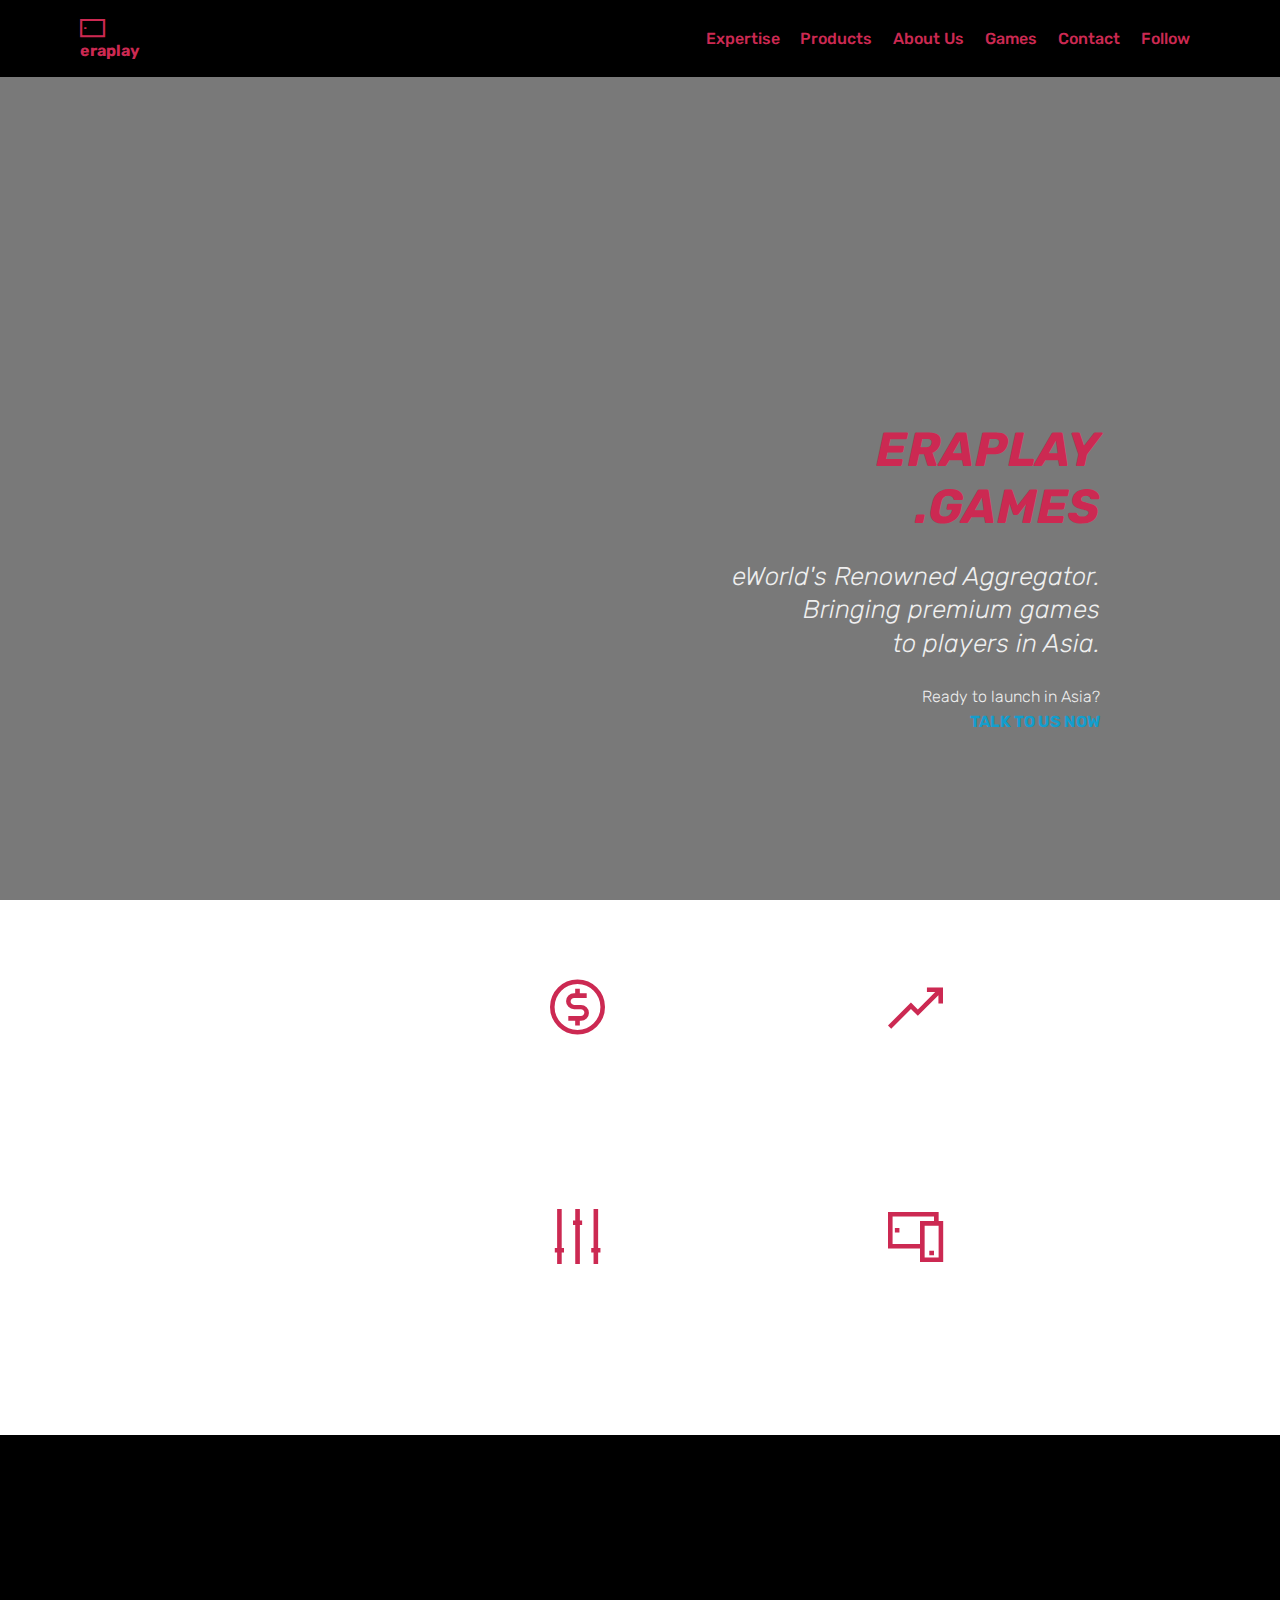
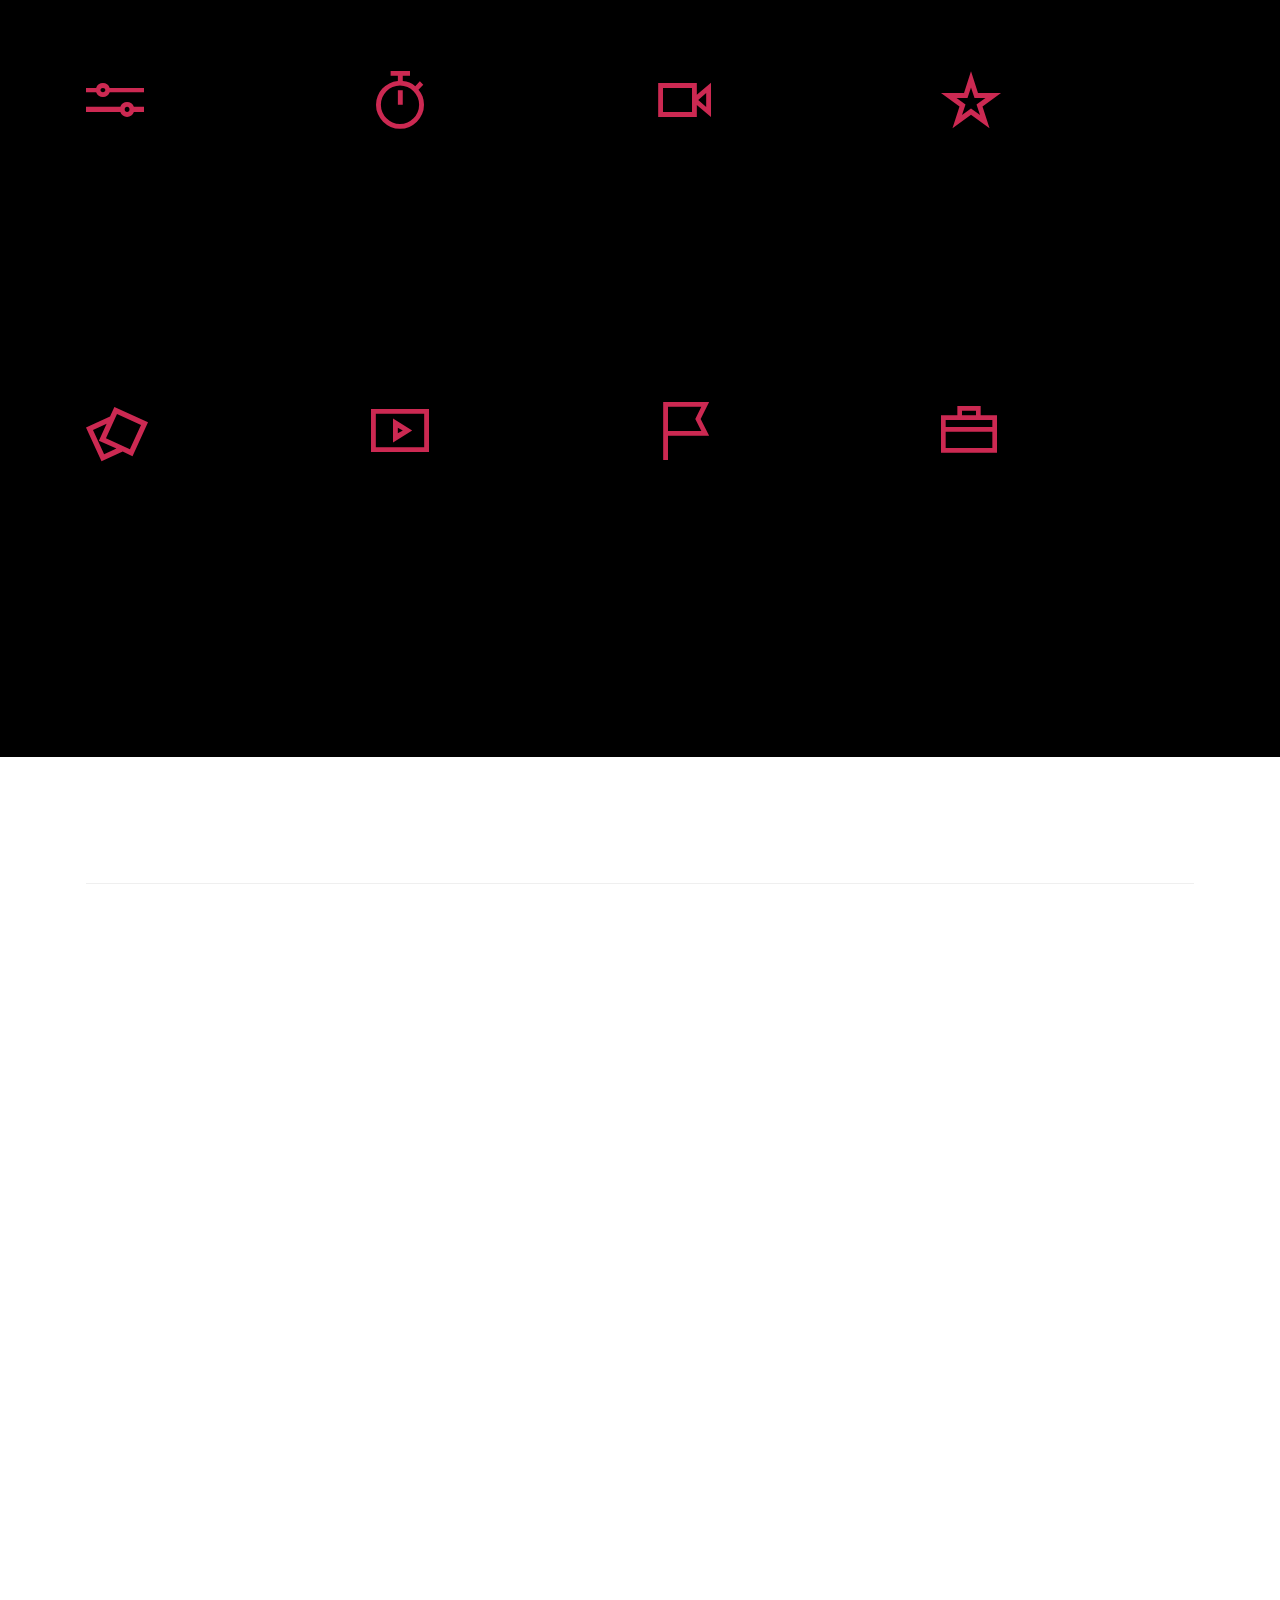
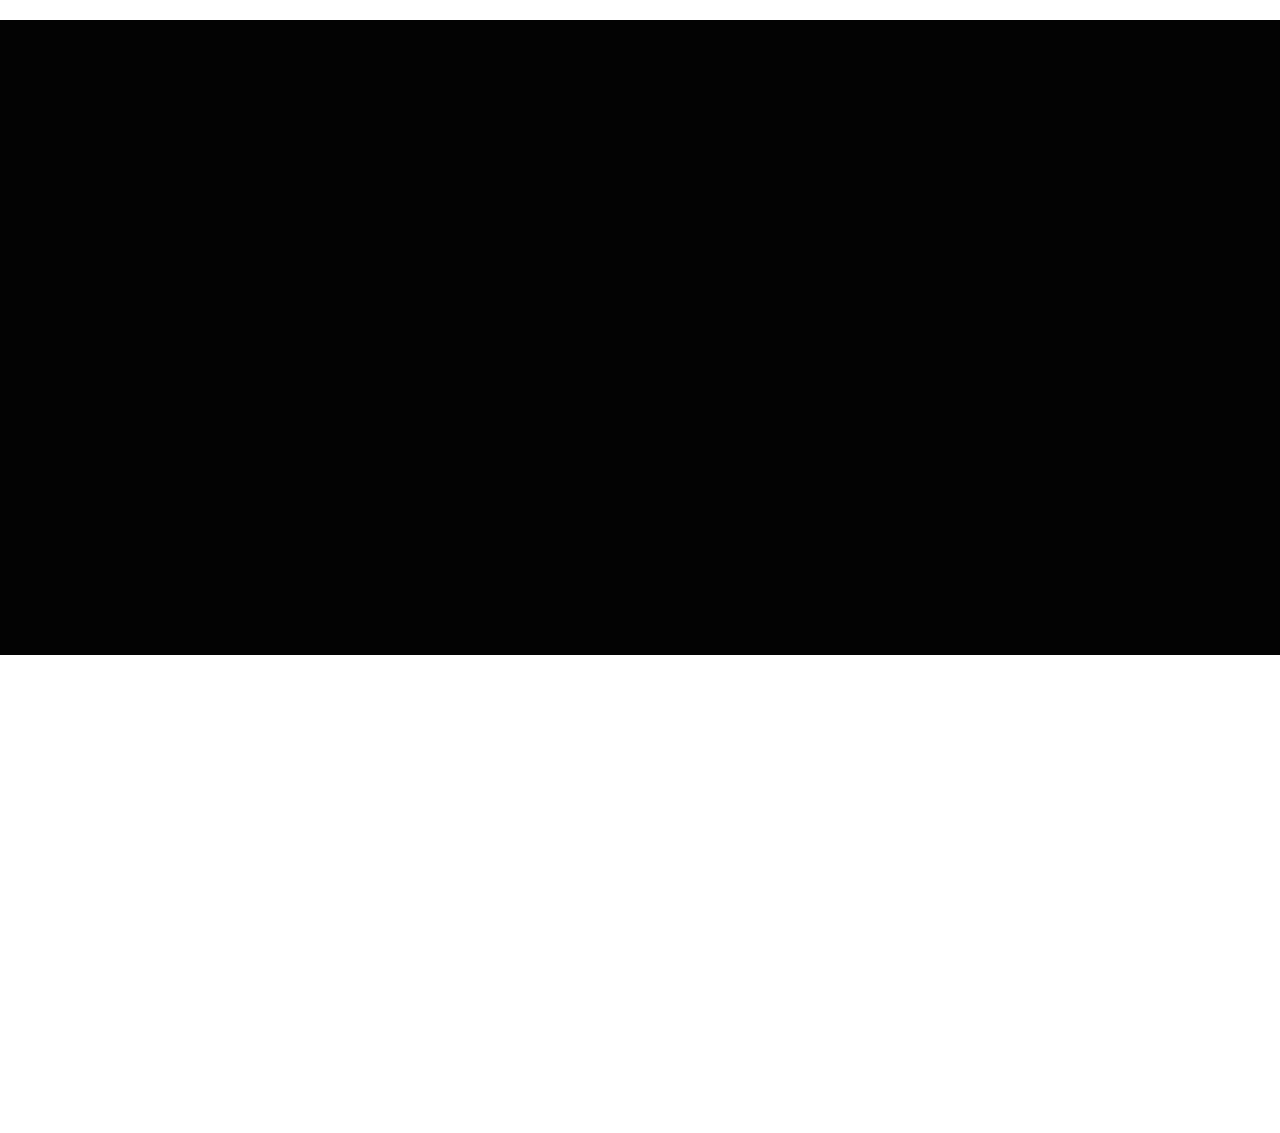
<file: index.html>
<!DOCTYPE html>
<html  >
<head>
  <!-- Site made with Mobirise Website Builder v4.12.4, https://mobirise.com -->
  <meta charset="UTF-8">
  <meta http-equiv="X-UA-Compatible" content="IE=edge">
  <meta name="generator" content="Mobirise v4.12.4, mobirise.com">
  <meta name="viewport" content="width=device-width, initial-scale=1, minimum-scale=1">
  <link rel="shortcut icon" href="assets/images/kissclipart-d10-dice-logo-clipart-dungeons-dragons-dice-game-6c97f3d6ebabd033-128x122-1.png" type="image/x-icon">
  <meta name="description" content="">
  
  
  <title>ERAPLAY.GAMES</title>
  <link rel="stylesheet" href="assets/web/assets/mobirise-icons2/mobirise2.css">
  <link rel="stylesheet" href="assets/web/assets/mobirise-icons/mobirise-icons.css">
  <link rel="stylesheet" href="assets/bootstrap/css/bootstrap.min.css">
  <link rel="stylesheet" href="assets/bootstrap/css/bootstrap-grid.min.css">
  <link rel="stylesheet" href="assets/bootstrap/css/bootstrap-reboot.min.css">
  <link rel="stylesheet" href="assets/animatecss/animate.min.css">
  <link rel="stylesheet" href="assets/dropdown/css/style.css">
  <link rel="stylesheet" href="assets/tether/tether.min.css">
  <link rel="stylesheet" href="assets/socicon/css/styles.css">
  <link rel="stylesheet" href="assets/theme/css/style.css">
  <link rel="preload" as="style" href="assets/mobirise/css/mbr-additional.css"><link rel="stylesheet" href="assets/mobirise/css/mbr-additional.css" type="text/css">
  
  
  
</head>
<body>
  <section class="menu cid-s7Odq6sJRF" once="menu" id="menu2-1z">

    

    <nav class="navbar navbar-expand beta-menu navbar-dropdown align-items-center navbar-fixed-top navbar-toggleable-sm">
        <button class="navbar-toggler navbar-toggler-right" type="button" data-toggle="collapse" data-target="#navbarSupportedContent" aria-controls="navbarSupportedContent" aria-expanded="false" aria-label="Toggle navigation">
            <div class="hamburger">
                <span></span>
                <span></span>
                <span></span>
                <span></span>
            </div>
        </button>
        <div class="menu-logo">
            <div class="navbar-brand">
                
                <span class="navbar-caption-wrap"><a class="navbar-caption text-primary display-4" href="index.html#header2-0"><span class="mobi-mbri mobi-mbri-tablet mbr-iconfont mbr-iconfont-btn" style="font-size: 25px; color: rgb(204, 41, 82);"></span>eraplay</a></span>
            </div>
        </div>
        <div class="collapse navbar-collapse" id="navbarSupportedContent">
            <ul class="navbar-nav nav-dropdown nav-right" data-app-modern-menu="true"><li class="nav-item"><a class="nav-link link text-primary display-4" href="index.html#counters2-1c">Expertise</a></li><li class="nav-item"><a class="nav-link link text-primary display-4" href="index.html#content4-y">Products</a></li><li class="nav-item"><a class="nav-link link text-primary display-4" href="index.html#services5-1f">About Us</a></li><li class="nav-item"><a class="nav-link link text-primary display-4" href="index.html#clients-3t" aria-expanded="false">Games</a></li><li class="nav-item"><a class="nav-link link text-primary display-4" href="index.html#form1-2s" aria-expanded="false">Contact</a></li><li class="nav-item"><a class="nav-link link text-primary display-4" href="index.html#bottom" aria-expanded="false">Follow</a></li></ul>
            
        </div>
    </nav>
</section>

<section class="engine"><a href="https://mobirise.info/k">develop own website</a></section><section class="cid-s7Kp4KKBkU mbr-fullscreen" data-bg-video="https://www.youtube.com/watch?v=yKHQYoOU6AE" id="header2-0">

    

    <div class="mbr-overlay" style="opacity: 0.5; background-color: rgb(3, 3, 3);"></div>

    <div class="container align-center">
        <div class="row justify-content-md-center">
            <div class="mbr-white col-md-10">
                <h1 class="mbr-section-title mbr-bold pb-3 mbr-fonts-style display-2"><span style="font-size: 48px;"><em><br></em></span><br><span style="font-size: 48px;"><em><br></em></span><br><br><span style="font-size: 48px;"><em>ERAPLAY</em></span><span style="font-size: 48px;"><em><br></em></span><span style="font-size: 48px;"><em>.GAMES</em></span><br></h1>
                <h3 class="mbr-section-subtitle align-center mbr-light pb-3 mbr-fonts-style display-5"><em>eWorld's Renowned Aggregator.</em><br><em>Bringing premium games</em><br><em>to players in Asia.</em><br></h3>
                <p class="mbr-text pb-3 mbr-fonts-style display-4">Ready to launch in Asia?<br><a href="index.html#form1-2s" class="text-warning"><strong>TALK TO US&nbsp;NOW</strong></a></p>
                
            </div>
        </div>
    </div>
    
</section>

<section class="counters2 counters cid-s7LqGXCu2t" id="counters2-1c">

    

    

    <div class="container pt-4 mt-2">
        <div class="media-container-row">
            <div class="media-block" style="width: 39%;">
                <h2 class="mbr-section-title pb-3 align-left mbr-fonts-style display-2"><p><strong><em>Why Us</em></strong><br></p></h2>
                
                <div class="mbr-figure">
                    <img src="assets/images/mbr-802x531.jpg" alt="" title="">
                </div>
            </div>
            <div class="cards-block">
                <div class="cards-container">
                    <div class="card px-3 align-left col-12 col-md-6">
                        <div class="panel-item p-3">
                            <div class="card-img pb-3">
                                <span class="mbr-iconfont pr-2 mobi-mbri-cash mobi-mbri" style="color: rgb(204, 41, 82); fill: rgb(204, 41, 82); font-size: 55px;"></span>
                                <h3 class="count py-3 mbr-fonts-style display-4">&nbsp;</h3>
                            </div>
                            <div class="card-text">
                                <h4 class="mbr-content-title mbr-bold mbr-fonts-style display-7">
                                    Monetization</h4>
                                <p class="mbr-content-text mbr-fonts-style display-4">Our extensive network helps maximize product revenue without exhausting a product with never ending marketing expenditures.<br></p>
                            </div>
                        </div>
                    </div>
                    <div class="card px-3 align-left col-12 col-md-6">
                        <div class="panel-item p-3">
                            <div class="card-img pb-3">
                                <span class="mbr-iconfont pr-2 mobi-mbri-growing-chart mobi-mbri" style="color: rgb(204, 41, 82); fill: rgb(204, 41, 82); font-size: 55px;"></span>
                                <h3 class="count py-3 mbr-fonts-style display-7">&nbsp;</h3>
                            </div>
                            <div class="card-text">
                                <h4 class="mbr-content-title mbr-bold mbr-fonts-style display-7">Player Base</h4>
                                <p class="mbr-content-text mbr-fonts-style display-4">Our localized world-class acquisition team and partnerships with powerful partners enable us to offers excellent opportunities to cross-sell and cross-promote.</p>
                            </div>
                        </div>
                    </div>
                    <div class="card px-3 align-left col-12 col-md-6">
                        <div class="panel-item p-3">
                            <div class="card-img pb-3">
                                <span class="mbr-iconfont pr-2 mobi-mbri-setting-2 mobi-mbri" style="color: rgb(204, 41, 82); fill: rgb(204, 41, 82); font-size: 55px;"></span>
                                <h3 class="count py-3 mbr-fonts-style display-4">&nbsp;</h3>
                            </div>
                            <div class="card-text">
                                <h4 class="mbr-content-title mbr-bold mbr-fonts-style display-7">Smooth Operator</h4>
                                <p class="mbr-content-text mbr-fonts-style display-4">
                                        Our engagement terms are adaptable to partner’s specific requirements and be localized either for the purpose of web, mobile or retail distribution.</p>
                            </div>
                        </div>
                    </div>
                    <div class="card px-3 align-left col-12 col-md-6">
                        <div class="panel-item p-3">
                            <div class="card-img pb-3">
                                <span class="mbr-iconfont pr-2 mobi-mbri-responsive mobi-mbri" style="color: rgb(204, 41, 82); fill: rgb(204, 41, 82); font-size: 55px;"></span>
                                <h3 class="count py-3 mbr-fonts-style display-4">&nbsp;&nbsp;</h3>
                            </div>
                            <div class="card-texts">
                                <h4 class="mbr-content-title mbr-bold mbr-fonts-style display-7">Device Optimization</h4>
                                <p class="mbr-content-text mbr-fonts-style display-4">
                                        Our mediation system helps ensuring players with mobile devices have an engaging and user friendly experience that’s crucial for igaming.</p>
                            </div>
                        </div>
                    </div>
                </div>
            </div>
        </div>
    </div>
</section>

<section class="mbr-section content4 cid-s7KBVQnygV" id="content4-y">

    

    <div class="container">
        <div class="media-container-row">
            <div class="title col-12 col-md-8">
                <h2 class="align-center pb-3 mbr-fonts-style display-2"><strong><em>Our Solutions</em></strong></h2>
                <h3 class="mbr-section-subtitle align-center mbr-light mbr-fonts-style display-7"><div><span style="font-size: 1.2rem;">A complete solutions carefully curated for operators with the mission to entertain, to acquire and to expand player base.</span></div></h3>
                
            </div>
        </div>
    </div>
</section>

<section class="features10 cid-s7KCRxtlhQ" id="features10-z">

    

    
    <div class="container">
        <div class="row justify-content-center">
            <div class="card p-3 col-12 col-md-6 col-lg-3">
                <div class="media mb-3">
                    <div class="card-img align-self-center">
                        <span class="mbr-iconfont mobi-mbri-setting-3 mobi-mbri" style="color: rgb(204, 41, 82); fill: rgb(204, 41, 82); font-size: 58px;"></span>
                    </div>
                    <h4 class="card-title media-body py-3 mbr-fonts-style display-7">EP.Label</h4>
                </div>
                <div class="card-box">
                    <p class="mbr-text mbr-fonts-style display-4">A cross functional platform which provides a wide spectrum of tools to control transactions, gaming contents, agent accounts, payment gateways, anti-fraud as well as an advanced and secure backend reporting system.</p>
                </div>
            </div>

            <div class="card p-3 col-12 col-md-6 col-lg-3">
                <div class="media mb-3">
                    <div class="card-img align-self-center">
                        <span class="mbr-iconfont mobi-mbri-timer mobi-mbri" style="color: rgb(204, 41, 82); fill: rgb(204, 41, 82); font-size: 58px;"></span>
                    </div>
                    <h4 class="card-title media-body py-3 mbr-fonts-style display-7">EP.Sports</h4>
                </div>
                <div class="card-box">
                    <p class="mbr-text mbr-fonts-style display-4">A solution that offers a complete bundle for a sportsbooks project. We provide customizable sports betting software with a wide choice of sports data feed from multiple providers, with seamless integration into a single aggregated feed.</p>
                </div>
            </div>

            <div class="card p-3 col-12 col-md-6 col-lg-3">
                <div class="media mb-3">
                    <div class="card-img align-self-center">
                        <span class="mbr-iconfont mobi-mbri-video mobi-mbri" style="color: rgb(204, 41, 82); fill: rgb(204, 41, 82); font-size: 58px;"></span>
                    </div>
                    <h4 class="card-title media-body py-3 mbr-fonts-style display-7">EP.Live</h4>
                </div>
                <div class="card-box">
                    <p class="mbr-text mbr-fonts-style display-4">A Live dealer solution of our world class providers’ webcast in high-tech and modern studios throughout the world. A 24/7 live broadcast that can be accessed by players from any regions at any given time. </p>
                </div>
            </div>

            <div class="card p-3 col-12 col-md-6 col-lg-3">
                <div class="media mb-3">
                    <div class="card-img align-self-center">
                        <span class="mbr-iconfont mobi-mbri-star mobi-mbri" style="color: rgb(204, 41, 82); fill: rgb(204, 41, 82); font-size: 60px;"></span>
                    </div>
                    <h4 class="card-title media-body py-3 mbr-fonts-style display-7">EP.Slots</h4>
                </div>
                <div class="card-box">
                    <p class="mbr-text mbr-fonts-style display-4">A vast portfolio of premium and exclusive games cater to player segments in Asia markets with our world-class partners and providers. Games are available in every known languages and appeal to a wide ranges of Asian players.&nbsp;</p>
                </div>
            </div>
        </div>
    </div>
</section>

<section class="features10 cid-s7KCYD5uA9" id="features10-10">

    

    
    <div class="container">
        <div class="row justify-content-center">
            <div class="card p-3 col-12 col-md-6 col-lg-3">
                <div class="media mb-3">
                    <div class="card-img align-self-center">
                        <span class="mbr-iconfont mobi-mbri-image-gallery mobi-mbri" style="color: rgb(204, 41, 82); fill: rgb(204, 41, 82); font-size: 62px;"></span>
                    </div>
                    <h4 class="card-title media-body py-3 mbr-fonts-style display-7">EP.Poker</h4>
                </div>
                <div class="card-box">
                    <p class="mbr-text mbr-fonts-style display-4">A most played casino game in the world. We offer the creation and integration of poker rooms of any complexity, the connection of payment systems for gambling and much more. A must have for online operation to bring in a stable profit stream.</p>
                </div>
            </div>

            <div class="card p-3 col-12 col-md-6 col-lg-3">
                <div class="media mb-3">
                    <div class="card-img align-self-center">
                        <span class="mbr-iconfont mobi-mbri-video-play mobi-mbri" style="color: rgb(204, 41, 82); fill: rgb(204, 41, 82); font-size: 58px;"></span>
                    </div>
                    <h4 class="card-title media-body py-3 mbr-fonts-style display-7">EP.Virtual</h4>
                </div>
                <div class="card-box">
                    <p class="mbr-text mbr-fonts-style display-4">A capability of expanding your online operation and provide an exciting new revenue stream that’s available 24/7 with consistent feed of sports betting content. Visually fantastic and easy to play for even the novices and experts bettors alike anywhere and anytime. </p>
                </div>
            </div>

            <div class="card p-3 col-12 col-md-6 col-lg-3">
                <div class="media mb-3">
                    <div class="card-img align-self-center">
                        <span class="mbr-iconfont mobi-mbri-flag mobi-mbri" style="color: rgb(204, 41, 82); fill: rgb(204, 41, 82); font-size: 58px;"></span>
                    </div>
                    <h4 class="card-title media-body py-3 mbr-fonts-style display-7">EP.DFS</h4>
                </div>
                <div class="card-box">
                    <p class="mbr-text mbr-fonts-style display-4">A solution that can help accelerates growth of fantasy sports and betting operation. Whether it is a ready-made or a fully tailor made, we have got the expertise and technology to deliver the top of the line and advanced Daily Fantasy Sports software.</p>
                </div>
            </div>

            <div class="card p-3 col-12 col-md-6 col-lg-3">
                <div class="media mb-3">
                    <div class="card-img align-self-center">
                        <span class="mbr-iconfont mobi-mbri-briefcase mobi-mbri" style="color: rgb(204, 41, 82); fill: rgb(204, 41, 82); font-size: 56px;"></span>
                    </div>
                    <h4 class="card-title media-body py-3 mbr-fonts-style display-7">EP.Legal</h4>
                </div>
                <div class="card-box">
                    <p class="mbr-text mbr-fonts-style display-4">A licensed software and product will earn the trust and loyalty of players. We can assists in the preparation of all necessary paperwork and administrative tasks required to obtain the license of chosen jurisdiction for the igambling business.</p>
                </div>
            </div>
        </div>
    </div>
</section>

<section class="services5 cid-s7LsKazwDe" id="services5-1f">
    <!---->
    
    <!---->
    <!--Overlay-->
    
    <!--Container-->
    <div class="container">
        <div class="row">
            <!--Titles-->
            <div class="title pb-5 col-12">
                <h2 class="align-left mbr-fonts-style m-0 display-2"><strong><em>We Are</em></strong></h2>
                
            </div>
            <!--Card-1-->
            <div class="card px-3 col-12">
                <div class="card-wrapper media-container-row media-container-row">
                    <div class="card-box">
                        <div class="top-line pb-3">
                            <h4 class="card-title mbr-fonts-style display-5"><em><strong>ERAPLAY.GAMES</strong></em></h4>
                            <p class="mbr-text cost mbr-fonts-style m-0 display-5">&nbsp;</p>
                        </div>
                        <div class="bottom-line">
                            <p class="mbr-text mbr-fonts-style m-0 b-descr display-4">A vibrant, dynamic and a reputable company entrusted by its network of operators across the South East Asia (SEA) and the Far East Asia (FEA) Markets. 
<br>
<br>We pledge and commit to empowers our network of operators with the most entertaining, exciting and addictive products to help differentiate themselves from the competitors, plus an absolute revenue growth! 
<br><br>With our prominent present in Asia, content providers and operation partners can easily leverage on our industry networks and player base to make inroad to Asia markets. This would help avoid exhausting marketing funds on strategy that's ineffective in Asia markets which is competitive and challenging.<br></p>
                        </div>
                    </div>
                </div>
            </div>
            <!--Card-2-->
            
            <!--Card-3-->
            
            <!--Card-4-->
            
            <!--Card-5-->
            
            <!--Card-6-->
            
            <!--Card-7-->
            
            <!--Card-8-->
            
            <!--Card-9-->
            
            <!--Card-10-->
            
            <!--Card-11-->
            
            <!--Card-12-->
            
        </div>
    </div>
</section>

<section class="clients cid-sD4T0yU4Rf" data-interval="false" id="clients-3t">
      

    
        <div class="container mb-5">
            <div class="media-container-row">
                <div class="col-12 align-center">
                    <h2 class="mbr-section-title pb-3 mbr-fonts-style display-5"><em><strong>&nbsp; Our Partners</strong></em></h2>
                    
                </div>
            </div>
        </div>

    <div class="container">
        <div class="carousel slide" role="listbox" data-pause="true" data-keyboard="false" data-ride="carousel" data-interval="2000">
            <div class="carousel-inner" data-visible="3">
                
                
                
                
                
            <div class="carousel-item ">
                    <div class="media-container-row">
                        <div class="col-md-12">
                            <div class="wrap-img ">
                                <img src="assets/images/images-1-313x161.jpeg" class="img-responsive clients-img" alt="" title="">
                            </div>
                        </div>
                    </div>
                </div><div class="carousel-item ">
                    <div class="media-container-row">
                        <div class="col-md-12">
                            <div class="wrap-img ">
                                <img src="assets/images/external-content.duckduckgo-9-326x158.jpg" class="img-responsive clients-img" alt="" title="">
                            </div>
                        </div>
                    </div>
                </div><div class="carousel-item ">
                    <div class="media-container-row">
                        <div class="col-md-12">
                            <div class="wrap-img ">
                                <img src="assets/images/download-300x150.png" class="img-responsive clients-img" alt="" title="">
                            </div>
                        </div>
                    </div>
                </div><div class="carousel-item ">
                    <div class="media-container-row">
                        <div class="col-md-12">
                            <div class="wrap-img ">
                                <img src="assets/images/imazges-1-313x161.png" class="img-responsive clients-img" alt="" title="">
                            </div>
                        </div>
                    </div>
                </div><div class="carousel-item ">
                    <div class="media-container-row">
                        <div class="col-md-12">
                            <div class="wrap-img ">
                                <img src="assets/images/68b7c04a-0aa2-4e77-b51e-b844eb9295a9-1-470x236.jpg" class="img-responsive clients-img" alt="" title="">
                            </div>
                        </div>
                    </div>
                </div><div class="carousel-item ">
                    <div class="media-container-row">
                        <div class="col-md-12">
                            <div class="wrap-img ">
                                <img src="assets/images/images-300x168.png" class="img-responsive clients-img" alt="" title="">
                            </div>
                        </div>
                    </div>
                </div><div class="carousel-item ">
                    <div class="media-container-row">
                        <div class="col-md-12">
                            <div class="wrap-img ">
                                <img src="assets/images/download-1-301x167.png" class="img-responsive clients-img" alt="" title="">
                            </div>
                        </div>
                    </div>
                </div><div class="carousel-item ">
                    <div class="media-container-row">
                        <div class="col-md-12">
                            <div class="wrap-img ">
                                <img src="assets/images/external-content.duckduckgo-7-474x278.jpeg" class="img-responsive clients-img" alt="" title="">
                            </div>
                        </div>
                    </div>
                </div><div class="carousel-item ">
                    <div class="media-container-row">
                        <div class="col-md-12">
                            <div class="wrap-img ">
                                <img src="assets/images/3529a5e1-52e5-4869-901d-3ea12be05a8b-3-470x227.jpg" class="img-responsive clients-img" alt="" title="">
                            </div>
                        </div>
                    </div>
                </div><div class="carousel-item ">
                    <div class="media-container-row">
                        <div class="col-md-12">
                            <div class="wrap-img ">
                                <img src="assets/images/3ac1dca3-75fc-4430-95ce-033043d9b40a-9-470x227.jpg" class="img-responsive clients-img" alt="" title="">
                            </div>
                        </div>
                    </div>
                </div><div class="carousel-item ">
                    <div class="media-container-row">
                        <div class="col-md-12">
                            <div class="wrap-img ">
                                <img src="assets/images/external-content.duckduckgo-9-474x230.jpg" class="img-responsive clients-img" alt="" title="">
                            </div>
                        </div>
                    </div>
                </div><div class="carousel-item ">
                    <div class="media-container-row">
                        <div class="col-md-12">
                            <div class="wrap-img ">
                                <img src="assets/images/images-298x169.png" class="img-responsive clients-img" alt="" title="">
                            </div>
                        </div>
                    </div>
                </div><div class="carousel-item ">
                    <div class="media-container-row">
                        <div class="col-md-12">
                            <div class="wrap-img ">
                                <img src="assets/images/images-314x160.png" class="img-responsive clients-img" alt="" title="">
                            </div>
                        </div>
                    </div>
                </div><div class="carousel-item ">
                    <div class="media-container-row">
                        <div class="col-md-12">
                            <div class="wrap-img ">
                                <img src="assets/images/external-content.duckduckgo-8-360x176.jpg" class="img-responsive clients-img" alt="" title="">
                            </div>
                        </div>
                    </div>
                </div><div class="carousel-item ">
                    <div class="media-container-row">
                        <div class="col-md-12">
                            <div class="wrap-img ">
                                <img src="assets/images/external-content.duckduckgo-17-474x230.jpg" class="img-responsive clients-img" alt="" title="">
                            </div>
                        </div>
                    </div>
                </div><div class="carousel-item ">
                    <div class="media-container-row">
                        <div class="col-md-12">
                            <div class="wrap-img ">
                                <img src="assets/images/download-280x156.png" class="img-responsive clients-img" alt="" title="">
                            </div>
                        </div>
                    </div>
                </div><div class="carousel-item ">
                    <div class="media-container-row">
                        <div class="col-md-12">
                            <div class="wrap-img ">
                                <img src="assets/images/download-30-400x230.jpg" class="img-responsive clients-img" alt="" title="">
                            </div>
                        </div>
                    </div>
                </div><div class="carousel-item ">
                    <div class="media-container-row">
                        <div class="col-md-12">
                            <div class="wrap-img ">
                                <img src="assets/images/external-content.duckduckgo-1-300x250.png" class="img-responsive clients-img" alt="" title="">
                            </div>
                        </div>
                    </div>
                </div><div class="carousel-item ">
                    <div class="media-container-row">
                        <div class="col-md-12">
                            <div class="wrap-img ">
                                <img src="assets/images/download-7-274x159.jpg" class="img-responsive clients-img" alt="" title="">
                            </div>
                        </div>
                    </div>
                </div><div class="carousel-item ">
                    <div class="media-container-row">
                        <div class="col-md-12">
                            <div class="wrap-img ">
                                <img src="assets/images/images-2-322x157.jpg" class="img-responsive clients-img" alt="" title="">
                            </div>
                        </div>
                    </div>
                </div></div>
            <div class="carousel-controls">
                <a data-app-prevent-settings="" class="carousel-control carousel-control-prev" role="button" data-slide="prev">
                    <span aria-hidden="true" class="mbri-left mbr-iconfont"></span>
                    <span class="sr-only">Previous</span>
                </a>
                <a data-app-prevent-settings="" class="carousel-control carousel-control-next" role="button" data-slide="next">
                    <span aria-hidden="true" class="mbri-right mbr-iconfont"></span>
                    <span class="sr-only">Next</span>
                </a>
            </div>
        </div>
    </div>
</section>

<section class="mbr-section form1 cid-s9zfZo3tIm" id="form1-2s">

    

    
    <div class="container">
        <div class="row justify-content-center">
            <div class="title col-12 col-lg-8">
                <h2 class="mbr-section-title align-center pb-3 mbr-fonts-style display-5"><em><strong>CONTACT US</strong></em></h2>
                <h3 class="mbr-section-subtitle align-center mbr-light pb-3 mbr-fonts-style display-4"><em>If you want to maximize your profit, contact us now to partner with Asia’s best!</em><br><em>email: sales@eraplay.games</em><br></h3>
            </div>
        </div>
    </div>
    <div class="container">
        <div class="row justify-content-center">
            <div class="media-container-column col-lg-8" data-form-type="formoid">
                <!---Formbuilder Form--->
                <form action="https://mobirise.com/" method="POST" class="mbr-form form-with-styler">
                    <div class="row">
                        
                        <div hidden="hidden" data-form-alert-danger="" class="alert alert-danger col-12">
                        </div>
                    </div>
                    <div class="dragArea row">
                        <div class="col-md-4  form-group" data-for="name">
                            <label for="name-form1-2s" class="form-control-label mbr-fonts-style display-7">name</label>
                            <input type="text" name="name" data-form-field="Name" required="required" class="form-control display-7" id="name-form1-2s">
                        </div>
                        <div class="col-md-4  form-group" data-for="email">
                            <label for="email-form1-2s" class="form-control-label mbr-fonts-style display-7">email / skype</label>
                            <input type="email" name="email" data-form-field="Email" required="required" class="form-control display-7" id="email-form1-2s">
                        </div>
                        <div data-for="phone" class="col-md-4  form-group">
                            <label for="phone-form1-2s" class="form-control-label mbr-fonts-style display-7">phone</label>
                            <input type="tel" name="phone" data-form-field="Phone" class="form-control display-7" id="phone-form1-2s">
                        </div>
                        <div data-for="message" class="col-md-12 form-group">
                            <label for="message-form1-2s" class="form-control-label mbr-fonts-style display-7">message</label>
                            <textarea name="message" data-form-field="Message" class="form-control display-7" id="message-form1-2s"></textarea>
                        </div>
                        <div class="col-md-12 input-group-btn align-center"><button type="submit" class="btn btn-form btn-primary display-4">Send Message</button></div>
                    </div>
                </form><!---Formbuilder Form--->
            </div>
        </div>
    </div>
</section>

<section class="footer4 cid-s7M4wTLZ2H" id="footer4-1r">

    

    

    <div class="container">
        <div class="media-container-row content mbr-white">
            <div class="col-md-3 col-sm-4">
                <div class="mb-3 img-logo">
                    <a href="https://mobirise.co/">
                        <img src="assets/images/download-47-474x474.jpg" alt="Mobirise" title="">
                    </a>
                </div>
                <p class="mb-3 mbr-fonts-style foot-title display-4">Privacy Policy<br><br>Cookies Policy</p>
                <p class="mbr-text mbr-fonts-style mbr-links-column display-7"></p>
            </div>
            <div class="col-md-4 col-sm-8">
                <p class="mb-4 foot-title mbr-fonts-style display-5"><em><strong>
                    RECENT NEWS
                </strong></em></p>
                <p class="mbr-text mbr-fonts-style foot-text display-4">In line with ERAPLAY's mission towards the Asian markets, we are proud to announced that ERAPLAY is now live with the industry's most prominent brands.<br>Let us work hard together to realized our full potential in this exciting and properous market!<br></p>
            </div>
            <div class="col-md-4 offset-md-1 col-sm-12">
                <p class="mb-4 foot-title mbr-fonts-style display-7">Get monthly updates on the latest happening in Asia igaming markets.<br><br></p>
                <p class="mbr-text mbr-fonts-style form-text display-2"><strong><em>Let's Chat!</em></strong></p>
                <div class="media-container-column" data-form-type="formoid">
                    <!---Formbuilder Form--->
                    <form action="https://mobirise.com/" method="POST" class="mbr-form form-with-styler" data-form-title="Mobirise Form"><input type="hidden" name="email" data-form-email="true" value="CwPxngjwxe/a7a9MmNDHLaxg3gCkcFDaCIyg8piQPq0/eIEVMkAW/0H894bT6NOnNBkayakV7wAE9b6buGsHLdjxDH9eGiVr0KbxdHLdxr9O/9jBkXMC7NUTpbyUlTE6">
                        <div class="row form-inline justify-content-center">
                            <div hidden="hidden" data-form-alert="" class="alert alert-success col-12">Thanks for subscribing!</div>
                            <div hidden="hidden" data-form-alert-danger="" class="alert alert-danger col-12">
                                                    </div>
                        </div>
                        <div class="dragArea row form-inline justify-content-center">
                            <div class="col-auto  form-group " data-for="email">
                                <input type="email" name="email" placeholder="email" data-form-field="Email" required="required" class="form-control input-sm input-inverse my-2 display-7" id="email-footer4-1r">
                            </div>
                            <div class="col-auto  input-group-btn  m-2"><button type="submit" class="btn m-0 btn-primary display-4">Subscribe</button></div>
                        </div>
                    </form><!---Formbuilder Form--->
                </div>
                <p class="mb-4 mbr-fonts-style foot-title display-4"></p>
                <div class="social-list pl-0 mb-0">
                        <div class="soc-item">
                            
                                <a href="https://facebook.com/eraplay.games"><span class="mbr-iconfont mbr-iconfont-social socicon-messenger socicon" style="color: rgb(161, 10, 180); fill: rgb(161, 10, 180); font-size: 30px;"></span></a>
                            
                        </div>
                        <div class="soc-item">
                            
                                <a href="tg://resolve?domain=https://t.me/joinchat/esYjWhcCi1JjN2U0"><span class="mbr-iconfont mbr-iconfont-social socicon-telegram socicon" style="color: rgb(20, 157, 204); fill: rgb(20, 157, 204); font-size: 30px;"></span></a>
                            
                        </div>
                        <div class="soc-item">
                            <a href="https://wa.me/447399838339">
                                <span class="mbr-iconfont mbr-iconfont-social socicon-whatsapp socicon" style="color: rgb(52, 204, 41); fill: rgb(52, 204, 41); font-size: 30px;"></span>
                            </a>
                        </div>
                        <div class="soc-item">
                            
                                <a href="SAMKRIX"><span class="mbr-iconfont mbr-iconfont-social socicon-wechat socicon" style="color: rgb(30, 175, 19); fill: rgb(30, 175, 19); font-size: 30px;"></span></a>
                            
                        </div>
                        <div class="soc-item">
                            
                                <a href="tel:+447399838339"><span class="mbr-iconfont mbr-iconfont-social socicon-line socicon" style="color: rgb(42, 186, 31); fill: rgb(42, 186, 31); font-size: 30px;"></span></a>
                            
                        </div>
                        <div class="soc-item">
                            
                                <a href="skype:samkris39?call"><span class="mbr-iconfont mbr-iconfont-social socicon-skype socicon" style="color: rgb(85, 180, 212); fill: rgb(85, 180, 212); font-size: 30px;"></span></a>
                            
                        </div>
                </div>
            </div>
        </div>
        <div class="footer-lower">
            <div class="media-container-row">
                <div class="col-sm-12">
                    <hr>
                </div>
            </div>
            <div class="media-container-row mbr-white">
                <div class="col-sm-12 copyright">
                    <p class="mbr-text mbr-fonts-style display-4"><br>© Copyright 2021&nbsp;ERAPLAY.GAMES<br>All Rights Reserved.</p>
                </div>
            </div>
        </div>
    </div>
</section>


  <script src="assets/web/assets/jquery/jquery.min.js"></script>
  <script src="assets/popper/popper.min.js"></script>
  <script src="assets/bootstrap/js/bootstrap.min.js"></script>
  <script src="assets/smoothscroll/smooth-scroll.js"></script>
  <script src="assets/ytplayer/jquery.mb.ytplayer.min.js"></script>
  <script src="assets/vimeoplayer/jquery.mb.vimeo_player.js"></script>
  <script src="assets/viewportchecker/jquery.viewportchecker.js"></script>
  <script src="assets/bootstrapcarouselswipe/bootstrap-carousel-swipe.js"></script>
  <script src="assets/mbr-clients-slider/mbr-clients-slider.js"></script>
  <script src="assets/dropdown/js/nav-dropdown.js"></script>
  <script src="assets/dropdown/js/navbar-dropdown.js"></script>
  <script src="assets/touchswipe/jquery.touch-swipe.min.js"></script>
  <script src="assets/tether/tether.min.js"></script>
  <script src="assets/theme/js/script.js"></script>
  <script src="assets/formoid/formoid.min.js"></script>
  
  
  <input name="animation" type="hidden">
  </body>
</html>
</file>
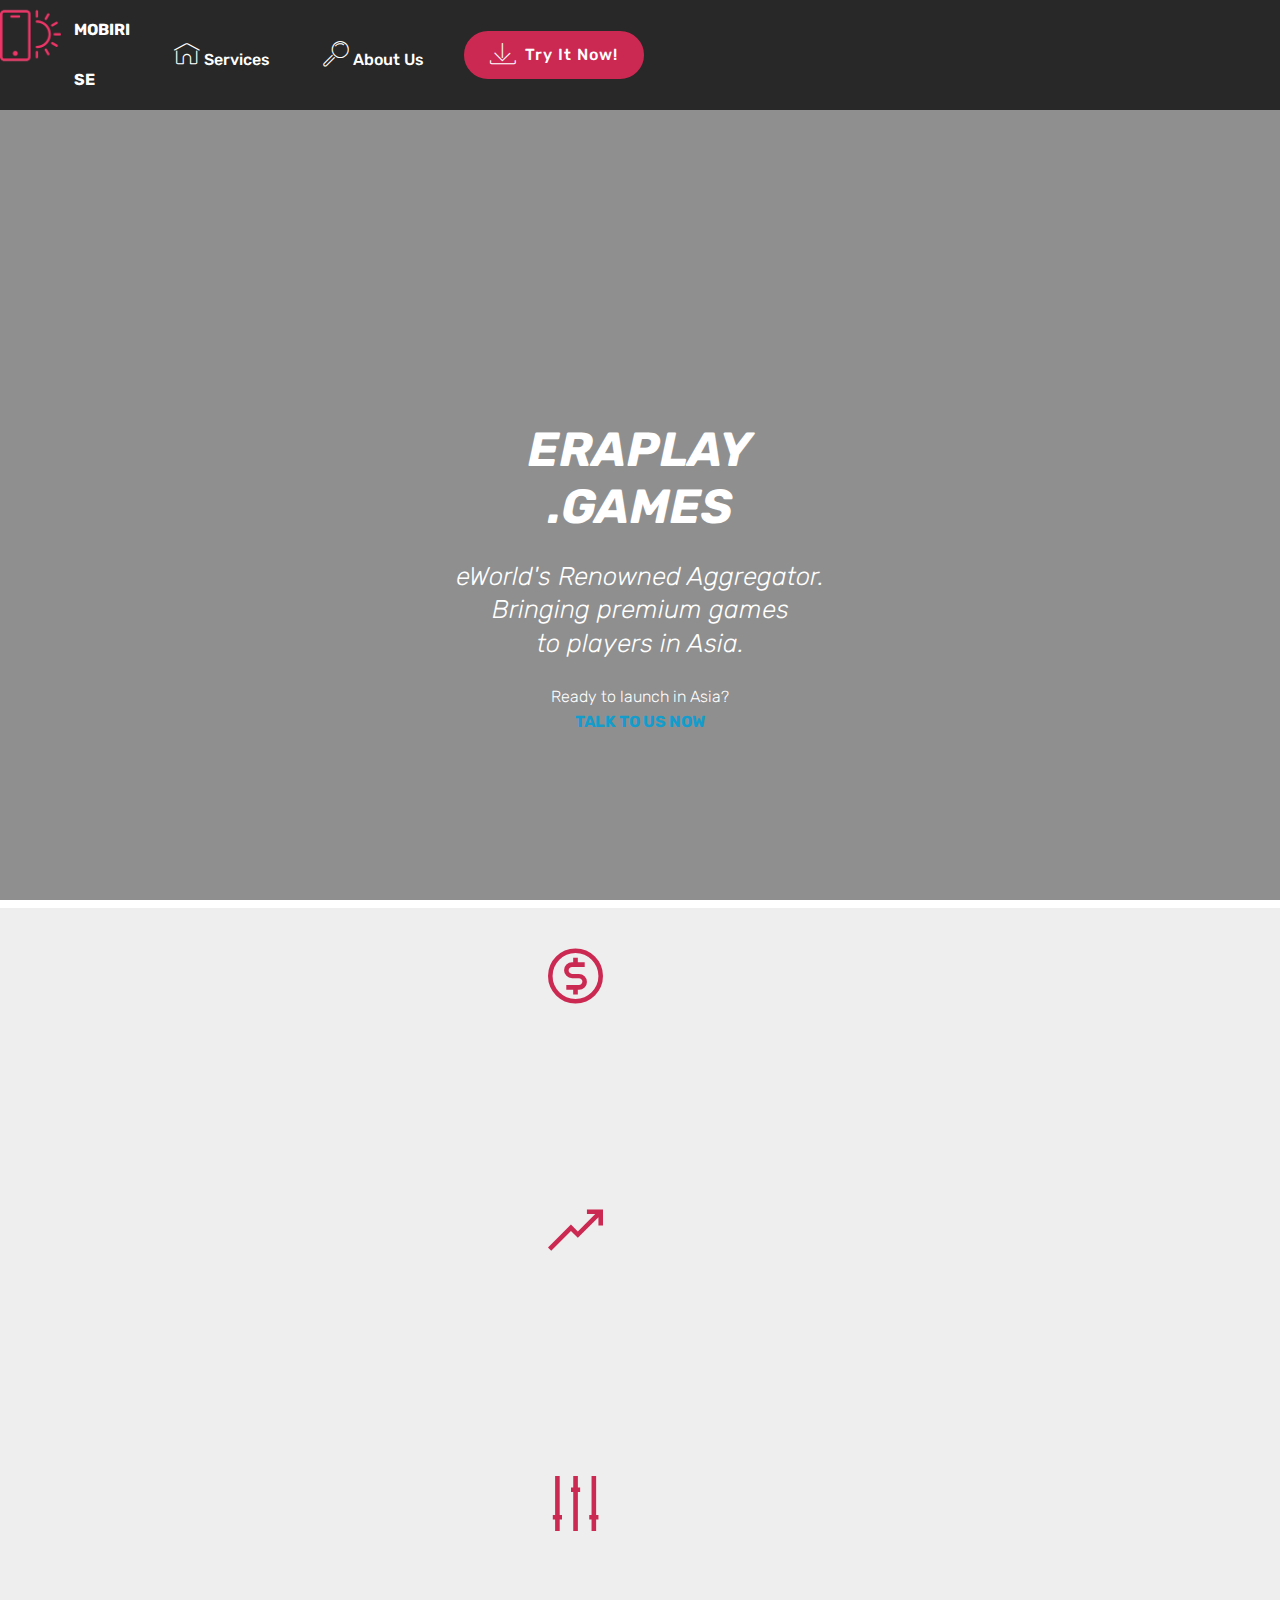
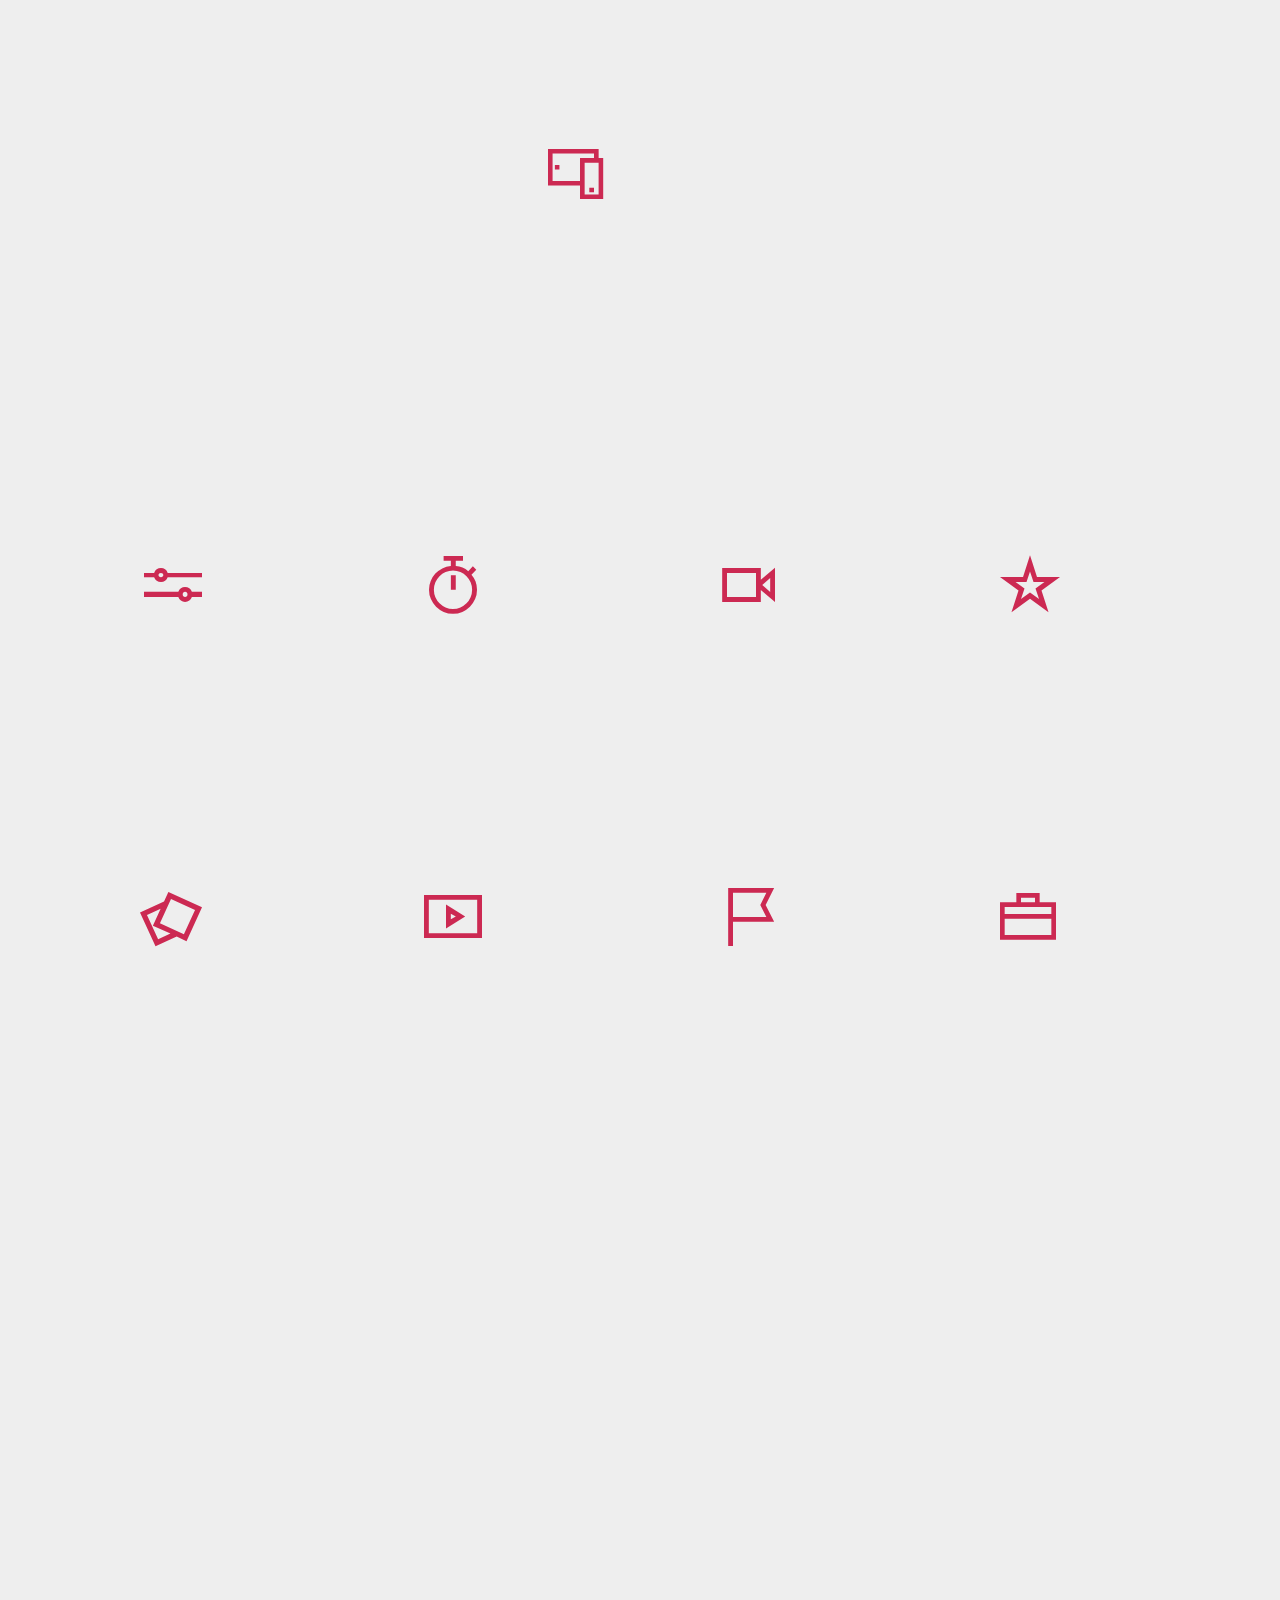
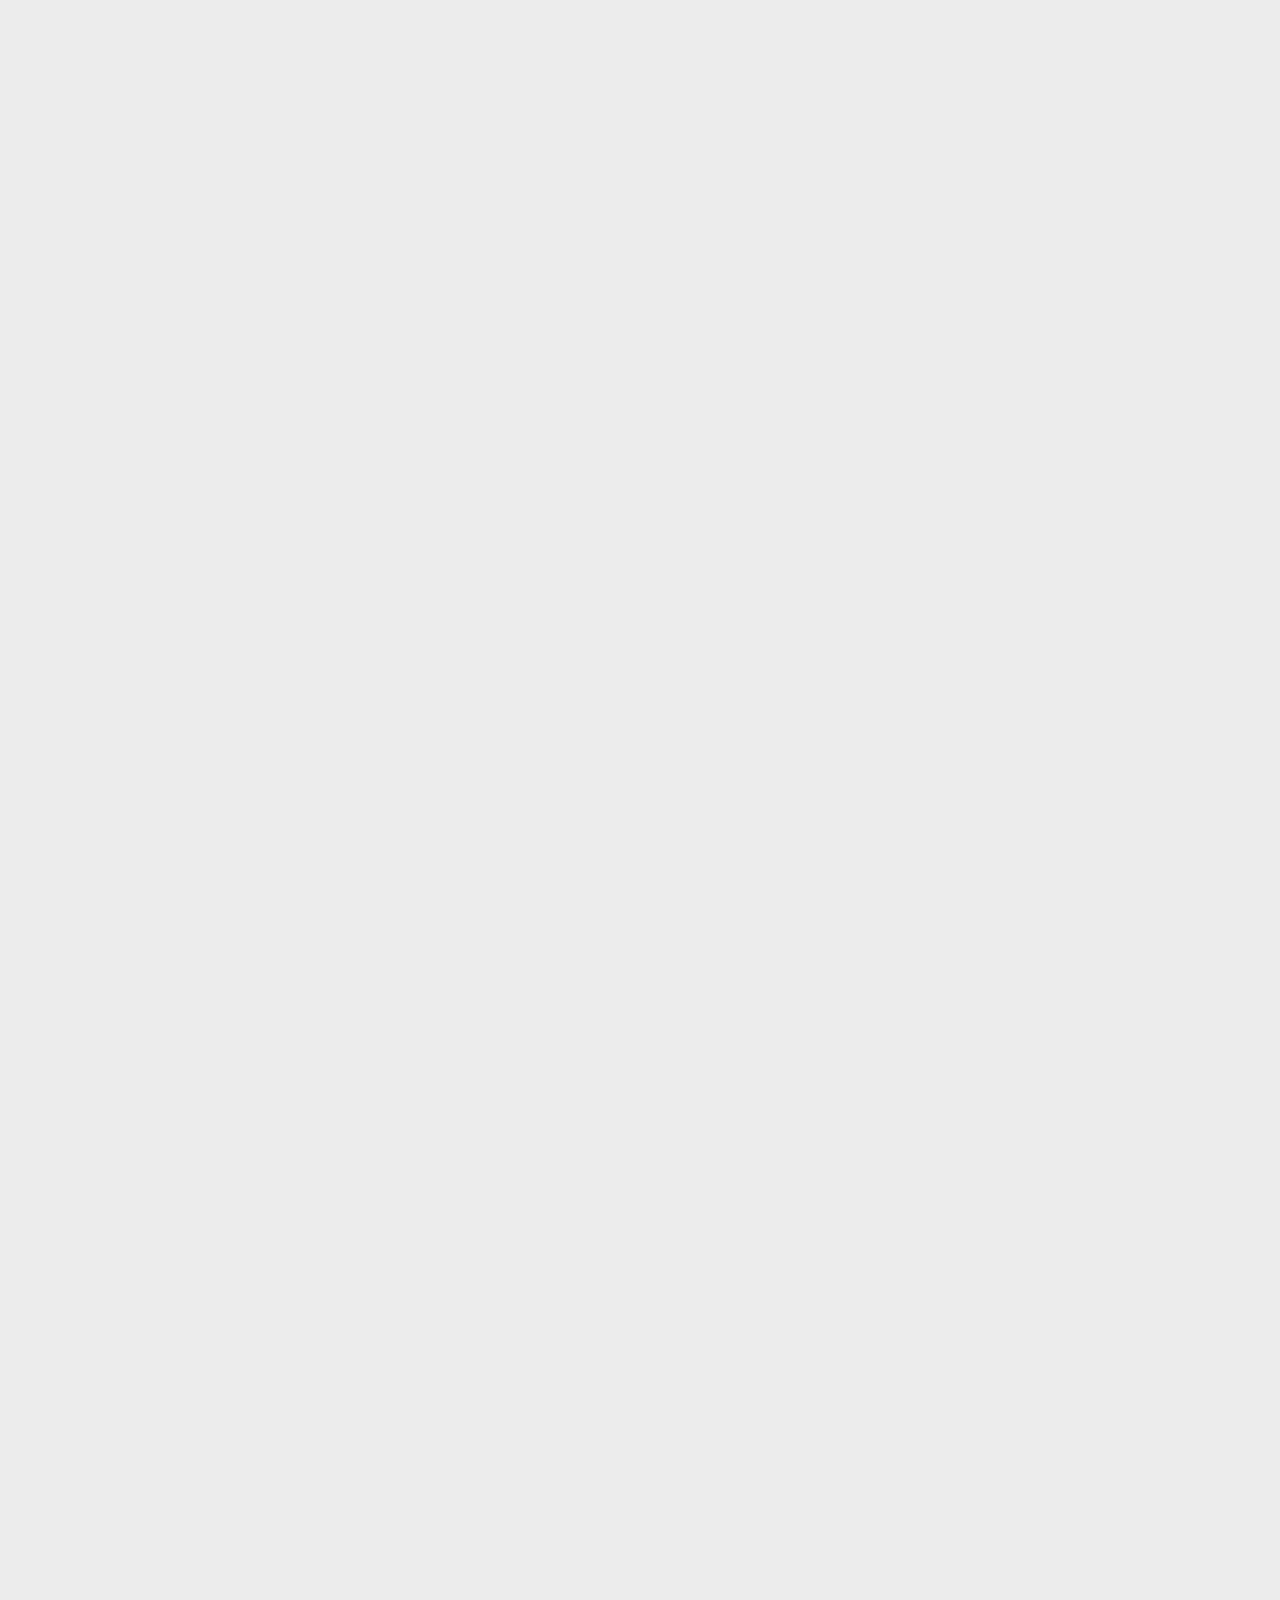
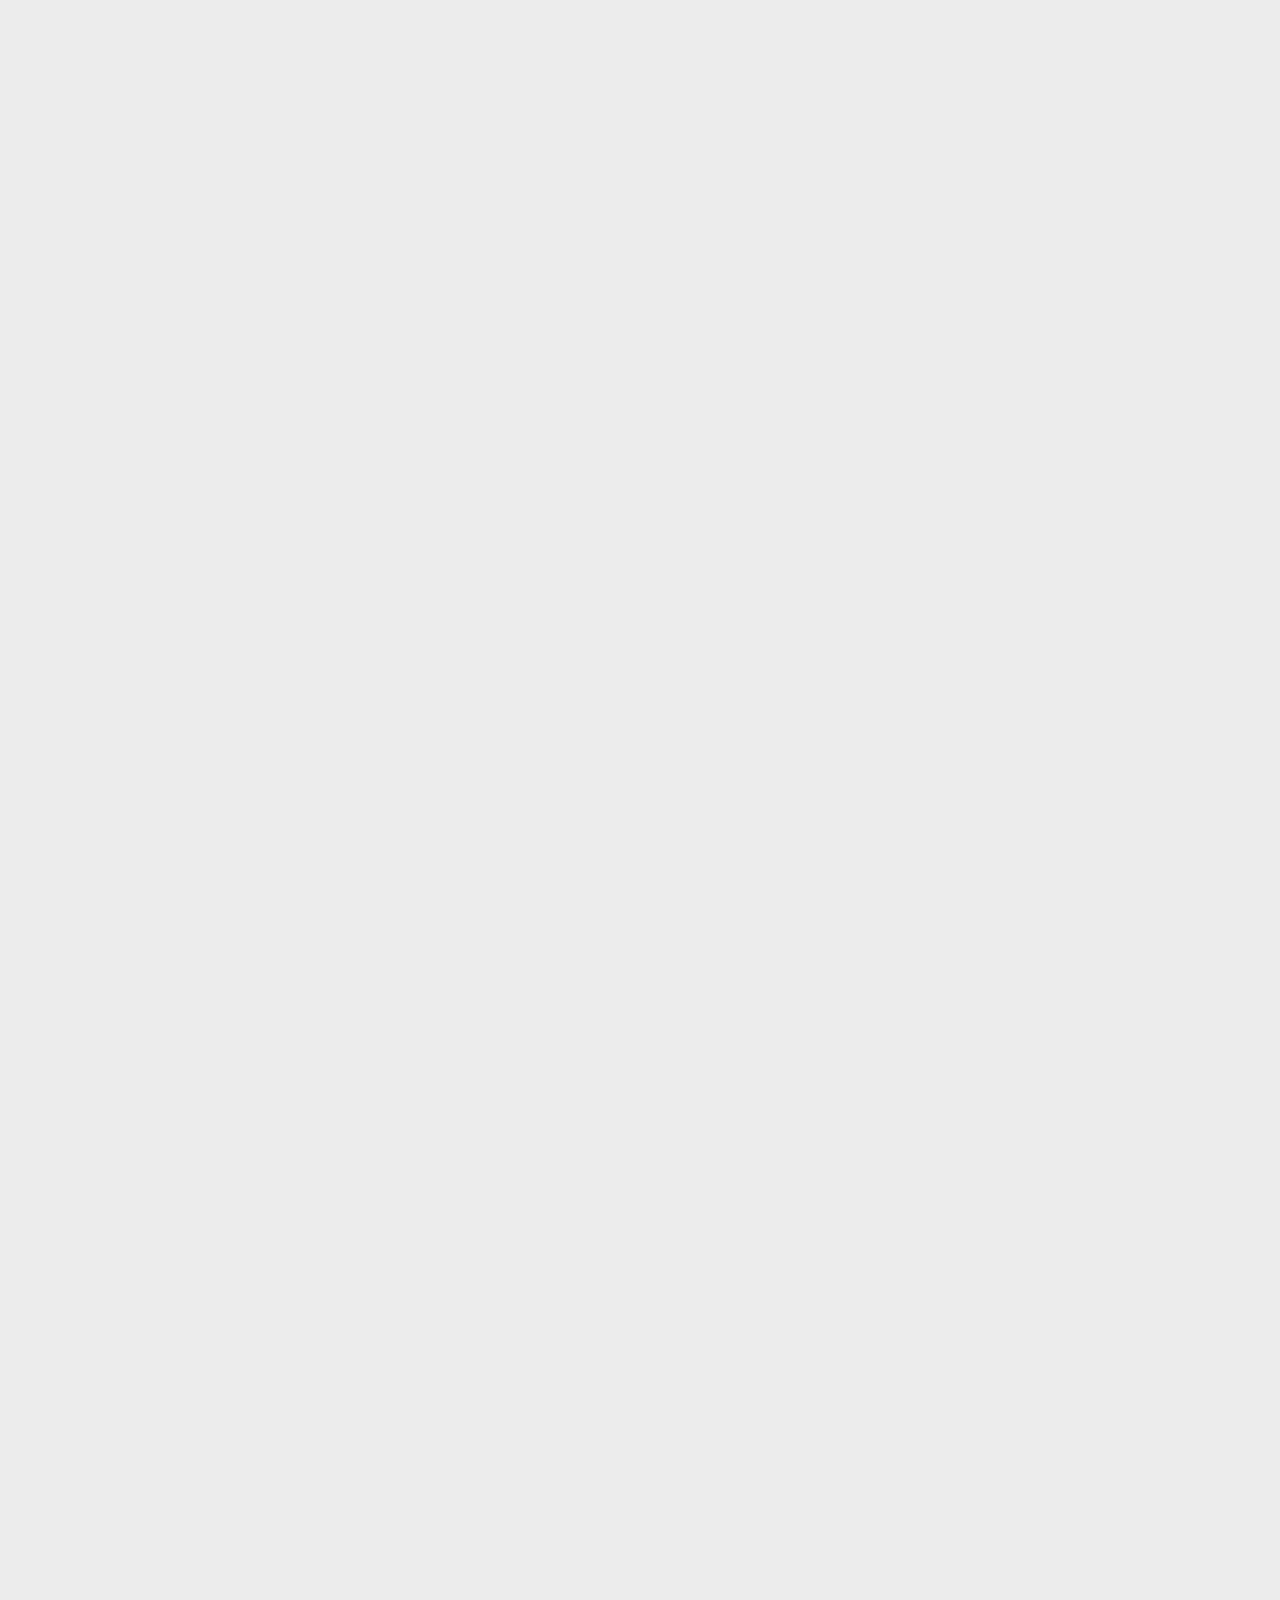
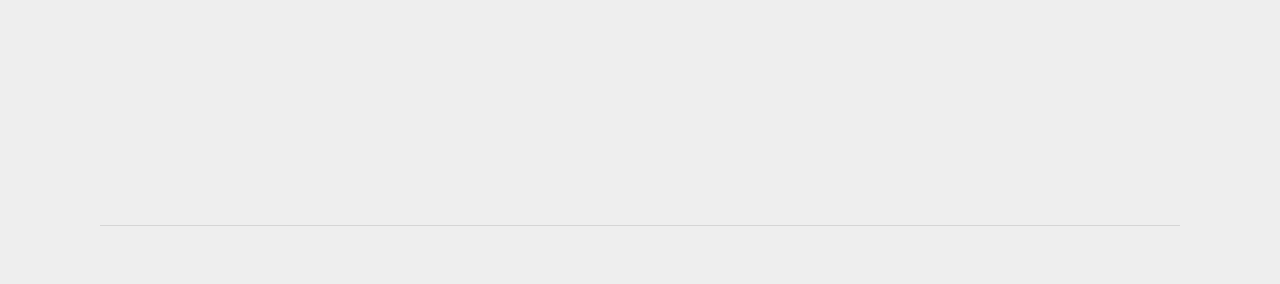
<file: page1.html>
<!DOCTYPE html>
<html  >
<head>
  <!-- Site made with Mobirise Website Builder v4.12.4, https://mobirise.com -->
  <meta charset="UTF-8">
  <meta http-equiv="X-UA-Compatible" content="IE=edge">
  <meta name="generator" content="Mobirise v4.12.4, mobirise.com">
  <meta name="viewport" content="width=device-width, initial-scale=1, minimum-scale=1">
  <link rel="shortcut icon" href="assets/images/kissclipart-d10-dice-logo-clipart-dungeons-dragons-dice-game-6c97f3d6ebabd033-128x122-1.png" type="image/x-icon">
  <meta name="description" content="">
  
  
  <title>riverich</title>
  <link rel="stylesheet" href="assets/web/assets/mobirise-icons/mobirise-icons.css">
  <link rel="stylesheet" href="assets/web/assets/mobirise-icons2/mobirise2.css">
  <link rel="stylesheet" href="assets/bootstrap/css/bootstrap.min.css">
  <link rel="stylesheet" href="assets/bootstrap/css/bootstrap-grid.min.css">
  <link rel="stylesheet" href="assets/bootstrap/css/bootstrap-reboot.min.css">
  <link rel="stylesheet" href="assets/animatecss/animate.min.css">
  <link rel="stylesheet" href="assets/dropdown/css/style.css">
  <link rel="stylesheet" href="assets/tether/tether.min.css">
  <link rel="stylesheet" href="assets/socicon/css/styles.css">
  <link rel="stylesheet" href="assets/theme/css/style.css">
  <link rel="preload" as="style" href="assets/mobirise/css/mbr-additional.css"><link rel="stylesheet" href="assets/mobirise/css/mbr-additional.css" type="text/css">
  
  
  
</head>
<body>
  <section class="cid-sD4XIVdOcD mbr-fullscreen" data-bg-video="https://www.youtube.com/watch?v=yKHQYoOU6AE" id="header2-3u">

    

    <div class="mbr-overlay" style="opacity: 0.4; background-color: rgb(0, 0, 0);"></div>

    <div class="container align-center">
        <div class="row justify-content-md-center">
            <div class="mbr-white col-md-10">
                <h1 class="mbr-section-title mbr-bold pb-3 mbr-fonts-style display-2"><span style="font-size: 48px;"><em><br></em></span><br><span style="font-size: 48px;"><em><br></em></span><br><br><span style="font-size: 48px;"><em>ERAPLAY</em></span><span style="font-size: 48px;"><em><br></em></span><span style="font-size: 48px;"><em>.GAMES</em></span><br></h1>
                <h3 class="mbr-section-subtitle align-center mbr-light pb-3 mbr-fonts-style display-5"><em>eWorld's Renowned Aggregator.</em><br><em>Bringing premium games</em><br><em>to players in Asia.</em><br></h3>
                <p class="mbr-text pb-3 mbr-fonts-style display-4">Ready to launch in Asia?<br><a href="index.html#form1-2s" class="text-warning"><strong>TALK TO US&nbsp;NOW</strong></a></p>
                
            </div>
        </div>
    </div>
    
</section>

<section class="engine"><a href="https://mobirise.info/t">amp template</a></section><section class="counters2 counters cid-sD4XIXPtL2" id="counters2-3v">

    

    

    <div class="container pt-4 mt-2">
        <div class="media-container-row">
            <div class="media-block" style="width: 39%;">
                <h2 class="mbr-section-title pb-3 align-left mbr-fonts-style display-2"><p><strong><em>Why Us?</em></strong><br></p></h2>
                
                <div class="mbr-figure">
                    <img src="assets/images/mbr-802x531.jpg" alt="" title="">
                </div>
            </div>
            <div class="cards-block">
                <div class="cards-container">
                    <div class="card px-3 align-left col-12 col-md-6">
                        <div class="panel-item p-3">
                            <div class="card-img pb-3">
                                <span class="mbr-iconfont pr-2 mobi-mbri-cash mobi-mbri" style="color: rgb(204, 41, 82); fill: rgb(204, 41, 82); font-size: 55px;"></span>
                                <h3 class="count py-3 mbr-fonts-style display-4">&nbsp;</h3>
                            </div>
                            <div class="card-text">
                                <h4 class="mbr-content-title mbr-bold mbr-fonts-style display-7">
                                    Monetization</h4>
                                <p class="mbr-content-text mbr-fonts-style display-4">Our extensive network helps maximize product revenue without exhausting a product with never ending marketing expenditures.<br></p>
                            </div>
                        </div>
                    </div>
                    <div class="card px-3 align-left col-12 col-md-6">
                        <div class="panel-item p-3">
                            <div class="card-img pb-3">
                                <span class="mbr-iconfont pr-2 mobi-mbri-growing-chart mobi-mbri" style="color: rgb(204, 41, 82); fill: rgb(204, 41, 82); font-size: 55px;"></span>
                                <h3 class="count py-3 mbr-fonts-style display-7">&nbsp;</h3>
                            </div>
                            <div class="card-text">
                                <h4 class="mbr-content-title mbr-bold mbr-fonts-style display-7">Player Base</h4>
                                <p class="mbr-content-text mbr-fonts-style display-4">Our localized world-class acquisition team and partnerships with powerful partners enable us to offers excellent opportunities to cross-sell and cross-promote.</p>
                            </div>
                        </div>
                    </div>
                    <div class="card px-3 align-left col-12 col-md-6">
                        <div class="panel-item p-3">
                            <div class="card-img pb-3">
                                <span class="mbr-iconfont pr-2 mobi-mbri-setting-2 mobi-mbri" style="color: rgb(204, 41, 82); fill: rgb(204, 41, 82); font-size: 55px;"></span>
                                <h3 class="count py-3 mbr-fonts-style display-4">&nbsp;</h3>
                            </div>
                            <div class="card-text">
                                <h4 class="mbr-content-title mbr-bold mbr-fonts-style display-7">Smooth Operator</h4>
                                <p class="mbr-content-text mbr-fonts-style display-4">
                                        Our engagement terms are adaptable to partner’s specific requirements and be localized either for the purpose of web, mobile or retail distribution.</p>
                            </div>
                        </div>
                    </div>
                    <div class="card px-3 align-left col-12 col-md-6">
                        <div class="panel-item p-3">
                            <div class="card-img pb-3">
                                <span class="mbr-iconfont pr-2 mobi-mbri-responsive mobi-mbri" style="color: rgb(204, 41, 82); fill: rgb(204, 41, 82); font-size: 55px;"></span>
                                <h3 class="count py-3 mbr-fonts-style display-4">&nbsp;&nbsp;</h3>
                            </div>
                            <div class="card-texts">
                                <h4 class="mbr-content-title mbr-bold mbr-fonts-style display-7">Device Optimization</h4>
                                <p class="mbr-content-text mbr-fonts-style display-4">
                                        Our mediation system helps ensuring players with mobile devices have an engaging and user friendly experience that’s crucial for igaming.</p>
                            </div>
                        </div>
                    </div>
                </div>
            </div>
        </div>
    </div>
</section>

<section class="mbr-section content4 cid-sD4XJ0HBDn" id="content4-3w">

    

    <div class="container">
        <div class="media-container-row">
            <div class="title col-12 col-md-8">
                <h2 class="align-center pb-3 mbr-fonts-style display-2"><strong><em>What Solutions?</em></strong></h2>
                <h3 class="mbr-section-subtitle align-center mbr-light mbr-fonts-style display-7"><div><span style="font-size: 1.2rem;">A complete premium products and solutions carefully curated with the mission to entertain, to acquire and to expand player base. We</span><span style="font-size: 1.2rem;">&nbsp;make our players the proudest and happiest winner!</span></div></h3>
                
            </div>
        </div>
    </div>
</section>

<section class="features10 cid-sD4XJ2dXyD" id="features10-3x">

    

    
    <div class="container">
        <div class="row justify-content-center">
            <div class="card p-3 col-12 col-md-6 col-lg-3">
                <div class="media mb-3">
                    <div class="card-img align-self-center">
                        <span class="mbr-iconfont mobi-mbri-setting-3 mobi-mbri" style="color: rgb(204, 41, 82); fill: rgb(204, 41, 82); font-size: 58px;"></span>
                    </div>
                    <h4 class="card-title media-body py-3 mbr-fonts-style display-7">EP.Label</h4>
                </div>
                <div class="card-box">
                    <p class="mbr-text mbr-fonts-style display-4">A cross functional platform which provides a wide spectrum of tools to control transactions, gaming contents, agent accounts, payment gateways, anti-fraud as well as an advanced and secure backend reporting system.</p>
                </div>
            </div>

            <div class="card p-3 col-12 col-md-6 col-lg-3">
                <div class="media mb-3">
                    <div class="card-img align-self-center">
                        <span class="mbr-iconfont mobi-mbri-timer mobi-mbri" style="color: rgb(204, 41, 82); fill: rgb(204, 41, 82); font-size: 58px;"></span>
                    </div>
                    <h4 class="card-title media-body py-3 mbr-fonts-style display-7">EP.Sports</h4>
                </div>
                <div class="card-box">
                    <p class="mbr-text mbr-fonts-style display-4">A solution that offers a complete bundle for a sportsbooks project. We provide customizable sports betting software with a wide choice of sports data feed from multiple providers, with seamless integration into a single aggregated feed.</p>
                </div>
            </div>

            <div class="card p-3 col-12 col-md-6 col-lg-3">
                <div class="media mb-3">
                    <div class="card-img align-self-center">
                        <span class="mbr-iconfont mobi-mbri-video mobi-mbri" style="color: rgb(204, 41, 82); fill: rgb(204, 41, 82); font-size: 58px;"></span>
                    </div>
                    <h4 class="card-title media-body py-3 mbr-fonts-style display-7">EP.Live</h4>
                </div>
                <div class="card-box">
                    <p class="mbr-text mbr-fonts-style display-4">A Live dealer solution of our world class providers’ webcast in high-tech and modern studios throughout the world. A 24/7 live broadcast that can be accessed by players from any regions at any given time. </p>
                </div>
            </div>

            <div class="card p-3 col-12 col-md-6 col-lg-3">
                <div class="media mb-3">
                    <div class="card-img align-self-center">
                        <span class="mbr-iconfont mobi-mbri-star mobi-mbri" style="color: rgb(204, 41, 82); fill: rgb(204, 41, 82); font-size: 60px;"></span>
                    </div>
                    <h4 class="card-title media-body py-3 mbr-fonts-style display-7">EP.Slots</h4>
                </div>
                <div class="card-box">
                    <p class="mbr-text mbr-fonts-style display-4">A vast portfolio of premium and exclusive games cater to player segments in Asia markets with our world-class partners and providers. Games are available in every known languages and appeal to a wide ranges of Asian players.&nbsp;</p>
                </div>
            </div>
        </div>
    </div>
</section>

<section class="features10 cid-sD4XJ3PmEr" id="features10-3y">

    

    
    <div class="container">
        <div class="row justify-content-center">
            <div class="card p-3 col-12 col-md-6 col-lg-3">
                <div class="media mb-3">
                    <div class="card-img align-self-center">
                        <span class="mbr-iconfont mobi-mbri-image-gallery mobi-mbri" style="color: rgb(204, 41, 82); fill: rgb(204, 41, 82); font-size: 62px;"></span>
                    </div>
                    <h4 class="card-title media-body py-3 mbr-fonts-style display-7">EP.Poker</h4>
                </div>
                <div class="card-box">
                    <p class="mbr-text mbr-fonts-style display-4">A most played casino game in the world. We offer the creation and integration of poker rooms of any complexity, the connection of payment systems for gambling and much more. A must have for online operation to bring in a stable profit stream.</p>
                </div>
            </div>

            <div class="card p-3 col-12 col-md-6 col-lg-3">
                <div class="media mb-3">
                    <div class="card-img align-self-center">
                        <span class="mbr-iconfont mobi-mbri-video-play mobi-mbri" style="color: rgb(204, 41, 82); fill: rgb(204, 41, 82); font-size: 58px;"></span>
                    </div>
                    <h4 class="card-title media-body py-3 mbr-fonts-style display-7">EP.Virtual</h4>
                </div>
                <div class="card-box">
                    <p class="mbr-text mbr-fonts-style display-4">A capability of expanding your online operation and provide an exciting new revenue stream that’s available 24/7 with consistent feed of sports betting content. Visually fantastic and easy to play for even the novices and experts bettors alike anywhere and anytime. </p>
                </div>
            </div>

            <div class="card p-3 col-12 col-md-6 col-lg-3">
                <div class="media mb-3">
                    <div class="card-img align-self-center">
                        <span class="mbr-iconfont mobi-mbri-flag mobi-mbri" style="color: rgb(204, 41, 82); fill: rgb(204, 41, 82); font-size: 58px;"></span>
                    </div>
                    <h4 class="card-title media-body py-3 mbr-fonts-style display-7">EP.DFS</h4>
                </div>
                <div class="card-box">
                    <p class="mbr-text mbr-fonts-style display-4">A solution that can help accelerates growth of fantasy sports and betting operation. Whether it is a ready-made or a fully tailor made, we have got the expertise and technology to deliver the top of the line and advanced Daily Fantasy Sports software.</p>
                </div>
            </div>

            <div class="card p-3 col-12 col-md-6 col-lg-3">
                <div class="media mb-3">
                    <div class="card-img align-self-center">
                        <span class="mbr-iconfont mobi-mbri-briefcase mobi-mbri" style="color: rgb(204, 41, 82); fill: rgb(204, 41, 82); font-size: 56px;"></span>
                    </div>
                    <h4 class="card-title media-body py-3 mbr-fonts-style display-7">EP.Legal</h4>
                </div>
                <div class="card-box">
                    <p class="mbr-text mbr-fonts-style display-4">A licensed software and product will earn the trust and loyalty of players. We can assists in the preparation of all necessary paperwork and administrative tasks required to obtain the license of chosen jurisdiction for the igambling business.</p>
                </div>
            </div>
        </div>
    </div>
</section>

<section class="services5 cid-sD4XJ5qvSN" id="services5-3z">
    <!---->
    
    <!---->
    <!--Overlay-->
    
    <!--Container-->
    <div class="container">
        <div class="row">
            <!--Titles-->
            <div class="title pb-5 col-12">
                <h2 class="align-left mbr-fonts-style m-0 display-2"><strong><em>Who Is?</em></strong></h2>
                
            </div>
            <!--Card-1-->
            <div class="card px-3 col-12">
                <div class="card-wrapper media-container-row media-container-row">
                    <div class="card-box">
                        <div class="top-line pb-3">
                            <h4 class="card-title mbr-fonts-style display-5"><em><strong>ERAPLAY.GAMES</strong></em></h4>
                            <p class="mbr-text cost mbr-fonts-style m-0 display-5">&nbsp;</p>
                        </div>
                        <div class="bottom-line">
                            <p class="mbr-text mbr-fonts-style m-0 b-descr display-4">A vibrant, dynamic and a reputable company entrusted by its network of operators to bring together the most unique, high performing RNG games, premium live dealer solutions and fantastic betting offerings for the industry across the South East Asia (SEA) and the Far East Asia (FEA) Markets. 
<br>
<br>Founded in the early 2020, ERAPLAY is no rookie to the iGaming industry with its team of veterans with decade full of experience. Its CMO, Ryan Teck, a marketing wizard whose solid approach, vision and creativity could turn almost any product into a profitable yet sustainable brand. While its COO, Samuel Kriswan, has been active in the sports betting arena since 2005 where iGaming was still in its early journey.<br></p>
                        </div>
                    </div>
                </div>
            </div>
            <!--Card-2-->
            <div class="card px-3 col-12">
                <div class="card-wrapper media-container-row media-container-row">
                    <div class="card-box">
                        <div class="top-line pb-3">
                            <h4 class="card-title mbr-fonts-style display-5"><em><strong>What We Do</strong></em></h4>
                            <p class="mbr-text cost mbr-fonts-style m-0 display-5">&nbsp;</p>
                        </div>
                        <div class="bottom-line">
                            <p class="mbr-text mbr-fonts-style m-0 b-descr display-4">ERAPLAY pledges and commits to provide the most fascinating, exciting and addictive products that are exclusive and premium. This empowers our clients to differentiate themselves from the competitors, plus an absolute revenue growth!
<br>
<br>All games are mobile optimized and delivered across from servers stationed in Asia to ensure speedy downloads and instant entertainment.
<br>
<br>ERAPlay is proud that players from all over Asia can now enjoy our carefully curated premium and high quality games from the world’s most credible providers. &nbsp;<br></p>
                        </div>
                    </div>
                </div>
            </div>
            <!--Card-3-->
            <div class="card px-3 col-12">
                <div class="card-wrapper media-container-row media-container-row">
                    <div class="card-box">
                        <div class="top-line pb-3">
                            <h4 class="card-title mbr-fonts-style display-5"><em><strong>A-Team</strong></em></h4>
                            <p class="mbr-text cost mbr-fonts-style m-0 display-4"></p>
                        </div>
                        <div class="bottom-line">
                            <p class="mbr-text mbr-fonts-style m-0 b-descr display-4">ERAPLAY’s team are a collective of industry's innovative leaders with an extensive achievement of launching and marketing new igaming contents to the Asia markets.
<br>
<br>With our prominent present in Asia over the years, content providers and operation partners could easily leverage on our industry network and player base to make inroad to Asia markets. This helps avoid exhausting marketing funds on strategy that's ineffective in Asia markets which is competitive and challenging. <br></p>
                        </div>
                    </div>
                </div>
            </div>
            <!--Card-4-->
            <div class="card px-3 col-12">
                <div class="card-wrapper media-container-row media-container-row">
                    <div class="card-box">
                        <div class="top-line pb-3">
                            <h4 class="card-title mbr-fonts-style display-5">Providers</h4>
                            <p class="mbr-text cost mbr-fonts-style m-0 display-5">
                                $700
                            </p>
                        </div>
                        <div class="bottom-line">
                            <p class="mbr-text mbr-fonts-style m-0 b-descr display-7">
                                Lorem ipsum dolor sit amet, consectetur adipisicing elit. Doloribus, odit?
                            </p>
                        </div>
                    </div>
                </div>
            </div>
            <!--Card-5-->
            
            <!--Card-6-->
            
            <!--Card-7-->
            
            <!--Card-8-->
            
            <!--Card-9-->
            
            <!--Card-10-->
            
            <!--Card-11-->
            
            <!--Card-12-->
            
        </div>
    </div>
</section>

<section class="features2 cid-sD4XJ7yAr2" id="features2-40">

    

    
    
    <div class="container">
        <div class="media-container-row">
            <div class="card p-3 col-12 col-md-6 col-lg-3">
                <div class="card-wrapper">
                    <div class="card-img">
                        <img src="assets/images/external-content.duckduckgo-474x278.jpg" alt="Mobirise" title="">
                    </div>
                    <div class="card-box">
                        
                        
                    </div>
                </div>
            </div>

            <div class="card p-3 col-12 col-md-6 col-lg-3">
                <div class="card-wrapper">
                    <div class="card-img">
                        <img src="assets/images/10cb2e2f-6959-4f1b-a81b-894a87b4f038-1-470x236.jpg" alt="Mobirise" title="">
                    </div>
                    <div class="card-box ">
                        
                        
                    </div>
                </div>
            </div>

            <div class="card p-3 col-12 col-md-6 col-lg-3">
                <div class="card-wrapper">
                    <div class="card-img">
                        <img src="assets/images/3529a5e1-52e5-4869-901d-3ea12be05a8b-1-470x236.jpg" alt="Mobirise" title="">
                    </div>
                    <div class="card-box">
                        
                        
                    </div>
                </div>
            </div>

            <div class="card p-3 col-12 col-md-6 col-lg-3">
                <div class="card-wrapper">
                    <div class="card-img">
                        <img src="assets/images/68b7c04a-0aa2-4e77-b51e-b844eb9295a9-1-470x236.jpg" alt="Mobirise" title="">
                    </div>
                    <div class="card-box">
                        
                        
                    </div>
                </div>
            </div>
        </div>
    </div>
</section>

<section class="features3 cid-sD4XJ9f8mx" id="features3-41">

    

    
    <div class="container">
        <div class="media-container-row">
            <div class="card p-3 col-12 col-md-6 col-lg-3">
                <div class="card-wrapper">
                    <div class="card-img">
                        <img src="assets/images/1da33a14-000e-459a-aff8-9b651c769ef7-492x194.jpg" alt="Mobirise" title="">
                    </div>
                    <div class="card-box">
                        
                        
                    </div>
                    
                </div>
            </div>

            <div class="card p-3 col-12 col-md-6 col-lg-3">
                <div class="card-wrapper">
                    <div class="card-img">
                        <img src="assets/images/4f6b0aa0-a7ea-4bb7-9d5d-08ecc59d8e44-470x236.jpg" alt="Mobirise" title="">
                    </div>
                    <div class="card-box">
                        
                        
                    </div>
                    
                </div>
            </div>

            <div class="card p-3 col-12 col-md-6 col-lg-3">
                <div class="card-wrapper">
                    <div class="card-img">
                        <img src="assets/images/3ac1dca3-75fc-4430-95ce-033043d9b40a-1-470x236.jpg" alt="Mobirise" title="">
                    </div>
                    <div class="card-box">
                        
                        
                    </div>
                    
                </div>
            </div>

            <div class="card p-3 col-12 col-md-6 col-lg-3">
                <div class="card-wrapper">
                    <div class="card-img">
                        <img src="assets/images/red-tiger-logo-e1575021043639-238x100.png" alt="Mobirise" title="">
                    </div>
                    <div class="card-box">
                        
                        
                    </div>
                    
                </div>
            </div>
        </div>
    </div>
</section>

<section class="features3 cid-sD4XJb4bHo" id="features3-42">

    

    
    <div class="container">
        <div class="media-container-row">
            <div class="card p-3 col-12 col-md-6 col-lg-3">
                <div class="card-wrapper">
                    <div class="card-img">
                        <img src="assets/images/external-content.duckduckgo-350x215.jpg" alt="Mobirise" title="">
                    </div>
                    <div class="card-box">
                        
                        
                    </div>
                    
                </div>
            </div>

            <div class="card p-3 col-12 col-md-6 col-lg-3">
                <div class="card-wrapper">
                    <div class="card-img">
                        <img src="assets/images/external-content.duckduckgo-354x234.jpg" alt="Mobirise" title="">
                    </div>
                    <div class="card-box">
                        
                        
                    </div>
                    
                </div>
            </div>

            <div class="card p-3 col-12 col-md-6 col-lg-3">
                <div class="card-wrapper">
                    <div class="card-img">
                        <img src="assets/images/external-content.duckduckgo-474x223.jpg" alt="Mobirise" title="">
                    </div>
                    <div class="card-box">
                        
                        
                    </div>
                    
                </div>
            </div>

            <div class="card p-3 col-12 col-md-6 col-lg-3">
                <div class="card-wrapper">
                    <div class="card-img">
                        <img src="assets/images/external-content.duckduckgo-474x258.jpg" alt="Mobirise" title="">
                    </div>
                    <div class="card-box">
                        
                        
                    </div>
                    
                </div>
            </div>
        </div>
    </div>
</section>

<section class="features3 cid-sD4XJcESJj" id="features3-43">

    

    
    <div class="container">
        <div class="media-container-row">
            <div class="card p-3 col-12 col-md-6 col-lg-3">
                <div class="card-wrapper">
                    <div class="card-img">
                        <img src="assets/images/external-content.duckduckgo-474x281.jpg" alt="Mobirise" title="">
                    </div>
                    <div class="card-box">
                        
                        
                    </div>
                    
                </div>
            </div>

            <div class="card p-3 col-12 col-md-6 col-lg-3">
                <div class="card-wrapper">
                    <div class="card-img">
                        <img src="assets/images/cd94892f-3d39-4e1e-bcd1-ec268cbb4a43-236x165.jpg" alt="Mobirise" title="">
                    </div>
                    <div class="card-box">
                        
                        
                    </div>
                    
                </div>
            </div>

            <div class="card p-3 col-12 col-md-6 col-lg-3">
                <div class="card-wrapper">
                    <div class="card-img">
                        <img src="assets/images/external-content.duckduckgo-474x317.jpg" alt="Mobirise" title="">
                    </div>
                    <div class="card-box">
                        
                        
                    </div>
                    
                </div>
            </div>

            <div class="card p-3 col-12 col-md-6 col-lg-3">
                <div class="card-wrapper">
                    <div class="card-img">
                        <img src="assets/images/external-content.duckduckgo-474x267.jpg" alt="Mobirise" title="">
                    </div>
                    <div class="card-box">
                        
                        
                    </div>
                    
                </div>
            </div>
        </div>
    </div>
</section>

<section class="features3 cid-sD4XJegac4" id="features3-44">

    

    
    <div class="container">
        <div class="media-container-row">
            <div class="card p-3 col-12 col-md-6 col-lg-3">
                <div class="card-wrapper">
                    <div class="card-img">
                        <img src="assets/images/external-content.duckduckgo-474x204.jpg" alt="Mobirise" title="">
                    </div>
                    <div class="card-box">
                        
                        
                    </div>
                    
                </div>
            </div>

            <div class="card p-3 col-12 col-md-6 col-lg-3">
                <div class="card-wrapper">
                    <div class="card-img">
                        <img src="assets/images/external-content.duckduckgo-474x250.jpg" alt="Mobirise" title="">
                    </div>
                    <div class="card-box">
                        
                        
                    </div>
                    
                </div>
            </div>

            <div class="card p-3 col-12 col-md-6 col-lg-3">
                <div class="card-wrapper">
                    <div class="card-img">
                        <img src="assets/images/external-content.duckduckgo-400x156.jpg" alt="Mobirise" title="">
                    </div>
                    <div class="card-box">
                        
                        
                    </div>
                    
                </div>
            </div>

            <div class="card p-3 col-12 col-md-6 col-lg-3">
                <div class="card-wrapper">
                    <div class="card-img">
                        <img src="assets/images/external-content.duckduckgo-315x112.jpg" alt="Mobirise" title="">
                    </div>
                    <div class="card-box">
                        
                        
                    </div>
                    
                </div>
            </div>
        </div>
    </div>
</section>

<section class="clients cid-sD4XJg6Hjo" data-interval="false" id="clients-45">
      

    
        <div class="container mb-5">
            <div class="media-container-row">
                <div class="col-12 align-center">
                    <h2 class="mbr-section-title pb-3 mbr-fonts-style display-2">
                        Our Clients
                    </h2>
                    <h3 class="mbr-section-subtitle mbr-light mbr-fonts-style display-5">
                        Click any image to change it.Click blue "Gear" icon in the top right corner to change background, amount slides and amount visible items at once.
                    </h3>
                </div>
            </div>
        </div>

    <div class="container">
        <div class="carousel slide" role="listbox" data-pause="true" data-keyboard="false" data-ride="carousel" data-interval="3000">
            <div class="carousel-inner" data-visible="6">
                
                
                
                
                
            <div class="carousel-item ">
                    <div class="media-container-row">
                        <div class="col-md-12">
                            <div class="wrap-img ">
                                <img src="assets/images/external-contaent.duckduckgo-240x127.jpg" class="img-responsive clients-img" alt="" title="">
                            </div>
                        </div>
                    </div>
                </div><div class="carousel-item ">
                    <div class="media-container-row">
                        <div class="col-md-12">
                            <div class="wrap-img ">
                                <img src="assets/images/external-content.duckduckgo-474x198.jpg" class="img-responsive clients-img" alt="" title="">
                            </div>
                        </div>
                    </div>
                </div><div class="carousel-item ">
                    <div class="media-container-row">
                        <div class="col-md-12">
                            <div class="wrap-img ">
                                <img src="assets/images/external-content.duckduckgo-315x112.jpg" class="img-responsive clients-img" alt="" title="">
                            </div>
                        </div>
                    </div>
                </div><div class="carousel-item ">
                    <div class="media-container-row">
                        <div class="col-md-12">
                            <div class="wrap-img ">
                                <img src="assets/images/red-tiger-logo-e1575021043639-238x100.png" class="img-responsive clients-img" alt="" title="">
                            </div>
                        </div>
                    </div>
                </div><div class="carousel-item ">
                    <div class="media-container-row">
                        <div class="col-md-12">
                            <div class="wrap-img ">
                                <img src="assets/images/3529a5e1-52e5-4869-901d-3ea12be05a8b-1-470x236.jpg" class="img-responsive clients-img" alt="" title="">
                            </div>
                        </div>
                    </div>
                </div><div class="carousel-item ">
                    <div class="media-container-row">
                        <div class="col-md-12">
                            <div class="wrap-img ">
                                <img src="assets/images/4f6b0aa0-a7ea-4bb7-9d5d-08ecc59d8e44-470x236.jpg" class="img-responsive clients-img" alt="" title="">
                            </div>
                        </div>
                    </div>
                </div><div class="carousel-item ">
                    <div class="media-container-row">
                        <div class="col-md-12">
                            <div class="wrap-img ">
                                <img src="assets/images/3ac1dca3-75fc-4430-95ce-033043d9b40a-1-470x236.jpg" class="img-responsive clients-img" alt="" title="">
                            </div>
                        </div>
                    </div>
                </div><div class="carousel-item ">
                    <div class="media-container-row">
                        <div class="col-md-12">
                            <div class="wrap-img ">
                                <img src="assets/images/68b7c04a-0aa2-4e77-b51e-b844eb9295a9-1-470x236.jpg" class="img-responsive clients-img" alt="" title="">
                            </div>
                        </div>
                    </div>
                </div><div class="carousel-item ">
                    <div class="media-container-row">
                        <div class="col-md-12">
                            <div class="wrap-img ">
                                <img src="assets/images/1da33a14-000e-459a-aff8-9b651c769ef7-1-800x316.jpg" class="img-responsive clients-img" alt="" title="">
                            </div>
                        </div>
                    </div>
                </div><div class="carousel-item ">
                    <div class="media-container-row">
                        <div class="col-md-12">
                            <div class="wrap-img ">
                                <img src="assets/images/external-content.duckduckgo-400x156.jpg" class="img-responsive clients-img" alt="" title="">
                            </div>
                        </div>
                    </div>
                </div><div class="carousel-item ">
                    <div class="media-container-row">
                        <div class="col-md-12">
                            <div class="wrap-img ">
                                <img src="assets/images/external-content.duckduckgo-354x234.jpg" class="img-responsive clients-img" alt="" title="">
                            </div>
                        </div>
                    </div>
                </div><div class="carousel-item ">
                    <div class="media-container-row">
                        <div class="col-md-12">
                            <div class="wrap-img ">
                                <img src="assets/images/10cb2e2f-6959-4f1b-a81b-894a87b4f038-1-470x236.jpg" class="img-responsive clients-img" alt="" title="">
                            </div>
                        </div>
                    </div>
                </div><div class="carousel-item ">
                    <div class="media-container-row">
                        <div class="col-md-12">
                            <div class="wrap-img ">
                                <img src="assets/images/external-content.duckduckgo-1-474x278.jpg" class="img-responsive clients-img" alt="" title="">
                            </div>
                        </div>
                    </div>
                </div><div class="carousel-item ">
                    <div class="media-container-row">
                        <div class="col-md-12">
                            <div class="wrap-img ">
                                <img src="assets/images/external-content.duckduckgo-236x165.jpg" class="img-responsive clients-img" alt="" title="">
                            </div>
                        </div>
                    </div>
                </div><div class="carousel-item ">
                    <div class="media-container-row">
                        <div class="col-md-12">
                            <div class="wrap-img ">
                                <img src="assets/images/external-content.duckduckgo-1-350x215.jpg" class="img-responsive clients-img" alt="" title="">
                            </div>
                        </div>
                    </div>
                </div><div class="carousel-item ">
                    <div class="media-container-row">
                        <div class="col-md-12">
                            <div class="wrap-img ">
                                <img src="assets/images/external-content.duckduckgo-1-474x258.jpg" class="img-responsive clients-img" alt="" title="">
                            </div>
                        </div>
                    </div>
                </div><div class="carousel-item ">
                    <div class="media-container-row">
                        <div class="col-md-12">
                            <div class="wrap-img ">
                                <img src="assets/images/external-content.duckduckgo-1-474x223.jpg" class="img-responsive clients-img" alt="" title="">
                            </div>
                        </div>
                    </div>
                </div><div class="carousel-item ">
                    <div class="media-container-row">
                        <div class="col-md-12">
                            <div class="wrap-img ">
                                <img src="assets/images/external-content.duckduckgo-1-474x281.jpg" class="img-responsive clients-img" alt="" title="">
                            </div>
                        </div>
                    </div>
                </div><div class="carousel-item ">
                    <div class="media-container-row">
                        <div class="col-md-12">
                            <div class="wrap-img ">
                                <img src="assets/images/upload-308731449ef374bb1bedffa9aa1a8044a-500x240.png" class="img-responsive clients-img" alt="" title="">
                            </div>
                        </div>
                    </div>
                </div><div class="carousel-item ">
                    <div class="media-container-row">
                        <div class="col-md-12">
                            <div class="wrap-img ">
                                <img src="assets/images/external-content.duckduckgo-240x161.jpg" class="img-responsive clients-img" alt="" title="">
                            </div>
                        </div>
                    </div>
                </div></div>
            <div class="carousel-controls">
                <a data-app-prevent-settings="" class="carousel-control carousel-control-prev" role="button" data-slide="prev">
                    <span aria-hidden="true" class="mbri-left mbr-iconfont"></span>
                    <span class="sr-only">Previous</span>
                </a>
                <a data-app-prevent-settings="" class="carousel-control carousel-control-next" role="button" data-slide="next">
                    <span aria-hidden="true" class="mbri-right mbr-iconfont"></span>
                    <span class="sr-only">Next</span>
                </a>
            </div>
        </div>
    </div>
</section>

<section class="features3 cid-sD4XJkYYGo" id="features3-46">

    

    
    <div class="container">
        <div class="media-container-row">
            <div class="card p-3 col-12 col-md-6 col-lg-4">
                <div class="card-wrapper">
                    <div class="card-img">
                        <img src="assets/images/background1.jpg" alt="Mobirise">
                    </div>
                    <div class="card-box">
                        <h4 class="card-title mbr-fonts-style display-7">
                            No Coding
                        </h4>
                        <p class="mbr-text mbr-fonts-style display-7">
                            Mobirise is an easy website builder - just drop site elements to your page, add content and style it to look the way you like.
                        </p>
                    </div>
                    <div class="mbr-section-btn text-center">
                        <a href="https://mobirise.co" class="btn btn-primary display-4">
                            Learn More
                        </a>
                    </div>
                </div>
            </div>

            <div class="card p-3 col-12 col-md-6 col-lg-4">
                <div class="card-wrapper">
                    <div class="card-img">
                        <img src="assets/images/background2.jpg" alt="Mobirise">
                    </div>
                    <div class="card-box">
                        <h4 class="card-title mbr-fonts-style display-7">
                            Mobile Friendly
                        </h4>
                        <p class="mbr-text mbr-fonts-style display-7">
                            All sites you make with Mobirise are mobile-friendly. You don't have to create a special mobile version of your site.
                        </p>
                    </div>
                    <div class="mbr-section-btn text-center">
                        <a href="https://mobirise.co" class="btn btn-primary display-4">
                            Learn More
                        </a>
                    </div>
                </div>
            </div>

            <div class="card p-3 col-12 col-md-6 col-lg-4">
                <div class="card-wrapper">
                    <div class="card-img">
                        <img src="assets/images/background3.jpg" alt="Mobirise">
                    </div>
                    <div class="card-box">
                        <h4 class="card-title mbr-fonts-style display-7">
                            Unique Styles
                        </h4>
                        <p class="mbr-text mbr-fonts-style display-7">
                            Mobirise offers many site blocks in several themes, and though these blocks are pre-made, they are flexible.
                        </p>
                    </div>
                    <div class="mbr-section-btn text-center">
                        <a href="https://mobirise.co" class="btn btn-primary display-4">
                            Learn More
                        </a>
                    </div>
                </div>
            </div>

            
        </div>
    </div>
</section>

<section class="mbr-section form1 cid-sD4XJnwFIY" id="form1-47">

    

    
    <div class="container">
        <div class="row justify-content-center">
            <div class="title col-12 col-lg-8">
                <h2 class="mbr-section-title align-center pb-3 mbr-fonts-style display-5"><em><strong>CONTACT US</strong></em></h2>
                <h3 class="mbr-section-subtitle align-center mbr-light pb-3 mbr-fonts-style display-4"><em>If you want to maximize your profit, contact us now to partner with Asia’s best!</em><br><em>email: sales@eraplay.games</em><br></h3>
            </div>
        </div>
    </div>
    <div class="container">
        <div class="row justify-content-center">
            <div class="media-container-column col-lg-8" data-form-type="formoid">
                <!---Formbuilder Form--->
                <form action="https://mobirise.com/" method="POST" class="mbr-form form-with-styler">
                    <div class="row">
                        
                        <div hidden="hidden" data-form-alert-danger="" class="alert alert-danger col-12">
                        </div>
                    </div>
                    <div class="dragArea row">
                        <div class="col-md-4  form-group" data-for="name">
                            <label for="name-form1-47" class="form-control-label mbr-fonts-style display-7">name</label>
                            <input type="text" name="name" data-form-field="Name" required="required" class="form-control display-7" id="name-form1-47">
                        </div>
                        <div class="col-md-4  form-group" data-for="email">
                            <label for="email-form1-47" class="form-control-label mbr-fonts-style display-7">email / skype</label>
                            <input type="email" name="email" data-form-field="Email" required="required" class="form-control display-7" id="email-form1-47">
                        </div>
                        <div data-for="phone" class="col-md-4  form-group">
                            <label for="phone-form1-47" class="form-control-label mbr-fonts-style display-7">phone</label>
                            <input type="tel" name="phone" data-form-field="Phone" class="form-control display-7" id="phone-form1-47">
                        </div>
                        <div data-for="message" class="col-md-12 form-group">
                            <label for="message-form1-47" class="form-control-label mbr-fonts-style display-7">message</label>
                            <textarea name="message" data-form-field="Message" class="form-control display-7" id="message-form1-47"></textarea>
                        </div>
                        <div class="col-md-12 input-group-btn align-center"><button type="submit" class="btn btn-form btn-primary display-4">Send Message</button></div>
                    </div>
                </form><!---Formbuilder Form--->
            </div>
        </div>
    </div>
</section>

<section class="footer4 cid-sD4XJpwDeT" id="footer4-48">

    

    

    <div class="container">
        <div class="media-container-row content mbr-white">
            <div class="col-md-3 col-sm-4">
                <div class="mb-3 img-logo">
                    <a href="https://mobirise.co/">
                        <img src="assets/images/download-47-474x474.jpg" alt="Mobirise" title="">
                    </a>
                </div>
                <p class="mb-3 mbr-fonts-style foot-title display-4">Privacy Policy<br><br>Cookies Policy</p>
                <p class="mbr-text mbr-fonts-style mbr-links-column display-7"></p>
            </div>
            <div class="col-md-4 col-sm-8">
                <p class="mb-4 foot-title mbr-fonts-style display-5"><em><strong>
                    RECENT NEWS
                </strong></em></p>
                <p class="mbr-text mbr-fonts-style foot-text display-4">In line with ERAPLAY's mission towards the Asian markets, we are proud to announced that ERAPLAY is now live with the industry's most prominent brands.<br>Let us work hard together to realized our full potential in this exciting and properous market!<br></p>
            </div>
            <div class="col-md-4 offset-md-1 col-sm-12">
                <p class="mb-4 foot-title mbr-fonts-style display-7">Get monthly updates on the latest happening in Asia igaming markets.</p>
                <p class="mbr-text mbr-fonts-style form-text display-7"></p>
                <div class="media-container-column" data-form-type="formoid">
                    <!---Formbuilder Form--->
                    <form action="https://mobirise.com/" method="POST" class="mbr-form form-with-styler" data-form-title="Mobirise Form"><input type="hidden" name="email" data-form-email="true" value="bb8iio9oBOa2H1HyuFIV0Hj2y7qP6TD5e2W6SkA28Z+H6Y8MXhtIuyK68tIr5hIOuAve2rRZhqmqUD4iGKaEXg18lm632o0/ZNYmHgLzUYmQi3QAkuCFx0EcIjEb6nJg">
                        <div class="row form-inline justify-content-center">
                            <div hidden="hidden" data-form-alert="" class="alert alert-success col-12">Thanks for subscribing!</div>
                            <div hidden="hidden" data-form-alert-danger="" class="alert alert-danger col-12">
                                                    </div>
                        </div>
                        <div class="dragArea row form-inline justify-content-center">
                            <div class="col-auto  form-group " data-for="email">
                                <input type="email" name="email" placeholder="email" data-form-field="Email" required="required" class="form-control input-sm input-inverse my-2 display-7" id="email-footer4-48">
                            </div>
                            <div class="col-auto  input-group-btn  m-2"><button type="submit" class="btn m-0 btn-primary display-4">Subscribe</button></div>
                        </div>
                    </form><!---Formbuilder Form--->
                </div>
                <p class="mb-4 mbr-fonts-style foot-title display-4"><br><br></p>
                <div class="social-list pl-0 mb-0">
                        <div class="soc-item">
                            <a href="https://facebook.com/eraplay.games" target="_blank">
                                <span class="mbr-iconfont mbr-iconfont-social socicon-facebook socicon" style="color: rgb(255, 51, 102); fill: rgb(255, 51, 102); font-size: 30px;"></span>
                            </a>
                        </div>
                        <div class="soc-item">
                            
                                <a href="index.html#form1-2s"><span class="mbr-iconfont mbr-iconfont-social socicon-line socicon" style="color: rgb(204, 41, 82); fill: rgb(204, 41, 82); font-size: 30px;"></span></a>
                            
                        </div>
                        <div class="soc-item">
                            <a href="https://www.instagram.com/eraplay.games" target="_blank">
                                <span class="mbr-iconfont mbr-iconfont-social socicon-instagram socicon" style="color: rgb(204, 41, 82); fill: rgb(204, 41, 82); font-size: 30px;"></span>
                            </a>
                        </div>
                        <div class="soc-item">
                            <a href="https://t.me/eraplay">
                                <span class="mbr-iconfont mbr-iconfont-social socicon-telegram socicon" style="color: rgb(204, 41, 82); fill: rgb(204, 41, 82); font-size: 30px;"></span>
                            </a>
                        </div>
                        <div class="soc-item">
                            
                                <a href="index.html#form1-2s"><span class="mbr-iconfont mbr-iconfont-social socicon-wechat socicon" style="color: rgb(204, 41, 82); fill: rgb(204, 41, 82); font-size: 30px;"></span></a>
                            
                        </div>
                        <div class="soc-item">
                            
                                <a href="index.html#form1-2s"><span class="mbr-iconfont mbr-iconfont-social socicon-skype socicon" style="color: rgb(204, 41, 82); fill: rgb(204, 41, 82); font-size: 30px;"></span></a>
                            
                        </div>
                </div>
            </div>
        </div>
        <div class="footer-lower">
            <div class="media-container-row">
                <div class="col-sm-12">
                    <hr>
                </div>
            </div>
            <div class="media-container-row mbr-white">
                <div class="col-sm-12 copyright">
                    <p class="mbr-text mbr-fonts-style display-4">© Copyright 2020-2021&nbsp;ERAPLAY.GAMES - All Rights Reserved.</p>
                </div>
            </div>
        </div>
    </div>
</section>

<section class="menu cid-sDsh3MlwP7" once="menu" id="menu1-4q">

    

    <nav class="navbar navbar-expand beta-menu navbar-dropdown align-items-center navbar-fixed-top navbar-toggleable-sm">
        <button class="navbar-toggler navbar-toggler-right" type="button" data-toggle="collapse" data-target="#navbarSupportedContent" aria-controls="navbarSupportedContent" aria-expanded="false" aria-label="Toggle navigation">
            <div class="hamburger">
                <span></span>
                <span></span>
                <span></span>
                <span></span>
            </div>
        </button>
        <div class="menu-logo">
            <div class="navbar-brand">
                <span class="navbar-logo">
                    <a href="https://mobirise.co">
                         <img src="assets/images/logo2.png" alt="Mobirise" style="height: 3.8rem;">
                    </a>
                </span>
                <span class="navbar-caption-wrap">
                    <a class="navbar-caption text-white display-4" href="https://mobirise.co">
                        MOBIRISE
                    </a>
                </span>
            </div>
        </div>
        <div class="collapse navbar-collapse" id="navbarSupportedContent">
            <ul class="navbar-nav nav-dropdown" data-app-modern-menu="true">
                <li class="nav-item">
                    <a class="nav-link link text-white display-4" href="https://mobirise.co">
                        <span class="mbri-home mbr-iconfont mbr-iconfont-btn"></span>
                        Services
                    </a>
                </li>
                <li class="nav-item">
                    <a class="nav-link link text-white display-4" href="https://mobirise.co">
                        <span class="mbri-search mbr-iconfont mbr-iconfont-btn"></span>
                        About Us
                    </a>
                </li>
            </ul>
            <div class="navbar-buttons mbr-section-btn">
                <a class="btn btn-sm btn-primary display-4" href="https://mobirise.co">
                    <span class="mbri-save mbr-iconfont mbr-iconfont-btn "></span>
                    Try It Now!
                </a>
            </div>
        </div>
    </nav>
</section>


  <script src="assets/web/assets/jquery/jquery.min.js"></script>
  <script src="assets/popper/popper.min.js"></script>
  <script src="assets/bootstrap/js/bootstrap.min.js"></script>
  <script src="assets/smoothscroll/smooth-scroll.js"></script>
  <script src="assets/ytplayer/jquery.mb.ytplayer.min.js"></script>
  <script src="assets/vimeoplayer/jquery.mb.vimeo_player.js"></script>
  <script src="assets/viewportchecker/jquery.viewportchecker.js"></script>
  <script src="assets/bootstrapcarouselswipe/bootstrap-carousel-swipe.js"></script>
  <script src="assets/mbr-clients-slider/mbr-clients-slider.js"></script>
  <script src="assets/dropdown/js/nav-dropdown.js"></script>
  <script src="assets/dropdown/js/navbar-dropdown.js"></script>
  <script src="assets/touchswipe/jquery.touch-swipe.min.js"></script>
  <script src="assets/tether/tether.min.js"></script>
  <script src="assets/theme/js/script.js"></script>
  <script src="assets/formoid/formoid.min.js"></script>
  
  
  <input name="animation" type="hidden">
  </body>
</html>
</file>
<file: assets/web/assets/mobirise-icons2/mobirise2.css>
@font-face {
  font-family: 'Moririse2';
  font-display: swap;
  src:  url('mobirise2.eot?f2bix4');
  src:  url('mobirise2.eot?f2bix4#iefix') format('embedded-opentype'),
    url('mobirise2.ttf?f2bix4') format('truetype'),
    url('mobirise2.woff?f2bix4') format('woff'),
    url('mobirise2.svg?f2bix4#mobirise2') format('svg');
  font-weight: normal;
  font-style: normal;
}

[class^="mobi-"], [class*=" mobi-"] {
  /* use !important to prevent issues with browser extensions that change fonts */
  font-family: 'Moririse2' !important;
  speak: none;
  font-style: normal;
  font-weight: normal;
  font-variant: normal;
  text-transform: none;
  line-height: 1;

  /* Better Font Rendering =========== */
  -webkit-font-smoothing: antialiased;
  -moz-osx-font-smoothing: grayscale;
}

.mobi-mbri-add-submenu:before {
  content: "\e900";
}
.mobi-mbri-alert:before {
  content: "\e901";
}
.mobi-mbri-align-center:before {
  content: "\e902";
}
.mobi-mbri-align-justify:before {
  content: "\e903";
}
.mobi-mbri-align-left:before {
  content: "\e904";
}
.mobi-mbri-align-right:before {
  content: "\e905";
}
.mobi-mbri-android:before {
  content: "\e906";
}
.mobi-mbri-apple:before {
  content: "\e907";
}
.mobi-mbri-arrow-down:before {
  content: "\e908";
}
.mobi-mbri-arrow-next:before {
  content: "\e909";
}
.mobi-mbri-arrow-prev:before {
  content: "\e90a";
}
.mobi-mbri-arrow-up:before {
  content: "\e90b";
}
.mobi-mbri-bold:before {
  content: "\e90c";
}
.mobi-mbri-bookmark:before {
  content: "\e90d";
}
.mobi-mbri-bootstrap:before {
  content: "\e90e";
}
.mobi-mbri-briefcase:before {
  content: "\e90f";
}
.mobi-mbri-browse:before {
  content: "\e910";
}
.mobi-mbri-bulleted-list:before {
  content: "\e911";
}
.mobi-mbri-calendar:before {
  content: "\e912";
}
.mobi-mbri-camera:before {
  content: "\e913";
}
.mobi-mbri-cart-add:before {
  content: "\e914";
}
.mobi-mbri-cart-full:before {
  content: "\e915";
}
.mobi-mbri-cash:before {
  content: "\e916";
}
.mobi-mbri-change-style:before {
  content: "\e917";
}
.mobi-mbri-chat:before {
  content: "\e918";
}
.mobi-mbri-clock:before {
  content: "\e919";
}
.mobi-mbri-close:before {
  content: "\e91a";
}
.mobi-mbri-cloud:before {
  content: "\e91b";
}
.mobi-mbri-code:before {
  content: "\e91c";
}
.mobi-mbri-contact-form:before {
  content: "\e91d";
}
.mobi-mbri-credit-card:before {
  content: "\e91e";
}
.mobi-mbri-cursor-click:before {
  content: "\e91f";
}
.mobi-mbri-cust-feedback:before {
  content: "\e920";
}
.mobi-mbri-database:before {
  content: "\e921";
}
.mobi-mbri-delivery:before {
  content: "\e922";
}
.mobi-mbri-desktop:before {
  content: "\e923";
}
.mobi-mbri-devices:before {
  content: "\e924";
}
.mobi-mbri-down:before {
  content: "\e925";
}
.mobi-mbri-download-2:before {
  content: "\e926";
}
.mobi-mbri-download:before {
  content: "\e927";
}
.mobi-mbri-drag-n-drop-2:before {
  content: "\e928";
}
.mobi-mbri-drag-n-drop:before {
  content: "\e929";
}
.mobi-mbri-edit-2:before {
  content: "\e92a";
}
.mobi-mbri-edit:before {
  content: "\e92b";
}
.mobi-mbri-error:before {
  content: "\e92c";
}
.mobi-mbri-extension:before {
  content: "\e92d";
}
.mobi-mbri-features:before {
  content: "\e92e";
}
.mobi-mbri-file:before {
  content: "\e92f";
}
.mobi-mbri-flag:before {
  content: "\e930";
}
.mobi-mbri-folder:before {
  content: "\e931";
}
.mobi-mbri-gift:before {
  content: "\e932";
}
.mobi-mbri-github:before {
  content: "\e933";
}
.mobi-mbri-globe-2:before {
  content: "\e934";
}
.mobi-mbri-globe:before {
  content: "\e935";
}
.mobi-mbri-growing-chart:before {
  content: "\e936";
}
.mobi-mbri-hearth:before {
  content: "\e937";
}
.mobi-mbri-help:before {
  content: "\e938";
}
.mobi-mbri-home:before {
  content: "\e939";
}
.mobi-mbri-hot-cup:before {
  content: "\e93a";
}
.mobi-mbri-idea:before {
  content: "\e93b";
}
.mobi-mbri-image-gallery:before {
  content: "\e93c";
}
.mobi-mbri-image-slider:before {
  content: "\e93d";
}
.mobi-mbri-info:before {
  content: "\e93e";
}
.mobi-mbri-italic:before {
  content: "\e93f";
}
.mobi-mbri-key:before {
  content: "\e940";
}
.mobi-mbri-laptop:before {
  content: "\e941";
}
.mobi-mbri-layers:before {
  content: "\e942";
}
.mobi-mbri-left-right:before {
  content: "\e943";
}
.mobi-mbri-left:before {
  content: "\e944";
}
.mobi-mbri-letter:before {
  content: "\e945";
}
.mobi-mbri-like:before {
  content: "\e946";
}
.mobi-mbri-link:before {
  content: "\e947";
}
.mobi-mbri-lock:before {
  content: "\e948";
}
.mobi-mbri-login:before {
  content: "\e949";
}
.mobi-mbri-logout:before {
  content: "\e94a";
}
.mobi-mbri-magic-stick:before {
  content: "\e94b";
}
.mobi-mbri-map-pin:before {
  content: "\e94c";
}
.mobi-mbri-menu:before {
  content: "\e94d";
}
.mobi-mbri-mobile-2:before {
  content: "\e94e";
}
.mobi-mbri-mobile-horizontal:before {
  content: "\e94f";
}
.mobi-mbri-mobile:before {
  content: "\e950";
}
.mobi-mbri-mobirise:before {
  content: "\e951";
}
.mobi-mbri-more-horizontal:before {
  content: "\e952";
}
.mobi-mbri-more-vertical:before {
  content: "\e953";
}
.mobi-mbri-music:before {
  content: "\e954";
}
.mobi-mbri-new-file:before {
  content: "\e955";
}
.mobi-mbri-numbered-list:before {
  content: "\e956";
}
.mobi-mbri-opened-folder:before {
  content: "\e957";
}
.mobi-mbri-pages:before {
  content: "\e958";
}
.mobi-mbri-paper-plane:before {
  content: "\e959";
}
.mobi-mbri-paperclip:before {
  content: "\e95a";
}
.mobi-mbri-phone:before {
  content: "\e95b";
}
.mobi-mbri-photo:before {
  content: "\e95c";
}
.mobi-mbri-photos:before {
  content: "\e95d";
}
.mobi-mbri-pin:before {
  content: "\e95e";
}
.mobi-mbri-play:before {
  content: "\e95f";
}
.mobi-mbri-plus:before {
  content: "\e960";
}
.mobi-mbri-preview:before {
  content: "\e961";
}
.mobi-mbri-print:before {
  content: "\e962";
}
.mobi-mbri-protect:before {
  content: "\e963";
}
.mobi-mbri-question:before {
  content: "\e964";
}
.mobi-mbri-quote-left:before {
  content: "\e965";
}
.mobi-mbri-quote-right:before {
  content: "\e966";
}
.mobi-mbri-redo:before {
  content: "\e967";
}
.mobi-mbri-refresh:before {
  content: "\e968";
}
.mobi-mbri-responsive-2:before {
  content: "\e969";
}
.mobi-mbri-responsive:before {
  content: "\e96a";
}
.mobi-mbri-right:before {
  content: "\e96b";
}
.mobi-mbri-rocket:before {
  content: "\e96c";
}
.mobi-mbri-sad-face:before {
  content: "\e96d";
}
.mobi-mbri-sale:before {
  content: "\e96e";
}
.mobi-mbri-save:before {
  content: "\e96f";
}
.mobi-mbri-search:before {
  content: "\e970";
}
.mobi-mbri-setting-2:before {
  content: "\e971";
}
.mobi-mbri-setting-3:before {
  content: "\e972";
}
.mobi-mbri-setting:before {
  content: "\e973";
}
.mobi-mbri-share:before {
  content: "\e974";
}
.mobi-mbri-shopping-bag:before {
  content: "\e975";
}
.mobi-mbri-shopping-basket:before {
  content: "\e976";
}
.mobi-mbri-shopping-cart:before {
  content: "\e977";
}
.mobi-mbri-sites:before {
  content: "\e978";
}
.mobi-mbri-smile-face:before {
  content: "\e979";
}
.mobi-mbri-speed:before {
  content: "\e97a";
}
.mobi-mbri-star:before {
  content: "\e97b";
}
.mobi-mbri-success:before {
  content: "\e97c";
}
.mobi-mbri-sun:before {
  content: "\e97d";
}
.mobi-mbri-sun2:before {
  content: "\e97e";
}
.mobi-mbri-tablet-vertical:before {
  content: "\e97f";
}
.mobi-mbri-tablet:before {
  content: "\e980";
}
.mobi-mbri-target:before {
  content: "\e981";
}
.mobi-mbri-timer:before {
  content: "\e982";
}
.mobi-mbri-to-ftp:before {
  content: "\e983";
}
.mobi-mbri-to-local-drive:before {
  content: "\e984";
}
.mobi-mbri-touch-swipe:before {
  content: "\e985";
}
.mobi-mbri-touch:before {
  content: "\e986";
}
.mobi-mbri-trash:before {
  content: "\e987";
}
.mobi-mbri-underline:before {
  content: "\e988";
}
.mobi-mbri-undo:before {
  content: "\e989";
}
.mobi-mbri-unlink:before {
  content: "\e98a";
}
.mobi-mbri-unlock:before {
  content: "\e98b";
}
.mobi-mbri-up-down:before {
  content: "\e98c";
}
.mobi-mbri-up:before {
  content: "\e98d";
}
.mobi-mbri-update:before {
  content: "\e98e";
}
.mobi-mbri-upload-2:before {
  content: "\e98f";
}
.mobi-mbri-upload:before {
  content: "\e990";
}
.mobi-mbri-user-2:before {
  content: "\e991";
}
.mobi-mbri-user:before {
  content: "\e992";
}
.mobi-mbri-users:before {
  content: "\e993";
}
.mobi-mbri-video-play:before {
  content: "\e994";
}
.mobi-mbri-video:before {
  content: "\e995";
}
.mobi-mbri-watch:before {
  content: "\e996";
}
.mobi-mbri-website-theme-2:before {
  content: "\e997";
}
.mobi-mbri-website-theme:before {
  content: "\e998";
}
.mobi-mbri-wifi:before {
  content: "\e999";
}
.mobi-mbri-windows:before {
  content: "\e99a";
}
.mobi-mbri-zoom-in:before {
  content: "\e99b";
}
.mobi-mbri-zoom-out:before {
  content: "\e99c";
}
</file>
<file: assets/web/assets/mobirise-icons/mobirise-icons.css>
@font-face {
  font-family: 'MobiriseIcons';
  src:  url('mobirise-icons.eot?spat4u');
  src:  url('mobirise-icons.eot?spat4u#iefix') format('embedded-opentype'),
    url('mobirise-icons.ttf?spat4u') format('truetype'),
    url('mobirise-icons.woff?spat4u') format('woff'),
    url('mobirise-icons.svg?spat4u#MobiriseIcons') format('svg');
  font-weight: normal;
  font-style: normal;
  font-display: swap;
}

[class^="mbri-"], [class*=" mbri-"] {
  /* use !important to prevent issues with browser extensions that change fonts */
  font-family: MobiriseIcons !important;
  speak: none;
  font-style: normal;
  font-weight: normal;
  font-variant: normal;
  text-transform: none;
  line-height: 1;

  /* Better Font Rendering =========== */
  -webkit-font-smoothing: antialiased;
  -moz-osx-font-smoothing: grayscale;
}

.mbri-add-submenu:before {
  content: "\e900";
}
.mbri-alert:before {
  content: "\e901";
}
.mbri-align-center:before {
  content: "\e902";
}
.mbri-align-justify:before {
  content: "\e903";
}
.mbri-align-left:before {
  content: "\e904";
}
.mbri-align-right:before {
  content: "\e905";
}
.mbri-android:before {
  content: "\e906";
}
.mbri-apple:before {
  content: "\e907";
}
.mbri-arrow-down:before {
  content: "\e908";
}
.mbri-arrow-next:before {
  content: "\e909";
}
.mbri-arrow-prev:before {
  content: "\e90a";
}
.mbri-arrow-up:before {
  content: "\e90b";
}
.mbri-bold:before {
  content: "\e90c";
}
.mbri-bookmark:before {
  content: "\e90d";
}
.mbri-bootstrap:before {
  content: "\e90e";
}
.mbri-briefcase:before {
  content: "\e90f";
}
.mbri-browse:before {
  content: "\e910";
}
.mbri-bulleted-list:before {
  content: "\e911";
}
.mbri-calendar:before {
  content: "\e912";
}
.mbri-camera:before {
  content: "\e913";
}
.mbri-cart-add:before {
  content: "\e914";
}
.mbri-cart-full:before {
  content: "\e915";
}
.mbri-cash:before {
  content: "\e916";
}
.mbri-change-style:before {
  content: "\e917";
}
.mbri-chat:before {
  content: "\e918";
}
.mbri-clock:before {
  content: "\e919";
}
.mbri-close:before {
  content: "\e91a";
}
.mbri-cloud:before {
  content: "\e91b";
}
.mbri-code:before {
  content: "\e91c";
}
.mbri-contact-form:before {
  content: "\e91d";
}
.mbri-credit-card:before {
  content: "\e91e";
}
.mbri-cursor-click:before {
  content: "\e91f";
}
.mbri-cust-feedback:before {
  content: "\e920";
}
.mbri-database:before {
  content: "\e921";
}
.mbri-delivery:before {
  content: "\e922";
}
.mbri-desktop:before {
  content: "\e923";
}
.mbri-devices:before {
  content: "\e924";
}
.mbri-down:before {
  content: "\e925";
}
.mbri-download:before {
  content: "\e989";
}
.mbri-drag-n-drop:before {
  content: "\e927";
}
.mbri-drag-n-drop2:before {
  content: "\e928";
}
.mbri-edit:before {
  content: "\e929";
}
.mbri-edit2:before {
  content: "\e92a";
}
.mbri-error:before {
  content: "\e92b";
}
.mbri-extension:before {
  content: "\e92c";
}
.mbri-features:before {
  content: "\e92d";
}
.mbri-file:before {
  content: "\e92e";
}
.mbri-flag:before {
  content: "\e92f";
}
.mbri-folder:before {
  content: "\e930";
}
.mbri-gift:before {
  content: "\e931";
}
.mbri-github:before {
  content: "\e932";
}
.mbri-globe:before {
  content: "\e933";
}
.mbri-globe-2:before {
  content: "\e934";
}
.mbri-growing-chart:before {
  content: "\e935";
}
.mbri-hearth:before {
  content: "\e936";
}
.mbri-help:before {
  content: "\e937";
}
.mbri-home:before {
  content: "\e938";
}
.mbri-hot-cup:before {
  content: "\e939";
}
.mbri-idea:before {
  content: "\e93a";
}
.mbri-image-gallery:before {
  content: "\e93b";
}
.mbri-image-slider:before {
  content: "\e93c";
}
.mbri-info:before {
  content: "\e93d";
}
.mbri-italic:before {
  content: "\e93e";
}
.mbri-key:before {
  content: "\e93f";
}
.mbri-laptop:before {
  content: "\e940";
}
.mbri-layers:before {
  content: "\e941";
}
.mbri-left-right:before {
  content: "\e942";
}
.mbri-left:before {
  content: "\e943";
}
.mbri-letter:before {
  content: "\e944";
}
.mbri-like:before {
  content: "\e945";
}
.mbri-link:before {
  content: "\e946";
}
.mbri-lock:before {
  content: "\e947";
}
.mbri-login:before {
  content: "\e948";
}
.mbri-logout:before {
  content: "\e949";
}
.mbri-magic-stick:before {
  content: "\e94a";
}
.mbri-map-pin:before {
  content: "\e94b";
}
.mbri-menu:before {
  content: "\e94c";
}
.mbri-mobile:before {
  content: "\e94d";
}
.mbri-mobile2:before {
  content: "\e94e";
}
.mbri-mobirise:before {
  content: "\e94f";
}
.mbri-more-horizontal:before {
  content: "\e950";
}
.mbri-more-vertical:before {
  content: "\e951";
}
.mbri-music:before {
  content: "\e952";
}
.mbri-new-file:before {
  content: "\e953";
}
.mbri-numbered-list:before {
  content: "\e954";
}
.mbri-opened-folder:before {
  content: "\e955";
}
.mbri-pages:before {
  content: "\e956";
}
.mbri-paper-plane:before {
  content: "\e957";
}
.mbri-paperclip:before {
  content: "\e958";
}
.mbri-photo:before {
  content: "\e959";
}
.mbri-photos:before {
  content: "\e95a";
}
.mbri-pin:before {
  content: "\e95b";
}
.mbri-play:before {
  content: "\e95c";
}
.mbri-plus:before {
  content: "\e95d";
}
.mbri-preview:before {
  content: "\e95e";
}
.mbri-print:before {
  content: "\e95f";
}
.mbri-protect:before {
  content: "\e960";
}
.mbri-question:before {
  content: "\e961";
}
.mbri-quote-left:before {
  content: "\e962";
}
.mbri-quote-right:before {
  content: "\e963";
}
.mbri-refresh:before {
  content: "\e964";
}
.mbri-responsive:before {
  content: "\e965";
}
.mbri-right:before {
  content: "\e966";
}
.mbri-rocket:before {
  content: "\e967";
}
.mbri-sad-face:before {
  content: "\e968";
}
.mbri-sale:before {
  content: "\e969";
}
.mbri-save:before {
  content: "\e96a";
}
.mbri-search:before {
  content: "\e96b";
}
.mbri-setting:before {
  content: "\e96c";
}
.mbri-setting2:before {
  content: "\e96d";
}
.mbri-setting3:before {
  content: "\e96e";
}
.mbri-share:before {
  content: "\e96f";
}
.mbri-shopping-bag:before {
  content: "\e970";
}
.mbri-shopping-basket:before {
  content: "\e971";
}
.mbri-shopping-cart:before {
  content: "\e972";
}
.mbri-sites:before {
  content: "\e973";
}
.mbri-smile-face:before {
  content: "\e974";
}
.mbri-speed:before {
  content: "\e975";
}
.mbri-star:before {
  content: "\e976";
}
.mbri-success:before {
  content: "\e977";
}
.mbri-sun:before {
  content: "\e978";
}
.mbri-sun2:before {
  content: "\e979";
}
.mbri-tablet:before {
  content: "\e97a";
}
.mbri-tablet-vertical:before {
  content: "\e97b";
}
.mbri-target:before {
  content: "\e97c";
}
.mbri-timer:before {
  content: "\e97d";
}
.mbri-to-ftp:before {
  content: "\e97e";
}
.mbri-to-local-drive:before {
  content: "\e97f";
}
.mbri-touch-swipe:before {
  content: "\e980";
}
.mbri-touch:before {
  content: "\e981";
}
.mbri-trash:before {
  content: "\e982";
}
.mbri-underline:before {
  content: "\e983";
}
.mbri-unlink:before {
  content: "\e984";
}
.mbri-unlock:before {
  content: "\e985";
}
.mbri-up-down:before {
  content: "\e986";
}
.mbri-up:before {
  content: "\e987";
}
.mbri-update:before {
  content: "\e988";
}
.mbri-upload:before {
 content: "\e926"; 
}
.mbri-user:before {
  content: "\e98a";
}
.mbri-user2:before {
  content: "\e98b";
}
.mbri-users:before {
  content: "\e98c";
}
.mbri-video:before {
  content: "\e98d";
}
.mbri-video-play:before {
  content: "\e98e";
}
.mbri-watch:before {
  content: "\e98f";
}
.mbri-website-theme:before {
  content: "\e990";
}
.mbri-wifi:before {
  content: "\e991";
}
.mbri-windows:before {
  content: "\e992";
}
.mbri-zoom-out:before {
  content: "\e993";
}
.mbri-redo:before {
  content: "\e994";
}
.mbri-undo:before {
  content: "\e995";
}
</file>
<file: assets/dropdown/css/style.css>
.navbar-dropdown {
  left: 0;
  padding: 0;
  position: absolute;
  right: 0;
  top: 0;
  transition: all 0.45s ease;
  z-index: 1030;
  background: #282828; }
  .navbar-dropdown .navbar-logo {
    margin-right: 0.8rem;
    transition: margin 0.3s ease-in-out;
    vertical-align: middle; }
    .navbar-dropdown .navbar-logo img {
      height: 3.125rem;
      transition: all 0.3s ease-in-out; }
    .navbar-dropdown .navbar-logo.mbr-iconfont {
      font-size: 3.125rem;
      line-height: 3.125rem; }
  .navbar-dropdown .navbar-caption {
    font-weight: 700;
    white-space: normal;
    vertical-align: -4px;
    line-height: 3.125rem !important; }
    .navbar-dropdown .navbar-caption, .navbar-dropdown .navbar-caption:hover {
      color: inherit;
      text-decoration: none; }
  .navbar-dropdown .mbr-iconfont + .navbar-caption {
    vertical-align: -1px; }
  .navbar-dropdown.navbar-fixed-top {
    position: fixed; }
  .navbar-dropdown .navbar-brand span {
    vertical-align: -4px; }
  .navbar-dropdown.bg-color.transparent {
    background: none; }
  .navbar-dropdown.navbar-short .navbar-brand {
    padding: 0.625rem 0; }
    .navbar-dropdown.navbar-short .navbar-brand span {
      vertical-align: -1px; }
  .navbar-dropdown.navbar-short .navbar-caption {
    line-height: 2.375rem !important;
    vertical-align: -2px; }
  .navbar-dropdown.navbar-short .navbar-logo {
    margin-right: 0.5rem; }
    .navbar-dropdown.navbar-short .navbar-logo img {
      height: 2.375rem; }
    .navbar-dropdown.navbar-short .navbar-logo.mbr-iconfont {
      font-size: 2.375rem;
      line-height: 2.375rem; }
  .navbar-dropdown.navbar-short .mbr-table-cell {
    height: 3.625rem; }
  .navbar-dropdown .navbar-close {
    left: 0.6875rem;
    position: fixed;
    top: 0.75rem;
    z-index: 1000; }
  .navbar-dropdown .hamburger-icon {
    content: "";
    display: inline-block;
    vertical-align: middle;
    width: 16px;
    -webkit-box-shadow: 0 -6px 0 1px #282828,0 0 0 1px #282828,0 6px 0 1px #282828;
    -moz-box-shadow: 0 -6px 0 1px #282828,0 0 0 1px #282828,0 6px 0 1px #282828;
    box-shadow: 0 -6px 0 1px #282828,0 0 0 1px #282828,0 6px 0 1px #282828; }

.dropdown-menu .dropdown-toggle[data-toggle="dropdown-submenu"]::after {
  border-bottom: 0.35em solid transparent;
  border-left: 0.35em solid;
  border-right: 0;
  border-top: 0.35em solid transparent;
  margin-left: 0.3rem; }

.dropdown-menu .dropdown-item:focus {
  outline: 0; }

.nav-dropdown {
  font-size: 0.75rem;
  font-weight: 500;
  height: auto !important; }
  .nav-dropdown .nav-btn {
    padding-left: 1rem; }
  .nav-dropdown .link {
    margin: .667em 1.667em;
    font-weight: 500;
    padding: 0;
    transition: color .2s ease-in-out; }
    .nav-dropdown .link.dropdown-toggle {
      margin-right: 2.583em; }
      .nav-dropdown .link.dropdown-toggle::after {
        margin-left: .25rem;
        border-top: 0.35em solid;
        border-right: 0.35em solid transparent;
        border-left: 0.35em solid transparent;
        border-bottom: 0; }
      .nav-dropdown .link.dropdown-toggle[aria-expanded="true"] {
        margin: 0;
        padding: 0.667em 3.263em  0.667em 1.667em; }
  .nav-dropdown .link::after,
  .nav-dropdown .dropdown-item::after {
    color: inherit; }
  .nav-dropdown .btn {
    font-size: 0.75rem;
    font-weight: 700;
    letter-spacing: 0;
    margin-bottom: 0;
    padding-left: 1.25rem;
    padding-right: 1.25rem; }
  .nav-dropdown .dropdown-menu {
    border-radius: 0;
    border: 0;
    left: 0;
    margin: 0;
    padding-bottom: 1.25rem;
    padding-top: 1.25rem;
    position: relative; }
  .nav-dropdown .dropdown-submenu {
    margin-left: 0.125rem;
    top: 0; }
  .nav-dropdown .dropdown-item {
    font-weight: 500;
    line-height: 2;
    padding: 0.3846em 4.615em 0.3846em 1.5385em;
    position: relative;
    transition: color .2s ease-in-out, background-color .2s ease-in-out; }
    .nav-dropdown .dropdown-item::after {
      margin-top: -0.3077em;
      position: absolute;
      right: 1.1538em;
      top: 50%; }
    .nav-dropdown .dropdown-item:focus, .nav-dropdown .dropdown-item:hover {
      background: none; }

@media (max-width: 767px) {
  .nav-dropdown.navbar-toggleable-sm {
    bottom: 0;
    display: none;
    left: 0;
    overflow-x: hidden;
    position: fixed;
    top: 0;
    transform: translateX(-100%);
    -ms-transform: translateX(-100%);
    -webkit-transform: translateX(-100%);
    width: 18.75rem;
    z-index: 999; } }
.nav-dropdown.navbar-toggleable-xl {
  bottom: 0;
  display: none;
  left: 0;
  overflow-x: hidden;
  position: fixed;
  top: 0;
  transform: translateX(-100%);
  -ms-transform: translateX(-100%);
  -webkit-transform: translateX(-100%);
  width: 18.75rem;
  z-index: 999; }

.nav-dropdown-sm {
  display: block !important;
  overflow-x: hidden;
  overflow: auto;
  padding-top: 3.875rem; }
  .nav-dropdown-sm::after {
    content: "";
    display: block;
    height: 3rem;
    width: 100%; }
  .nav-dropdown-sm.collapse.in ~ .navbar-close {
    display: block !important; }
  .nav-dropdown-sm.collapsing, .nav-dropdown-sm.collapse.in {
    transform: translateX(0);
    -ms-transform: translateX(0);
    -webkit-transform: translateX(0);
    transition: all 0.25s ease-out;
    -webkit-transition: all 0.25s ease-out;
    background: #282828; }
  .nav-dropdown-sm.collapsing[aria-expanded="false"] {
    transform: translateX(-100%);
    -ms-transform: translateX(-100%);
    -webkit-transform: translateX(-100%); }
  .nav-dropdown-sm .nav-item {
    display: block;
    margin-left: 0 !important;
    padding-left: 0; }
  .nav-dropdown-sm .link,
  .nav-dropdown-sm .dropdown-item {
    border-top: 1px dotted rgba(255, 255, 255, 0.1);
    font-size: 0.8125rem;
    line-height: 1.6;
    margin: 0 !important;
    padding: 0.875rem 2.4rem 0.875rem 1.5625rem !important;
    position: relative;
    white-space: normal; }
    .nav-dropdown-sm .link:focus, .nav-dropdown-sm .link:hover,
    .nav-dropdown-sm .dropdown-item:focus,
    .nav-dropdown-sm .dropdown-item:hover {
      background: rgba(0, 0, 0, 0.2) !important;
      color: #c0a375; }
  .nav-dropdown-sm .nav-btn {
    position: relative;
    padding: 1.5625rem 1.5625rem 0 1.5625rem; }
    .nav-dropdown-sm .nav-btn::before {
      border-top: 1px dotted rgba(255, 255, 255, 0.1);
      content: "";
      left: 0;
      position: absolute;
      top: 0;
      width: 100%; }
    .nav-dropdown-sm .nav-btn + .nav-btn {
      padding-top: 0.625rem; }
      .nav-dropdown-sm .nav-btn + .nav-btn::before {
        display: none; }
  .nav-dropdown-sm .btn {
    padding: 0.625rem 0; }
  .nav-dropdown-sm .dropdown-toggle[data-toggle="dropdown-submenu"]::after {
    margin-left: .25rem;
    border-top: 0.35em solid;
    border-right: 0.35em solid transparent;
    border-left: 0.35em solid transparent;
    border-bottom: 0; }
  .nav-dropdown-sm .dropdown-toggle[data-toggle="dropdown-submenu"][aria-expanded="true"]::after {
    border-top: 0;
    border-right: 0.35em solid transparent;
    border-left: 0.35em solid transparent;
    border-bottom: 0.35em solid; }
  .nav-dropdown-sm .dropdown-menu {
    margin: 0;
    padding: 0;
    position: relative;
    top: 0;
    left: 0;
    width: 100%;
    border: 0;
    float: none;
    border-radius: 0;
    background: none; }
  .nav-dropdown-sm .dropdown-submenu {
    left: 100%;
    margin-left: 0.125rem;
    margin-top: -1.25rem;
    top: 0; }

.navbar-toggleable-sm .nav-dropdown .dropdown-menu {
  position: absolute; }

.navbar-toggleable-sm .nav-dropdown .dropdown-submenu {
  left: 100%;
  margin-left: 0.125rem;
  margin-top: -1.25rem;
  top: 0; }

.navbar-toggleable-sm.opened .nav-dropdown .dropdown-menu {
  position: relative; }

.navbar-toggleable-sm.opened .nav-dropdown .dropdown-submenu {
  left: 0;
  margin-left: 00rem;
  margin-top: 0rem;
  top: 0; }

.is-builder .nav-dropdown.collapsing {
  transition: none !important; }

/*# sourceMappingURL=style.css.map */
</file>
<file: assets/socicon/css/styles.css>
@charset "UTF-8";

@font-face {
  font-family: 'Socicon';
  src:  url('../fonts/socicon.eot');
  src:  url('../fonts/socicon.eot?#iefix') format('embedded-opentype'),
    url('../fonts/socicon.woff2') format('woff2'),
    url('../fonts/socicon.ttf') format('truetype'),
    url('../fonts/socicon.woff') format('woff'),
    url('../fonts/socicon.svg#socicon') format('svg');
  font-weight: normal;
  font-style: normal;
}

[data-icon]:before {
  font-family: "socicon" !important;
  content: attr(data-icon);
  font-style: normal !important;
  font-weight: normal !important;
  font-variant: normal !important;
  text-transform: none !important;
  speak: none;
  line-height: 1;
  -webkit-font-smoothing: antialiased;
  -moz-osx-font-smoothing: grayscale;
}

[class^="socicon-"], [class*=" socicon-"] {
  /* use !important to prevent issues with browser extensions that change fonts */
  font-family: 'Socicon' !important;
  speak: none;
  font-style: normal;
  font-weight: normal;
  font-variant: normal;
  text-transform: none;
  line-height: 1;

  /* Better Font Rendering =========== */
  -webkit-font-smoothing: antialiased;
  -moz-osx-font-smoothing: grayscale;
}

.socicon-eitaa:before {
  content: "\e97c";
}
.socicon-soroush:before {
  content: "\e97d";
}
.socicon-bale:before {
  content: "\e97e";
}
.socicon-zazzle:before {
  content: "\e97b";
}
.socicon-society6:before {
  content: "\e97a";
}
.socicon-redbubble:before {
  content: "\e979";
}
.socicon-avvo:before {
  content: "\e978";
}
.socicon-stitcher:before {
  content: "\e977";
}
.socicon-googlehangouts:before {
  content: "\e974";
}
.socicon-dlive:before {
  content: "\e975";
}
.socicon-vsco:before {
  content: "\e976";
}
.socicon-flipboard:before {
  content: "\e973";
}
.socicon-ubuntu:before {
  content: "\e958";
}
.socicon-artstation:before {
  content: "\e959";
}
.socicon-invision:before {
  content: "\e95a";
}
.socicon-torial:before {
  content: "\e95b";
}
.socicon-collectorz:before {
  content: "\e95c";
}
.socicon-seenthis:before {
  content: "\e95d";
}
.socicon-googleplaymusic:before {
  content: "\e95e";
}
.socicon-debian:before {
  content: "\e95f";
}
.socicon-filmfreeway:before {
  content: "\e960";
}
.socicon-gnome:before {
  content: "\e961";
}
.socicon-itchio:before {
  content: "\e962";
}
.socicon-jamendo:before {
  content: "\e963";
}
.socicon-mix:before {
  content: "\e964";
}
.socicon-sharepoint:before {
  content: "\e965";
}
.socicon-tinder:before {
  content: "\e966";
}
.socicon-windguru:before {
  content: "\e967";
}
.socicon-cdbaby:before {
  content: "\e968";
}
.socicon-elementaryos:before {
  content: "\e969";
}
.socicon-stage32:before {
  content: "\e96a";
}
.socicon-tiktok:before {
  content: "\e96b";
}
.socicon-gitter:before {
  content: "\e96c";
}
.socicon-letterboxd:before {
  content: "\e96d";
}
.socicon-threema:before {
  content: "\e96e";
}
.socicon-splice:before {
  content: "\e96f";
}
.socicon-metapop:before {
  content: "\e970";
}
.socicon-naver:before {
  content: "\e971";
}
.socicon-remote:before {
  content: "\e972";
}
.socicon-internet:before {
  content: "\e957";
}
.socicon-moddb:before {
  content: "\e94b";
}
.socicon-indiedb:before {
  content: "\e94c";
}
.socicon-traxsource:before {
  content: "\e94d";
}
.socicon-gamefor:before {
  content: "\e94e";
}
.socicon-pixiv:before {
  content: "\e94f";
}
.socicon-myanimelist:before {
  content: "\e950";
}
.socicon-blackberry:before {
  content: "\e951";
}
.socicon-wickr:before {
  content: "\e952";
}
.socicon-spip:before {
  content: "\e953";
}
.socicon-napster:before {
  content: "\e954";
}
.socicon-beatport:before {
  content: "\e955";
}
.socicon-hackerone:before {
  content: "\e956";
}
.socicon-hackernews:before {
  content: "\e946";
}
.socicon-smashwords:before {
  content: "\e947";
}
.socicon-kobo:before {
  content: "\e948";
}
.socicon-bookbub:before {
  content: "\e949";
}
.socicon-mailru:before {
  content: "\e94a";
}
.socicon-gitlab:before {
  content: "\e945";
}
.socicon-instructables:before {
  content: "\e944";
}
.socicon-portfolio:before {
  content: "\e943";
}
.socicon-codered:before {
  content: "\e940";
}
.socicon-origin:before {
  content: "\e941";
}
.socicon-nextdoor:before {
  content: "\e942";
}
.socicon-udemy:before {
  content: "\e93f";
}
.socicon-livemaster:before {
  content: "\e93e";
}
.socicon-crunchbase:before {
  content: "\e93b";
}
.socicon-homefy:before {
  content: "\e93c";
}
.socicon-calendly:before {
  content: "\e93d";
}
.socicon-realtor:before {
  content: "\e90f";
}
.socicon-tidal:before {
  content: "\e910";
}
.socicon-qobuz:before {
  content: "\e911";
}
.socicon-natgeo:before {
  content: "\e912";
}
.socicon-mastodon:before {
  content: "\e913";
}
.socicon-unsplash:before {
  content: "\e914";
}
.socicon-homeadvisor:before {
  content: "\e915";
}
.socicon-angieslist:before {
  content: "\e916";
}
.socicon-codepen:before {
  content: "\e917";
}
.socicon-slack:before {
  content: "\e918";
}
.socicon-openaigym:before {
  content: "\e919";
}
.socicon-logmein:before {
  content: "\e91a";
}
.socicon-fiverr:before {
  content: "\e91b";
}
.socicon-gotomeeting:before {
  content: "\e91c";
}
.socicon-aliexpress:before {
  content: "\e91d";
}
.socicon-guru:before {
  content: "\e91e";
}
.socicon-appstore:before {
  content: "\e91f";
}
.socicon-homes:before {
  content: "\e920";
}
.socicon-zoom:before {
  content: "\e921";
}
.socicon-alibaba:before {
  content: "\e922";
}
.socicon-craigslist:before {
  content: "\e923";
}
.socicon-wix:before {
  content: "\e924";
}
.socicon-redfin:before {
  content: "\e925";
}
.socicon-googlecalendar:before {
  content: "\e926";
}
.socicon-shopify:before {
  content: "\e927";
}
.socicon-freelancer:before {
  content: "\e928";
}
.socicon-seedrs:before {
  content: "\e929";
}
.socicon-bing:before {
  content: "\e92a";
}
.socicon-doodle:before {
  content: "\e92b";
}
.socicon-bonanza:before {
  content: "\e92c";
}
.socicon-squarespace:before {
  content: "\e92d";
}
.socicon-toptal:before {
  content: "\e92e";
}
.socicon-gust:before {
  content: "\e92f";
}
.socicon-ask:before {
  content: "\e930";
}
.socicon-trulia:before {
  content: "\e931";
}
.socicon-loomly:before {
  content: "\e932";
}
.socicon-ghost:before {
  content: "\e933";
}
.socicon-upwork:before {
  content: "\e934";
}
.socicon-fundable:before {
  content: "\e935";
}
.socicon-booking:before {
  content: "\e936";
}
.socicon-googlemaps:before {
  content: "\e937";
}
.socicon-zillow:before {
  content: "\e938";
}
.socicon-niconico:before {
  content: "\e939";
}
.socicon-toneden:before {
  content: "\e93a";
}
.socicon-augment:before {
  content: "\e908";
}
.socicon-bitbucket:before {
  content: "\e909";
}
.socicon-fyuse:before {
  content: "\e90a";
}
.socicon-yt-gaming:before {
  content: "\e90b";
}
.socicon-sketchfab:before {
  content: "\e90c";
}
.socicon-mobcrush:before {
  content: "\e90d";
}
.socicon-microsoft:before {
  content: "\e90e";
}
.socicon-pandora:before {
  content: "\e907";
}
.socicon-messenger:before {
  content: "\e906";
}
.socicon-gamewisp:before {
  content: "\e905";
}
.socicon-bloglovin:before {
  content: "\e904";
}
.socicon-tunein:before {
  content: "\e903";
}
.socicon-gamejolt:before {
  content: "\e901";
}
.socicon-trello:before {
  content: "\e902";
}
.socicon-spreadshirt:before {
  content: "\e900";
}
.socicon-500px:before {
  content: "\e000";
}
.socicon-8tracks:before {
  content: "\e001";
}
.socicon-airbnb:before {
  content: "\e002";
}
.socicon-alliance:before {
  content: "\e003";
}
.socicon-amazon:before {
  content: "\e004";
}
.socicon-amplement:before {
  content: "\e005";
}
.socicon-android:before {
  content: "\e006";
}
.socicon-angellist:before {
  content: "\e007";
}
.socicon-apple:before {
  content: "\e008";
}
.socicon-appnet:before {
  content: "\e009";
}
.socicon-baidu:before {
  content: "\e00a";
}
.socicon-bandcamp:before {
  content: "\e00b";
}
.socicon-battlenet:before {
  content: "\e00c";
}
.socicon-mixer:before {
  content: "\e00d";
}
.socicon-bebee:before {
  content: "\e00e";
}
.socicon-bebo:before {
  content: "\e00f";
}
.socicon-behance:before {
  content: "\e010";
}
.socicon-blizzard:before {
  content: "\e011";
}
.socicon-blogger:before {
  content: "\e012";
}
.socicon-buffer:before {
  content: "\e013";
}
.socicon-chrome:before {
  content: "\e014";
}
.socicon-coderwall:before {
  content: "\e015";
}
.socicon-curse:before {
  content: "\e016";
}
.socicon-dailymotion:before {
  content: "\e017";
}
.socicon-deezer:before {
  content: "\e018";
}
.socicon-delicious:before {
  content: "\e019";
}
.socicon-deviantart:before {
  content: "\e01a";
}
.socicon-diablo:before {
  content: "\e01b";
}
.socicon-digg:before {
  content: "\e01c";
}
.socicon-discord:before {
  content: "\e01d";
}
.socicon-disqus:before {
  content: "\e01e";
}
.socicon-douban:before {
  content: "\e01f";
}
.socicon-draugiem:before {
  content: "\e020";
}
.socicon-dribbble:before {
  content: "\e021";
}
.socicon-drupal:before {
  content: "\e022";
}
.socicon-ebay:before {
  content: "\e023";
}
.socicon-ello:before {
  content: "\e024";
}
.socicon-endomodo:before {
  content: "\e025";
}
.socicon-envato:before {
  content: "\e026";
}
.socicon-etsy:before {
  content: "\e027";
}
.socicon-facebook:before {
  content: "\e028";
}
.socicon-feedburner:before {
  content: "\e029";
}
.socicon-filmweb:before {
  content: "\e02a";
}
.socicon-firefox:before {
  content: "\e02b";
}
.socicon-flattr:before {
  content: "\e02c";
}
.socicon-flickr:before {
  content: "\e02d";
}
.socicon-formulr:before {
  content: "\e02e";
}
.socicon-forrst:before {
  content: "\e02f";
}
.socicon-foursquare:before {
  content: "\e030";
}
.socicon-friendfeed:before {
  content: "\e031";
}
.socicon-github:before {
  content: "\e032";
}
.socicon-goodreads:before {
  content: "\e033";
}
.socicon-google:before {
  content: "\e034";
}
.socicon-googlescholar:before {
  content: "\e035";
}
.socicon-googlegroups:before {
  content: "\e036";
}
.socicon-googlephotos:before {
  content: "\e037";
}
.socicon-googleplus:before {
  content: "\e038";
}
.socicon-grooveshark:before {
  content: "\e039";
}
.socicon-hackerrank:before {
  content: "\e03a";
}
.socicon-hearthstone:before {
  content: "\e03b";
}
.socicon-hellocoton:before {
  content: "\e03c";
}
.socicon-heroes:before {
  content: "\e03d";
}
.socicon-smashcast:before {
  content: "\e03e";
}
.socicon-horde:before {
  content: "\e03f";
}
.socicon-houzz:before {
  content: "\e040";
}
.socicon-icq:before {
  content: "\e041";
}
.socicon-identica:before {
  content: "\e042";
}
.socicon-imdb:before {
  content: "\e043";
}
.socicon-instagram:before {
  content: "\e044";
}
.socicon-issuu:before {
  content: "\e045";
}
.socicon-istock:before {
  content: "\e046";
}
.socicon-itunes:before {
  content: "\e047";
}
.socicon-keybase:before {
  content: "\e048";
}
.socicon-lanyrd:before {
  content: "\e049";
}
.socicon-lastfm:before {
  content: "\e04a";
}
.socicon-line:before {
  content: "\e04b";
}
.socicon-linkedin:before {
  content: "\e04c";
}
.socicon-livejournal:before {
  content: "\e04d";
}
.socicon-lyft:before {
  content: "\e04e";
}
.socicon-macos:before {
  content: "\e04f";
}
.socicon-mail:before {
  content: "\e050";
}
.socicon-medium:before {
  content: "\e051";
}
.socicon-meetup:before {
  content: "\e052";
}
.socicon-mixcloud:before {
  content: "\e053";
}
.socicon-modelmayhem:before {
  content: "\e054";
}
.socicon-mumble:before {
  content: "\e055";
}
.socicon-myspace:before {
  content: "\e056";
}
.socicon-newsvine:before {
  content: "\e057";
}
.socicon-nintendo:before {
  content: "\e058";
}
.socicon-npm:before {
  content: "\e059";
}
.socicon-odnoklassniki:before {
  content: "\e05a";
}
.socicon-openid:before {
  content: "\e05b";
}
.socicon-opera:before {
  content: "\e05c";
}
.socicon-outlook:before {
  content: "\e05d";
}
.socicon-overwatch:before {
  content: "\e05e";
}
.socicon-patreon:before {
  content: "\e05f";
}
.socicon-paypal:before {
  content: "\e060";
}
.socicon-periscope:before {
  content: "\e061";
}
.socicon-persona:before {
  content: "\e062";
}
.socicon-pinterest:before {
  content: "\e063";
}
.socicon-play:before {
  content: "\e064";
}
.socicon-player:before {
  content: "\e065";
}
.socicon-playstation:before {
  content: "\e066";
}
.socicon-pocket:before {
  content: "\e067";
}
.socicon-qq:before {
  content: "\e068";
}
.socicon-quora:before {
  content: "\e069";
}
.socicon-raidcall:before {
  content: "\e06a";
}
.socicon-ravelry:before {
  content: "\e06b";
}
.socicon-reddit:before {
  content: "\e06c";
}
.socicon-renren:before {
  content: "\e06d";
}
.socicon-researchgate:before {
  content: "\e06e";
}
.socicon-residentadvisor:before {
  content: "\e06f";
}
.socicon-reverbnation:before {
  content: "\e070";
}
.socicon-rss:before {
  content: "\e071";
}
.socicon-sharethis:before {
  content: "\e072";
}
.socicon-skype:before {
  content: "\e073";
}
.socicon-slideshare:before {
  content: "\e074";
}
.socicon-smugmug:before {
  content: "\e075";
}
.socicon-snapchat:before {
  content: "\e076";
}
.socicon-songkick:before {
  content: "\e077";
}
.socicon-soundcloud:before {
  content: "\e078";
}
.socicon-spotify:before {
  content: "\e079";
}
.socicon-stackexchange:before {
  content: "\e07a";
}
.socicon-stackoverflow:before {
  content: "\e07b";
}
.socicon-starcraft:before {
  content: "\e07c";
}
.socicon-stayfriends:before {
  content: "\e07d";
}
.socicon-steam:before {
  content: "\e07e";
}
.socicon-storehouse:before {
  content: "\e07f";
}
.socicon-strava:before {
  content: "\e080";
}
.socicon-streamjar:before {
  content: "\e081";
}
.socicon-stumbleupon:before {
  content: "\e082";
}
.socicon-swarm:before {
  content: "\e083";
}
.socicon-teamspeak:before {
  content: "\e084";
}
.socicon-teamviewer:before {
  content: "\e085";
}
.socicon-technorati:before {
  content: "\e086";
}
.socicon-telegram:before {
  content: "\e087";
}
.socicon-tripadvisor:before {
  content: "\e088";
}
.socicon-tripit:before {
  content: "\e089";
}
.socicon-triplej:before {
  content: "\e08a";
}
.socicon-tumblr:before {
  content: "\e08b";
}
.socicon-twitch:before {
  content: "\e08c";
}
.socicon-twitter:before {
  content: "\e08d";
}
.socicon-uber:before {
  content: "\e08e";
}
.socicon-ventrilo:before {
  content: "\e08f";
}
.socicon-viadeo:before {
  content: "\e090";
}
.socicon-viber:before {
  content: "\e091";
}
.socicon-viewbug:before {
  content: "\e092";
}
.socicon-vimeo:before {
  content: "\e093";
}
.socicon-vine:before {
  content: "\e094";
}
.socicon-vkontakte:before {
  content: "\e095";
}
.socicon-warcraft:before {
  content: "\e096";
}
.socicon-wechat:before {
  content: "\e097";
}
.socicon-weibo:before {
  content: "\e098";
}
.socicon-whatsapp:before {
  content: "\e099";
}
.socicon-wikipedia:before {
  content: "\e09a";
}
.socicon-windows:before {
  content: "\e09b";
}
.socicon-wordpress:before {
  content: "\e09c";
}
.socicon-wykop:before {
  content: "\e09d";
}
.socicon-xbox:before {
  content: "\e09e";
}
.socicon-xing:before {
  content: "\e09f";
}
.socicon-yahoo:before {
  content: "\e0a0";
}
.socicon-yammer:before {
  content: "\e0a1";
}
.socicon-yandex:before {
  content: "\e0a2";
}
.socicon-yelp:before {
  content: "\e0a3";
}
.socicon-younow:before {
  content: "\e0a4";
}
.socicon-youtube:before {
  content: "\e0a5";
}
.socicon-zapier:before {
  content: "\e0a6";
}
.socicon-zerply:before {
  content: "\e0a7";
}
.socicon-zomato:before {
  content: "\e0a8";
}
.socicon-zynga:before {
  content: "\e0a9";
}
</file>
<file: assets/theme/css/style.css>
/*!
 * Mobirise v4 theme (https://mobirise.com/)
 * Copyright 2017 Mobirise
 */
section {
  background-color: #eeeeee;
}

.form-control:focus {
  box-shadow: none;
}

:focus {
  outline: none;
}

body {
  font-style: normal;
  line-height: 1.5;
}

section,
.container,
.container-fluid {
  position: relative;
  word-wrap: break-word;
}

a.mbr-iconfont:hover {
  text-decoration: none;
}

.article .lead p,
.article .lead ul,
.article .lead ol,
.article .lead pre,
.article .lead blockquote {
  margin-bottom: 0;
}

ul,
ol,
pre,
blockquote {
  margin-bottom: 2.3125rem;
}

pre {
  background: #f4f4f4;
  padding: 10px 24px;
  white-space: pre-wrap;
}

.inactive {
  -webkit-user-select: none;
  -moz-user-select: none;
  -ms-user-select: none;
  user-select: none;
  pointer-events: none;
  -webkit-user-drag: none;
  user-drag: none;
}

.mbr-section__comments .row {
  justify-content: center;
  -webkit-justify-content: center;
}

a {
  font-style: normal;
  font-weight: 400;
  cursor: pointer;
}

a, a:hover {
  text-decoration: none;
}

figure {
  margin-bottom: 0;
}

body {
  color: #232323;
}

h1,
h2,
h3,
h4,
h5,
h6,
.h1,
.h2,
.h3,
.h4,
.h5,
.h6,
.display-1,
.display-2,
.display-3,
.display-4 {
  line-height: 1;
  word-break: break-word;
  word-wrap: break-word;
}

.mbr-section-title {
  font-style: normal;
  line-height: 1.2;
}

.mbr-section-subtitle {
  line-height: 1.3;
}

.mbr-text {
  font-style: normal;
  line-height: 1.6;
}

b,
strong {
  font-weight: bold;
}

blockquote {
  padding: 10px 0 10px 20px;
  position: relative;
  border-left: 2px solid;
  border-color: #ff3366;
}

input:-webkit-autofill, input:-webkit-autofill:hover, input:-webkit-autofill:focus, input:-webkit-autofill:active {
  transition-delay: 9999s;
  transition-property: background-color, color;
}

textarea[type='hidden'] {
  display: none;
}

body {
  position: relative;
}

section {
  background-position: 50% 50%;
  background-repeat: no-repeat;
  background-size: cover;
}

section .mbr-background-video,
section .mbr-background-video-preview {
  position: absolute;
  bottom: 0;
  left: 0;
  right: 0;
  top: 0;
}

.hidden {
  visibility: hidden;
}

.mbr-z-index20 {
  z-index: 20;
}

/*! Base colors */
.mbr-white {
  color: #ffffff;
}

.mbr-black {
  color: #000000;
}

.mbr-bg-white {
  background-color: #ffffff;
}

.mbr-bg-black {
  background-color: #000000;
}

/*! Text-aligns */
.align-left {
  text-align: left;
}

.align-center {
  text-align: center;
}

.align-right {
  text-align: right;
}

@media (max-width: 767px) {
  .align-left,
  .align-center,
  .align-right,
  .mbr-section-btn,
  .mbr-section-title {
    text-align: center;
  }
}

/*! Font-weight  */
.mbr-light {
  font-weight: 300;
}

.mbr-regular {
  font-weight: 400;
}

.mbr-semibold {
  font-weight: 500;
}

.mbr-bold {
  font-weight: 700;
}

/*! Media  */
.media-size-item {
  -moz-flex: 1 1 auto;
  -o-flex: 1 1 auto;
  flex: 1 1 auto;
}

.media-content {
  flex-basis: 100%;
}

.media-container-row {
  display: flex;
  flex-direction: row;
  flex-wrap: wrap;
  justify-content: center;
  align-content: center;
  align-items: start;
}

.media-container-row .media-size-item {
  width: 400px;
}

.media-container-column {
  display: flex;
  flex-direction: column;
  flex-wrap: wrap;
  justify-content: center;
  align-content: center;
  align-items: stretch;
}

.media-container-column > * {
  width: 100%;
}

@media (min-width: 992px) {
  .media-container-row {
    flex-wrap: nowrap;
  }
}

figure {
  overflow: hidden;
}

figure[mbr-media-size] {
  transition: width 0.1s;
}

.mbr-figure img,
.mbr-figure iframe {
  display: block;
  width: 100%;
}

.card {
  background-color: transparent;
  border: none;
}

.card-box {
  width: 100%;
}

.card-img {
  text-align: center;
  flex-shrink: 0;
  -webkit-flex-shrink: 0;
}

.media {
  max-width: 100%;
  margin: 0 auto;
}

.mbr-figure {
  -ms-grid-row-align: center;
  align-self: center;
}

.media-container > div {
  max-width: 100%;
}

.mbr-figure img,
.card-img img {
  width: 100%;
}

@media (max-width: 991px) {
  .media-size-item {
    width: auto !important;
  }
  .media {
    width: auto;
  }
  .mbr-figure {
    width: 100% !important;
  }
}

/*! Buttons */
.btn {
  font-weight: 500;
  border-width: 2px;
  font-style: normal;
  letter-spacing: 1px;
  margin: .4rem .8rem;
  white-space: normal;
  transition: all .3s ease-in-out;
  display: inline-flex;
  align-items: center;
  justify-content: center;
  word-break: break-word;
  -webkit-align-items: center;
  -webkit-justify-content: center;
  display: -webkit-inline-flex;
}

.btn-sm {
  font-weight: 500;
  letter-spacing: 1px;
  transition: all .3s ease-in-out;
}

.btn-md {
  font-weight: 500;
  letter-spacing: 1px;
  margin: .4rem .8rem !important;
  transition: all .3s ease-in-out;
}

.btn-lg {
  font-weight: 500;
  letter-spacing: 1px;
  margin: .4rem .8rem !important;
  transition: all .3s ease-in-out;
}

.mbr-section-btn {
  margin-left: -0.25rem;
  margin-right: -0.25rem;
  font-size: 0;
}

nav .mbr-section-btn {
  margin-left: 0rem;
  margin-right: 0rem;
}

.btn-form {
  border-radius: 0;
}

.btn-form:hover {
  cursor: pointer;
}

/*! Btn icon margin */
.btn .mbr-iconfont,
.btn.btn-sm .mbr-iconfont {
  cursor: pointer;
  margin-right: 0.5rem;
}

.btn.btn-md .mbr-iconfont,
.btn.btn-md .mbr-iconfont {
  margin-right: 0.8rem;
}

.mbr-regular {
  font-weight: 400;
}

.mbr-semibold {
  font-weight: 500;
}

.mbr-bold {
  font-weight: 700;
}

[type='submit'] {
  -webkit-appearance: none;
}

/*! Full-screen */
.mbr-fullscreen .mbr-overlay {
  min-height: 100vh;
}

.mbr-fullscreen {
  display: flex;
  display: -moz-flex;
  display: -ms-flex;
  display: -o-flex;
  align-items: center;
  -webkit-align-items: center;
  min-height: 100vh;
  padding-top: 3rem;
  padding-bottom: 3rem;
}

/*! Map */
.map {
  height: 25rem;
  position: relative;
}

.map iframe {
  width: 100%;
  height: 100%;
}

.mbr-overlay {
  background-color: #000;
  bottom: 0;
  left: 0;
  opacity: .5;
  position: absolute;
  right: 0;
  top: 0;
  z-index: 0;
  pointer-events: none;
}

/* Form */
blockquote {
  font-style: italic;
  padding: 10px 0 10px 20px;
  font-size: 1.09rem;
  position: relative;
  border-width: 3px;
}

.form-control {
  background-color: #f5f5f5;
  box-shadow: none;
  color: #565656;
  line-height: 1.43;
  min-height: 3.5em;
  padding: 1.07em .5em;
}

.form-control, .form-control:focus {
  border: 1px solid #e8e8e8;
}

.form-active .form-control:invalid {
  border-color: red;
}

.form-control-label {
  position: relative;
  cursor: pointer;
  margin-bottom: .357em;
  padding: 0;
}

.alert {
  color: #ffffff;
  border-radius: 0;
  border: 0;
  font-size: .875rem;
  line-height: 1.5;
  margin-bottom: 1.875rem;
  padding: 1.25rem;
  position: relative;
}

.alert.alert-form::after {
  background-color: inherit;
  bottom: -7px;
  content: "";
  display: block;
  height: 14px;
  left: 50%;
  margin-left: -7px;
  position: absolute;
  transform: rotate(45deg);
  width: 14px;
  -webkit-transform: rotate(45deg);
}

.form-asterisk {
  font-family: initial;
  position: absolute;
  top: -2px;
  font-weight: normal;
}

/*! Scroll to top arrow */
#scrollToTop a i:before {
  content: '';
  position: absolute;
  height: 40%;
  top: 25%;
  background: #fff;
  width: 2px;
  left: calc(50% - 1px);
}

#scrollToTop a i:after {
  content: '';
  position: absolute;
  display: block;
  border-top: 2px solid #fff;
  border-right: 2px solid #fff;
  width: 40%;
  height: 40%;
  left: 30%;
  bottom: 30%;
  transform: rotate(135deg);
  -webkit-transform: rotate(135deg);
}

.mbr-arrow-up {
  bottom: 25px;
  right: 90px;
  position: fixed;
  text-align: right;
  z-index: 5000;
  color: #ffffff;
  font-size: 32px;
  transform: rotate(180deg);
  -webkit-transform: rotate(180deg);
}

.mbr-arrow-up a {
  background: rgba(0, 0, 0, 0.2);
  border-radius: 3px;
  color: #fff;
  display: inline-block;
  height: 60px;
  width: 60px;
  outline-style: none !important;
  position: relative;
  text-decoration: none;
  transition: all 0.3s ease-in-out;
  cursor: pointer;
  text-align: center;
}

.mbr-arrow-up a:hover {
  background-color: rgba(0, 0, 0, 0.4);
}

.mbr-arrow-up a i {
  line-height: 60px;
}

.mbr-arrow-up-icon {
  display: block;
  color: #fff;
}

.mbr-arrow-up-icon::before {
  content: '\203a';
  display: inline-block;
  font-family: serif;
  font-size: 32px;
  line-height: 1;
  font-style: normal;
  position: relative;
  top: 6px;
  left: -4px;
  -webkit-transform: rotate(-90deg);
  transform: rotate(-90deg);
}

/*! Arrow Down */
.mbr-arrow {
  position: absolute;
  bottom: 45px;
  left: 50%;
  width: 60px;
  height: 60px;
  cursor: pointer;
  background-color: rgba(80, 80, 80, 0.5);
  border-radius: 50%;
  -webkit-transform: translateX(-50%);
  transform: translateX(-50%);
}

.mbr-arrow > a {
  display: inline-block;
  text-decoration: none;
  outline-style: none;
  -webkit-animation: arrowdown 1.7s ease-in-out infinite;
  animation: arrowdown 1.7s ease-in-out infinite;
}

.mbr-arrow > a > i {
  position: absolute;
  top: -2px;
  left: 15px;
  font-size: 2rem;
}

@keyframes arrowdown {
  0% {
    transform: translateY(0px);
    -webkit-transform: translateY(0px);
  }
  50% {
    transform: translateY(-5px);
    -webkit-transform: translateY(-5px);
  }
  100% {
    transform: translateY(0px);
    -webkit-transform: translateY(0px);
  }
}

@-webkit-keyframes arrowdown {
  0% {
    transform: translateY(0px);
    -webkit-transform: translateY(0px);
  }
  50% {
    transform: translateY(-5px);
    -webkit-transform: translateY(-5px);
  }
  100% {
    transform: translateY(0px);
    -webkit-transform: translateY(0px);
  }
}

@media (max-width: 500px) {
  .mbr-arrow-up {
    left: 50%;
    right: auto;
    transform: translateX(-50%) rotate(180deg);
    -webkit-transform: translateX(-50%) rotate(180deg);
  }
}

/*Gradients animation*/
@keyframes gradient-animation {
  from {
    background-position: 0% 100%;
    -webkit-animation-timing-function: ease-in-out;
            animation-timing-function: ease-in-out;
  }
  to {
    background-position: 100% 0%;
    -webkit-animation-timing-function: ease-in-out;
            animation-timing-function: ease-in-out;
  }
}

@-webkit-keyframes gradient-animation {
  from {
    background-position: 0% 100%;
    -webkit-animation-timing-function: ease-in-out;
            animation-timing-function: ease-in-out;
  }
  to {
    background-position: 100% 0%;
    -webkit-animation-timing-function: ease-in-out;
            animation-timing-function: ease-in-out;
  }
}

.bg-gradient {
  background-size: 200% 200%;
  animation: gradient-animation 5s infinite alternate;
  -webkit-animation: gradient-animation 5s infinite alternate;
}

.menu .navbar-brand {
  display: -webkit-flex;
}

.menu .navbar-brand span {
  display: flex;
  display: -webkit-flex;
}

.menu .navbar-brand .navbar-caption-wrap {
  display: -webkit-flex;
}

.menu .navbar-brand .navbar-logo img {
  display: -webkit-flex;
}

@media (min-width: 768px) and (max-width: 1023px) {
  .menu .navbar-toggleable-sm .navbar-nav {
    display: -ms-flexbox;
  }
}

@media (max-width: 1023px) {
  .menu .navbar-collapse {
    max-height: 93.5vh;
  }
  .menu .navbar-collapse.show {
    overflow: auto;
  }
}

@media (min-width: 1024px) {
  .menu .navbar-nav.nav-dropdown {
    display: -webkit-flex;
  }
  .menu .navbar-toggleable-sm .navbar-collapse {
    display: -webkit-flex !important;
  }
  .menu .collapsed .navbar-collapse {
    max-height: 93.5vh;
  }
  .menu .collapsed .navbar-collapse.show {
    overflow: auto;
  }
}

@media (max-width: 767px) {
  .menu .navbar-collapse {
    max-height: 80vh;
  }
}

/* Others*/
.note-check a[data-value=Rubik] {
  font-style: normal;
}

.mbr-arrow a {
  color: #ffffff;
}

@media (max-width: 767px) {
  .mbr-arrow {
    display: none;
  }
}

.navbar {
  display: -webkit-flex;
  -webkit-flex-wrap: wrap;
  -webkit-align-items: center;
  -webkit-justify-content: space-between;
}

.navbar-collapse {
  -webkit-flex-basis: 100%;
  -webkit-flex-grow: 1;
  -webkit-align-items: center;
}

.nav-dropdown .link {
  padding: 0.667em 1.667em !important;
  margin: 0 !important;
}

.nav {
  display: -webkit-flex;
  -webkit-flex-wrap: wrap;
}

.row {
  display: -webkit-flex;
  -webkit-flex-wrap: wrap;
}

.justify-content-center {
  -webkit-justify-content: center;
}

.form-inline {
  display: -webkit-flex;
  -webkit-align-items: center;
}

.card-wrapper {
  -webkit-flex: 1;
}

.carousel-control {
  z-index: 10;
  display: -webkit-flex;
  -webkit-align-items: center;
  -webkit-justify-content: center;
}

.carousel-controls {
  display: -webkit-flex;
}

.media {
  display: -webkit-flex;
}

.form-group:focus {
  outline: none;
}

.jq-selectbox__select {
  padding: 1.07em 0.5em;
  position: absolute;
  top: 0;
  left: 0;
  width: 100%;
}

.jq-selectbox__dropdown {
  position: absolute;
  top: 100%;
  left: 0 !important;
  width: 100% !important;
}

.jq-selectbox__trigger-arrow {
  -webkit-transform: translateY(-50%);
          transform: translateY(-50%);
}

.jq-selectbox li {
  padding: 1.07em 0.5em;
}

input[type='range'] {
  padding-left: 0 !important;
  padding-right: 0 !important;
}

.modal-dialog,
.modal-content {
  height: 100%;
}

.modal-dialog .carousel-inner {
  height: calc(100vh - 1.75rem);
}

@media (max-width: 575px) {
  .modal-dialog .carousel-inner {
    height: calc(100vh - 1rem);
  }
}

.carousel-item {
  text-align: center;
}

.carousel-item img {
  margin: auto;
}

.navbar-toggler {
  align-self: flex-start;
  padding: 0.25rem 0.75rem;
  font-size: 1.25rem;
  line-height: 1;
  background: transparent;
  border: 1px solid transparent;
  border-radius: 0.25rem;
}

.navbar-toggler:focus,
.navbar-toggler:hover {
  text-decoration: none;
}

.navbar-toggler-icon {
  display: inline-block;
  width: 1.5em;
  height: 1.5em;
  vertical-align: middle;
  content: '';
  background: no-repeat center center;
  background-size: 100% 100%;
}

.navbar-toggler-left {
  position: absolute;
  left: 1rem;
}

.navbar-toggler-right {
  position: absolute;
  right: 1rem;
}

@media (max-width: 575px) {
  .navbar-toggleable .navbar-nav .dropdown-menu {
    position: static;
    float: none;
  }
  .navbar-toggleable > .container {
    padding-right: 0;
    padding-left: 0;
  }
}

@media (min-width: 576px) {
  .navbar-toggleable {
    flex-direction: row;
    flex-wrap: nowrap;
    align-items: center;
  }
  .navbar-toggleable .navbar-nav {
    flex-direction: row;
  }
  .navbar-toggleable .navbar-nav .nav-link {
    padding-right: 0.5rem;
    padding-left: 0.5rem;
  }
  .navbar-toggleable > .container {
    display: flex;
    flex-wrap: nowrap;
    align-items: center;
  }
  .navbar-toggleable .navbar-collapse {
    display: flex !important;
    width: 100%;
  }
  .navbar-toggleable .navbar-toggler {
    display: none;
  }
}

@media (max-width: 767px) {
  .navbar-toggleable-sm .navbar-nav .dropdown-menu {
    position: static;
    float: none;
  }
  .navbar-toggleable-sm > .container {
    padding-right: 0;
    padding-left: 0;
  }
}

@media (min-width: 768px) {
  .navbar-toggleable-sm {
    flex-direction: row;
    flex-wrap: nowrap;
    align-items: center;
  }
  .navbar-toggleable-sm .navbar-nav {
    flex-direction: row;
  }
  .navbar-toggleable-sm .navbar-nav .nav-link {
    padding-right: 0.5rem;
    padding-left: 0.5rem;
  }
  .navbar-toggleable-sm > .container {
    display: flex;
    flex-wrap: nowrap;
    align-items: center;
  }
  .navbar-toggleable-sm .navbar-collapse {
    display: none;
    width: 100%;
  }
  .navbar-toggleable-sm .navbar-toggler {
    display: none;
  }
}

@media (max-width: 1023px) {
  .navbar-toggleable-md .navbar-nav .dropdown-menu {
    position: static;
    float: none;
  }
  .navbar-toggleable-md > .container {
    padding-right: 0;
    padding-left: 0;
  }
}

@media (min-width: 1024px) {
  .navbar-toggleable-md {
    flex-direction: row;
    flex-wrap: nowrap;
    align-items: center;
  }
  .navbar-toggleable-md .navbar-nav {
    flex-direction: row;
  }
  .navbar-toggleable-md .navbar-nav .nav-link {
    padding-right: 0.5rem;
    padding-left: 0.5rem;
  }
  .navbar-toggleable-md > .container {
    display: flex;
    flex-wrap: nowrap;
    align-items: center;
  }
  .navbar-toggleable-md .navbar-collapse {
    display: flex !important;
    width: 100%;
  }
  .navbar-toggleable-md .navbar-toggler {
    display: none;
  }
}

@media (max-width: 1199px) {
  .navbar-toggleable-lg .navbar-nav .dropdown-menu {
    position: static;
    float: none;
  }
  .navbar-toggleable-lg > .container {
    padding-right: 0;
    padding-left: 0;
  }
}

@media (min-width: 1200px) {
  .navbar-toggleable-lg {
    flex-direction: row;
    flex-wrap: nowrap;
    align-items: center;
  }
  .navbar-toggleable-lg .navbar-nav {
    flex-direction: row;
  }
  .navbar-toggleable-lg .navbar-nav .nav-link {
    padding-right: 0.5rem;
    padding-left: 0.5rem;
  }
  .navbar-toggleable-lg > .container {
    display: flex;
    flex-wrap: nowrap;
    align-items: center;
  }
  .navbar-toggleable-lg .navbar-collapse {
    display: flex !important;
    width: 100%;
  }
  .navbar-toggleable-lg .navbar-toggler {
    display: none;
  }
}

.navbar-toggleable-xl {
  flex-direction: row;
  flex-wrap: nowrap;
  align-items: center;
}

.navbar-toggleable-xl .navbar-nav .dropdown-menu {
  position: static;
  float: none;
}

.navbar-toggleable-xl > .container {
  padding-right: 0;
  padding-left: 0;
}

.navbar-toggleable-xl .navbar-nav {
  flex-direction: row;
}

.navbar-toggleable-xl .navbar-nav .nav-link {
  padding-right: 0.5rem;
  padding-left: 0.5rem;
}

.navbar-toggleable-xl > .container {
  display: flex;
  flex-wrap: nowrap;
  align-items: center;
}

.navbar-toggleable-xl .navbar-collapse {
  display: flex !important;
  width: 100%;
}

.navbar-toggleable-xl .navbar-toggler {
  display: none;
}

.card-img {
  width: auto;
}

.menu .navbar.collapsed:not(.beta-menu) {
  flex-direction: column;
}

.carousel-item.active,
.carousel-item-next,
.carousel-item-prev {
  display: flex;
}

.note-air-layout .dropup .dropdown-menu,
.note-air-layout .navbar-fixed-bottom .dropdown .dropdown-menu {
  bottom: initial !important;
}

html,
body {
  height: auto;
  min-height: 100vh;
}

.dropup .dropdown-toggle::after {
  display: none;
}
.engine {
	position: absolute;
	text-indent: -2400px;
	text-align: center;
	padding: 0;
	top: 0;
	left: -2400px;
}
</file>
<file: assets/mobirise/css/mbr-additional.css>
@import url(https://fonts.googleapis.com/css?family=Rubik:300,300i,400,400i,500,500i,700,700i,900,900i&display=swap);





body {
  font-family: Rubik;
}
.display-1 {
  font-family: 'Rubik', sans-serif;
  font-size: 4.25rem;
  font-display: swap;
}
.display-1 > .mbr-iconfont {
  font-size: 6.8rem;
}
.display-2 {
  font-family: 'Rubik', sans-serif;
  font-size: 3rem;
  font-display: swap;
}
.display-2 > .mbr-iconfont {
  font-size: 4.8rem;
}
.display-4 {
  font-family: 'Rubik', sans-serif;
  font-size: 1rem;
  font-display: swap;
}
.display-4 > .mbr-iconfont {
  font-size: 1.6rem;
}
.display-5 {
  font-family: 'Rubik', sans-serif;
  font-size: 1.6rem;
  font-display: swap;
}
.display-5 > .mbr-iconfont {
  font-size: 2.56rem;
}
.display-7 {
  font-family: 'Rubik', sans-serif;
  font-size: 1.2rem;
  font-display: swap;
}
.display-7 > .mbr-iconfont {
  font-size: 1.92rem;
}
/* ---- Fluid typography for mobile devices ---- */
/* 1.4 - font scale ratio ( bootstrap == 1.42857 ) */
/* 100vw - current viewport width */
/* (48 - 20)  48 == 48rem == 768px, 20 == 20rem == 320px(minimal supported viewport) */
/* 0.65 - min scale variable, may vary */
@media (max-width: 768px) {
  .display-1 {
    font-size: 3.4rem;
    font-size: calc( 2.1374999999999997rem + (4.25 - 2.1374999999999997) * ((100vw - 20rem) / (48 - 20)));
    line-height: calc( 1.4 * (2.1374999999999997rem + (4.25 - 2.1374999999999997) * ((100vw - 20rem) / (48 - 20))));
  }
  .display-2 {
    font-size: 2.4rem;
    font-size: calc( 1.7rem + (3 - 1.7) * ((100vw - 20rem) / (48 - 20)));
    line-height: calc( 1.4 * (1.7rem + (3 - 1.7) * ((100vw - 20rem) / (48 - 20))));
  }
  .display-4 {
    font-size: 0.8rem;
    font-size: calc( 1rem + (1 - 1) * ((100vw - 20rem) / (48 - 20)));
    line-height: calc( 1.4 * (1rem + (1 - 1) * ((100vw - 20rem) / (48 - 20))));
  }
  .display-5 {
    font-size: 1.28rem;
    font-size: calc( 1.21rem + (1.6 - 1.21) * ((100vw - 20rem) / (48 - 20)));
    line-height: calc( 1.4 * (1.21rem + (1.6 - 1.21) * ((100vw - 20rem) / (48 - 20))));
  }
}
/* Buttons */
.btn {
  padding: 1rem 3rem;
  border-radius: 3px;
}
.btn-sm {
  padding: 0.6rem 1.5rem;
  border-radius: 3px;
}
.btn-md {
  padding: 1rem 3rem;
  border-radius: 3px;
}
.btn-lg {
  padding: 1.2rem 3.2rem;
  border-radius: 3px;
}
.bg-primary {
  background-color: #cc2952 !important;
}
.bg-success {
  background-color: #f7ed4a !important;
}
.bg-info {
  background-color: #82786e !important;
}
.bg-warning {
  background-color: #149dcc !important;
}
.bg-danger {
  background-color: #b1a374 !important;
}
.btn-primary,
.btn-primary:active {
  background-color: #cc2952 !important;
  border-color: #cc2952 !important;
  color: #ffffff !important;
}
.btn-primary:hover,
.btn-primary:focus,
.btn-primary.focus,
.btn-primary.active {
  color: #ffffff !important;
  background-color: #8c1c38 !important;
  border-color: #8c1c38 !important;
}
.btn-primary.disabled,
.btn-primary:disabled {
  color: #ffffff !important;
  background-color: #8c1c38 !important;
  border-color: #8c1c38 !important;
}
.btn-secondary,
.btn-secondary:active {
  background-color: #7f1933 !important;
  border-color: #7f1933 !important;
  color: #ffffff !important;
}
.btn-secondary:hover,
.btn-secondary:focus,
.btn-secondary.focus,
.btn-secondary.active {
  color: #ffffff !important;
  background-color: #3f0c19 !important;
  border-color: #3f0c19 !important;
}
.btn-secondary.disabled,
.btn-secondary:disabled {
  color: #ffffff !important;
  background-color: #3f0c19 !important;
  border-color: #3f0c19 !important;
}
.btn-info,
.btn-info:active {
  background-color: #82786e !important;
  border-color: #82786e !important;
  color: #ffffff !important;
}
.btn-info:hover,
.btn-info:focus,
.btn-info.focus,
.btn-info.active {
  color: #ffffff !important;
  background-color: #59524b !important;
  border-color: #59524b !important;
}
.btn-info.disabled,
.btn-info:disabled {
  color: #ffffff !important;
  background-color: #59524b !important;
  border-color: #59524b !important;
}
.btn-success,
.btn-success:active {
  background-color: #f7ed4a !important;
  border-color: #f7ed4a !important;
  color: #3f3c03 !important;
}
.btn-success:hover,
.btn-success:focus,
.btn-success.focus,
.btn-success.active {
  color: #3f3c03 !important;
  background-color: #eadd0a !important;
  border-color: #eadd0a !important;
}
.btn-success.disabled,
.btn-success:disabled {
  color: #3f3c03 !important;
  background-color: #eadd0a !important;
  border-color: #eadd0a !important;
}
.btn-warning,
.btn-warning:active {
  background-color: #149dcc !important;
  border-color: #149dcc !important;
  color: #ffffff !important;
}
.btn-warning:hover,
.btn-warning:focus,
.btn-warning.focus,
.btn-warning.active {
  color: #ffffff !important;
  background-color: #0d6786 !important;
  border-color: #0d6786 !important;
}
.btn-warning.disabled,
.btn-warning:disabled {
  color: #ffffff !important;
  background-color: #0d6786 !important;
  border-color: #0d6786 !important;
}
.btn-danger,
.btn-danger:active {
  background-color: #b1a374 !important;
  border-color: #b1a374 !important;
  color: #ffffff !important;
}
.btn-danger:hover,
.btn-danger:focus,
.btn-danger.focus,
.btn-danger.active {
  color: #ffffff !important;
  background-color: #8b7d4e !important;
  border-color: #8b7d4e !important;
}
.btn-danger.disabled,
.btn-danger:disabled {
  color: #ffffff !important;
  background-color: #8b7d4e !important;
  border-color: #8b7d4e !important;
}
.btn-white {
  color: #333333 !important;
}
.btn-white,
.btn-white:active {
  background-color: #ffffff !important;
  border-color: #ffffff !important;
  color: #808080 !important;
}
.btn-white:hover,
.btn-white:focus,
.btn-white.focus,
.btn-white.active {
  color: #808080 !important;
  background-color: #d9d9d9 !important;
  border-color: #d9d9d9 !important;
}
.btn-white.disabled,
.btn-white:disabled {
  color: #808080 !important;
  background-color: #d9d9d9 !important;
  border-color: #d9d9d9 !important;
}
.btn-black,
.btn-black:active {
  background-color: #333333 !important;
  border-color: #333333 !important;
  color: #ffffff !important;
}
.btn-black:hover,
.btn-black:focus,
.btn-black.focus,
.btn-black.active {
  color: #ffffff !important;
  background-color: #0d0d0d !important;
  border-color: #0d0d0d !important;
}
.btn-black.disabled,
.btn-black:disabled {
  color: #ffffff !important;
  background-color: #0d0d0d !important;
  border-color: #0d0d0d !important;
}
.btn-primary-outline,
.btn-primary-outline:active {
  background: none;
  border-color: #771830;
  color: #771830;
}
.btn-primary-outline:hover,
.btn-primary-outline:focus,
.btn-primary-outline.focus,
.btn-primary-outline.active {
  color: #ffffff;
  background-color: #cc2952;
  border-color: #cc2952;
}
.btn-primary-outline.disabled,
.btn-primary-outline:disabled {
  color: #ffffff !important;
  background-color: #cc2952 !important;
  border-color: #cc2952 !important;
}
.btn-secondary-outline,
.btn-secondary-outline:active {
  background: none;
  border-color: #2a0811;
  color: #2a0811;
}
.btn-secondary-outline:hover,
.btn-secondary-outline:focus,
.btn-secondary-outline.focus,
.btn-secondary-outline.active {
  color: #ffffff;
  background-color: #7f1933;
  border-color: #7f1933;
}
.btn-secondary-outline.disabled,
.btn-secondary-outline:disabled {
  color: #ffffff !important;
  background-color: #7f1933 !important;
  border-color: #7f1933 !important;
}
.btn-info-outline,
.btn-info-outline:active {
  background: none;
  border-color: #4b453f;
  color: #4b453f;
}
.btn-info-outline:hover,
.btn-info-outline:focus,
.btn-info-outline.focus,
.btn-info-outline.active {
  color: #ffffff;
  background-color: #82786e;
  border-color: #82786e;
}
.btn-info-outline.disabled,
.btn-info-outline:disabled {
  color: #ffffff !important;
  background-color: #82786e !important;
  border-color: #82786e !important;
}
.btn-success-outline,
.btn-success-outline:active {
  background: none;
  border-color: #d2c609;
  color: #d2c609;
}
.btn-success-outline:hover,
.btn-success-outline:focus,
.btn-success-outline.focus,
.btn-success-outline.active {
  color: #3f3c03;
  background-color: #f7ed4a;
  border-color: #f7ed4a;
}
.btn-success-outline.disabled,
.btn-success-outline:disabled {
  color: #3f3c03 !important;
  background-color: #f7ed4a !important;
  border-color: #f7ed4a !important;
}
.btn-warning-outline,
.btn-warning-outline:active {
  background: none;
  border-color: #0b566f;
  color: #0b566f;
}
.btn-warning-outline:hover,
.btn-warning-outline:focus,
.btn-warning-outline.focus,
.btn-warning-outline.active {
  color: #ffffff;
  background-color: #149dcc;
  border-color: #149dcc;
}
.btn-warning-outline.disabled,
.btn-warning-outline:disabled {
  color: #ffffff !important;
  background-color: #149dcc !important;
  border-color: #149dcc !important;
}
.btn-danger-outline,
.btn-danger-outline:active {
  background: none;
  border-color: #7a6e45;
  color: #7a6e45;
}
.btn-danger-outline:hover,
.btn-danger-outline:focus,
.btn-danger-outline.focus,
.btn-danger-outline.active {
  color: #ffffff;
  background-color: #b1a374;
  border-color: #b1a374;
}
.btn-danger-outline.disabled,
.btn-danger-outline:disabled {
  color: #ffffff !important;
  background-color: #b1a374 !important;
  border-color: #b1a374 !important;
}
.btn-black-outline,
.btn-black-outline:active {
  background: none;
  border-color: #000000;
  color: #000000;
}
.btn-black-outline:hover,
.btn-black-outline:focus,
.btn-black-outline.focus,
.btn-black-outline.active {
  color: #ffffff;
  background-color: #333333;
  border-color: #333333;
}
.btn-black-outline.disabled,
.btn-black-outline:disabled {
  color: #ffffff !important;
  background-color: #333333 !important;
  border-color: #333333 !important;
}
.btn-white-outline,
.btn-white-outline:active,
.btn-white-outline.active {
  background: none;
  border-color: #ffffff;
  color: #ffffff;
}
.btn-white-outline:hover,
.btn-white-outline:focus,
.btn-white-outline.focus {
  color: #333333;
  background-color: #ffffff;
  border-color: #ffffff;
}
.text-primary {
  color: #cc2952 !important;
}
.text-secondary {
  color: #7f1933 !important;
}
.text-success {
  color: #f7ed4a !important;
}
.text-info {
  color: #82786e !important;
}
.text-warning {
  color: #149dcc !important;
}
.text-danger {
  color: #b1a374 !important;
}
.text-white {
  color: #ffffff !important;
}
.text-black {
  color: #000000 !important;
}
a.text-primary:hover,
a.text-primary:focus {
  color: #771830 !important;
}
a.text-secondary:hover,
a.text-secondary:focus {
  color: #2a0811 !important;
}
a.text-success:hover,
a.text-success:focus {
  color: #d2c609 !important;
}
a.text-info:hover,
a.text-info:focus {
  color: #4b453f !important;
}
a.text-warning:hover,
a.text-warning:focus {
  color: #0b566f !important;
}
a.text-danger:hover,
a.text-danger:focus {
  color: #7a6e45 !important;
}
a.text-white:hover,
a.text-white:focus {
  color: #b3b3b3 !important;
}
a.text-black:hover,
a.text-black:focus {
  color: #4d4d4d !important;
}
.alert-success {
  background-color: #70c770;
}
.alert-info {
  background-color: #82786e;
}
.alert-warning {
  background-color: #149dcc;
}
.alert-danger {
  background-color: #b1a374;
}
.mbr-section-btn a.btn:not(.btn-form) {
  border-radius: 100px;
}
.mbr-section-btn a.btn:not(.btn-form):hover,
.mbr-section-btn a.btn:not(.btn-form):focus {
  box-shadow: none !important;
}
.mbr-section-btn a.btn:not(.btn-form):hover,
.mbr-section-btn a.btn:not(.btn-form):focus {
  box-shadow: 0 10px 40px 0 rgba(0, 0, 0, 0.2) !important;
  -webkit-box-shadow: 0 10px 40px 0 rgba(0, 0, 0, 0.2) !important;
}
.mbr-gallery-filter li a {
  border-radius: 100px !important;
}
.mbr-gallery-filter li.active .btn {
  background-color: #cc2952;
  border-color: #cc2952;
  color: #ffffff;
}
.mbr-gallery-filter li.active .btn:focus {
  box-shadow: none;
}
.nav-tabs .nav-link {
  border-radius: 100px !important;
}
a,
a:hover {
  color: #cc2952;
}
.mbr-plan-header.bg-primary .mbr-plan-subtitle,
.mbr-plan-header.bg-primary .mbr-plan-price-desc {
  color: #f5ccd6;
}
.mbr-plan-header.bg-success .mbr-plan-subtitle,
.mbr-plan-header.bg-success .mbr-plan-price-desc {
  color: #ffffff;
}
.mbr-plan-header.bg-info .mbr-plan-subtitle,
.mbr-plan-header.bg-info .mbr-plan-price-desc {
  color: #beb8b2;
}
.mbr-plan-header.bg-warning .mbr-plan-subtitle,
.mbr-plan-header.bg-warning .mbr-plan-price-desc {
  color: #b4e6f8;
}
.mbr-plan-header.bg-danger .mbr-plan-subtitle,
.mbr-plan-header.bg-danger .mbr-plan-price-desc {
  color: #dfd9c6;
}
/* Scroll to top button*/
.scrollToTop_wraper {
  display: none;
}
.form-control {
  font-family: 'Rubik', sans-serif;
  font-size: 1.2rem;
  font-display: swap;
}
.form-control > .mbr-iconfont {
  font-size: 1.92rem;
}
blockquote {
  border-color: #cc2952;
}
/* Forms */
.mbr-form .btn {
  margin: .4rem 0;
}
.mbr-form .input-group-btn a.btn {
  border-radius: 100px !important;
}
.mbr-form .input-group-btn a.btn:hover {
  box-shadow: 0 10px 40px 0 rgba(0, 0, 0, 0.2);
}
.mbr-form .input-group-btn button[type="submit"] {
  border-radius: 100px !important;
  padding: 1rem 3rem;
}
.mbr-form .input-group-btn button[type="submit"]:hover {
  box-shadow: 0 10px 40px 0 rgba(0, 0, 0, 0.2);
}
.form2 .form-control {
  border-top-left-radius: 100px;
  border-bottom-left-radius: 100px;
}
.form2 .input-group-btn a.btn {
  border-top-left-radius: 0 !important;
  border-bottom-left-radius: 0 !important;
}
.form2 .input-group-btn button[type="submit"] {
  border-top-left-radius: 0 !important;
  border-bottom-left-radius: 0 !important;
}
.form3 input[type="email"] {
  border-radius: 100px !important;
}
@media (max-width: 349px) {
  .form2 input[type="email"] {
    border-radius: 100px !important;
  }
  .form2 .input-group-btn a.btn {
    border-radius: 100px !important;
  }
  .form2 .input-group-btn button[type="submit"] {
    border-radius: 100px !important;
  }
}
@media (max-width: 767px) {
  .btn {
    font-size: .75rem !important;
  }
  .btn .mbr-iconfont {
    font-size: 1rem !important;
  }
}
/* Footer */
.mbr-footer-content li::before,
.mbr-footer .mbr-contacts li::before {
  background: #cc2952;
}
.mbr-footer-content li a:hover,
.mbr-footer .mbr-contacts li a:hover {
  color: #cc2952;
}
.footer3 input[type="email"],
.footer4 input[type="email"] {
  border-radius: 100px !important;
}
.footer3 .input-group-btn a.btn,
.footer4 .input-group-btn a.btn {
  border-radius: 100px !important;
}
.footer3 .input-group-btn button[type="submit"],
.footer4 .input-group-btn button[type="submit"] {
  border-radius: 100px !important;
}
/* Headers*/
.header13 .form-inline input[type="email"],
.header14 .form-inline input[type="email"] {
  border-radius: 100px;
}
.header13 .form-inline input[type="text"],
.header14 .form-inline input[type="text"] {
  border-radius: 100px;
}
.header13 .form-inline input[type="tel"],
.header14 .form-inline input[type="tel"] {
  border-radius: 100px;
}
.header13 .form-inline a.btn,
.header14 .form-inline a.btn {
  border-radius: 100px;
}
.header13 .form-inline button,
.header14 .form-inline button {
  border-radius: 100px !important;
}
@media screen and (-ms-high-contrast: active), (-ms-high-contrast: none) {
  .card-wrapper {
    flex: auto !important;
  }
}
.jq-selectbox li:hover,
.jq-selectbox li.selected {
  background-color: #cc2952;
  color: #ffffff;
}
.jq-selectbox .jq-selectbox__trigger-arrow,
.jq-number__spin.minus:after,
.jq-number__spin.plus:after {
  transition: 0.4s;
  border-top-color: currentColor;
  border-bottom-color: currentColor;
}
.jq-selectbox:hover .jq-selectbox__trigger-arrow,
.jq-number__spin.minus:hover:after,
.jq-number__spin.plus:hover:after {
  border-top-color: #cc2952;
  border-bottom-color: #cc2952;
}
.xdsoft_datetimepicker .xdsoft_calendar td.xdsoft_default,
.xdsoft_datetimepicker .xdsoft_calendar td.xdsoft_current,
.xdsoft_datetimepicker .xdsoft_timepicker .xdsoft_time_box > div > div.xdsoft_current {
  color: #ffffff !important;
  background-color: #cc2952 !important;
  box-shadow: none !important;
}
.xdsoft_datetimepicker .xdsoft_calendar td:hover,
.xdsoft_datetimepicker .xdsoft_timepicker .xdsoft_time_box > div > div:hover {
  color: #ffffff !important;
  background: #7f1933 !important;
  box-shadow: none !important;
}
.lazy-bg {
  background-image: none !important;
}
.lazy-placeholder:not(section),
.lazy-none {
  display: block;
  position: relative;
  padding-bottom: 56.25%;
}
iframe.lazy-placeholder,
.lazy-placeholder:after {
  content: '';
  position: absolute;
  width: 100px;
  height: 100px;
  background: transparent no-repeat center;
  background-size: contain;
  top: 50%;
  left: 50%;
  transform: translateX(-50%) translateY(-50%);
  background-image: url("data:image/svg+xml;charset=UTF-8,%3csvg width='32' height='32' viewBox='0 0 64 64' xmlns='http://www.w3.org/2000/svg' stroke='%23cc2952' %3e%3cg fill='none' fill-rule='evenodd'%3e%3cg transform='translate(16 16)' stroke-width='2'%3e%3ccircle stroke-opacity='.5' cx='16' cy='16' r='16'/%3e%3cpath d='M32 16c0-9.94-8.06-16-16-16'%3e%3canimateTransform attributeName='transform' type='rotate' from='0 16 16' to='360 16 16' dur='1s' repeatCount='indefinite'/%3e%3c/path%3e%3c/g%3e%3c/g%3e%3c/svg%3e");
}
section.lazy-placeholder:after {
  opacity: 0.3;
}
.cid-s7Kp4KKBkU H3 {
  text-align: right;
  color: #efefef;
}
.cid-s7Kp4KKBkU H1 {
  color: #cc2952;
  text-align: right;
}
.cid-s7Kp4KKBkU .mbr-text,
.cid-s7Kp4KKBkU .mbr-section-btn {
  color: #efefef;
  text-align: right;
}
.cid-s7Kp4KKBkU DIV {
  text-align: right;
}
.cid-s7LqGXCu2t {
  padding-top: 30px;
  padding-bottom: 15px;
  background-color: #ffffff;
}
.cid-s7LqGXCu2t .mbr-section-subtitle {
  color: #cccccc;
  font-weight: 300;
}
.cid-s7LqGXCu2t .mbr-content-text {
  color: #767676;
  text-align: left;
}
.cid-s7LqGXCu2t .card {
  word-wrap: break-word;
  flex-shrink: 0;
  -webkit-flex-shrink: 0;
}
.cid-s7LqGXCu2t .mbr-iconfont {
  font-size: 80px;
  color: #149dcc;
}
.cid-s7LqGXCu2t .cards-container {
  display: flex;
  -webkit-flex-direction: row;
  flex-direction: row;
  -webkit-flex-wrap: wrap;
  flex-wrap: wrap;
  -webkit-justify-content: center;
  justify-content: center;
  word-break: break-word;
}
.cid-s7LqGXCu2t .media-block {
  flex-shrink: 0;
  -webkit-flex-shrink: 0;
}
@media (min-width: 992px) {
  .cid-s7LqGXCu2t .media-block {
    padding-right: 2rem;
  }
}
.cid-s7LqGXCu2t .cards-block {
  flex-basis: 100%;
  -webkit-flex-basis: 100%;
}
.cid-s7LqGXCu2t .card-img {
  display: flex;
  -webkit-align-items: center;
  align-items: center;
  -webkit-flex-wrap: wrap;
  flex-wrap: wrap;
}
@media (max-width: 991px) {
  .cid-s7LqGXCu2t .media-block {
    flex-basis: 100%;
    -webkit-flex-basis: 100%;
    padding-left: 0;
    padding-bottom: 2rem;
  }
}
.cid-s7LqGXCu2t .count {
  color: #ffffff;
}
.cid-s7LqGXCu2t .mbr-section-title {
  color: #343333;
}
.cid-s7LqGXCu2t H4 {
  color: #343333;
  text-align: left;
}
.cid-s7KBVQnygV {
  padding-top: 45px;
  padding-bottom: 30px;
  background-color: #000000;
}
.cid-s7KBVQnygV .mbr-section-subtitle {
  color: #cccccc;
  text-align: left;
}
.cid-s7KBVQnygV .mbr-section-subtitle DIV {
  text-align: left;
}
.cid-s7KBVQnygV H2 {
  color: #ffffff;
}
.cid-s7KCRxtlhQ {
  padding-top: 15px;
  padding-bottom: 0px;
  background-color: #000000;
}
.cid-s7KCRxtlhQ h4 {
  text-align: left;
  font-weight: 500;
}
.cid-s7KCRxtlhQ p {
  color: #767676;
  text-align: left;
}
.cid-s7KCRxtlhQ .card-img {
  text-align: left;
  padding-right: 30px;
  -webkit-flex-shrink: 0;
  flex-shrink: 0;
  width: auto;
}
.cid-s7KCRxtlhQ .card-img span {
  font-size: 72px;
  color: #707070;
}
.cid-s7KCRxtlhQ .card-title {
  margin-bottom: 0;
}
.cid-s7KCRxtlhQ .mbr-crt-title {
  -webkit-flex-grow: 1;
  flex-grow: 1;
}
.cid-s7KCRxtlhQ .media {
  margin: initial;
  align-items: center;
  -webkit-align-items: center;
}
@media (max-width: 300px) {
  .cid-s7KCRxtlhQ .card-img span {
    font-size: 40px !important;
  }
}
.cid-s7KCRxtlhQ P {
  text-align: left;
  color: #cccccc;
}
.cid-s7KCRxtlhQ .card-title,
.cid-s7KCRxtlhQ .card-img {
  color: #ffffff;
}
.cid-s7KCYD5uA9 {
  padding-top: 0px;
  padding-bottom: 15px;
  background-color: #000000;
}
.cid-s7KCYD5uA9 h4 {
  text-align: left;
  font-weight: 500;
}
.cid-s7KCYD5uA9 p {
  color: #767676;
  text-align: left;
}
.cid-s7KCYD5uA9 .card-img {
  text-align: left;
  padding-right: 30px;
  -webkit-flex-shrink: 0;
  flex-shrink: 0;
  width: auto;
}
.cid-s7KCYD5uA9 .card-img span {
  font-size: 72px;
  color: #707070;
}
.cid-s7KCYD5uA9 .card-title {
  margin-bottom: 0;
}
.cid-s7KCYD5uA9 .mbr-crt-title {
  -webkit-flex-grow: 1;
  flex-grow: 1;
}
.cid-s7KCYD5uA9 .media {
  margin: initial;
  align-items: center;
  -webkit-align-items: center;
}
@media (max-width: 300px) {
  .cid-s7KCYD5uA9 .card-img span {
    font-size: 40px !important;
  }
}
.cid-s7KCYD5uA9 .card-title,
.cid-s7KCYD5uA9 .card-img {
  color: #ffffff;
}
.cid-s7KCYD5uA9 P {
  color: #cccccc;
}
.cid-s7LsKazwDe {
  padding-top: 30px;
  padding-bottom: 0px;
  background-color: #ffffff;
}
.cid-s7LsKazwDe h4 {
  width: 85%;
  font-weight: 500;
  margin-bottom: 0;
}
.cid-s7LsKazwDe p {
  color: #767676;
}
.cid-s7LsKazwDe .card-wrapper {
  border-top: 1px solid #efefef;
  background-color: #ffffff;
  position: relative;
  justify-content: unset;
}
.cid-s7LsKazwDe .card-wrapper .card-box {
  padding: 2rem;
  width: 100%;
}
.cid-s7LsKazwDe .card-wrapper .card-box .top-line {
  display: flex;
  justify-content: space-between;
  align-items: center;
}
.cid-s7LsKazwDe .card-wrapper .card-box .bottom-line {
  width: 85%;
}
@media (max-width: 767px) {
  .cid-s7LsKazwDe .card-wrapper .card-box .bottom-line {
    width: 100%;
  }
  .cid-s7LsKazwDe .card-wrapper .card-box .bottom-line p {
    text-align: center;
    margin: 1rem 0 0 0;
  }
}
.cid-s7LsKazwDe H2 {
  text-align: center;
  color: #343333;
}
.cid-s7LsKazwDe .card-title {
  color: #cc2952;
  text-align: left;
}
.cid-s7LsKazwDe .b-descr {
  color: #343333;
  text-align: left;
}
.cid-s7LsKazwDe .cost {
  color: #ffffff;
}
.cid-sD4T0yU4Rf {
  padding-top: 45px;
  padding-bottom: 15px;
  background-color: #ffffff;
}
.cid-sD4T0yU4Rf .carousel-control {
  background: #000;
}
.cid-sD4T0yU4Rf .mbr-section-subtitle {
  color: #767676;
}
.cid-sD4T0yU4Rf .carousel-item {
  -webkit-justify-content: center;
  justify-content: center;
}
.cid-sD4T0yU4Rf .carousel-item .media-container-row {
  -webkit-flex-grow: 1;
  flex-grow: 1;
}
.cid-sD4T0yU4Rf .carousel-item .wrap-img {
  text-align: center;
}
.cid-sD4T0yU4Rf .carousel-item .wrap-img img {
  max-height: 150px;
  width: auto;
  max-width: 100%;
}
.cid-sD4T0yU4Rf .carousel-controls {
  display: flex;
  -webkit-justify-content: center;
  justify-content: center;
}
.cid-sD4T0yU4Rf .carousel-controls .carousel-control {
  background: #000;
  border-radius: 50%;
  position: static;
  width: 40px;
  height: 40px;
  margin-top: 2rem;
  border-width: 1px;
}
.cid-sD4T0yU4Rf .carousel-controls .carousel-control.carousel-control-prev {
  left: auto;
  margin-right: 20px;
  margin-left: 0;
}
.cid-sD4T0yU4Rf .carousel-controls .carousel-control.carousel-control-next {
  right: auto;
  margin-right: 0;
}
.cid-sD4T0yU4Rf .carousel-controls .carousel-control .mbr-iconfont {
  font-size: 1rem;
}
.cid-sD4T0yU4Rf .cloneditem-1,
.cid-sD4T0yU4Rf .cloneditem-2,
.cid-sD4T0yU4Rf .cloneditem-3,
.cid-sD4T0yU4Rf .cloneditem-4,
.cid-sD4T0yU4Rf .cloneditem-5 {
  display: none;
}
.cid-sD4T0yU4Rf .col-lg-15 {
  -webkit-box-flex: 0;
  -ms-flex: 0 0 100%;
  -webkit-flex: 0 0 100%;
  flex: 0 0 100%;
  max-width: 100%;
  position: relative;
  min-height: 1px;
  padding-right: 10px;
  padding-left: 10px;
  width: 100%;
}
@media (min-width: 992px) {
  .cid-sD4T0yU4Rf .col-lg-15 {
    -ms-flex: 0 0 20%;
    -webkit-flex: 0 0 20%;
    flex: 0 0 20%;
    max-width: 20%;
    width: 20%;
  }
  .cid-sD4T0yU4Rf .carousel-inner.slides2 > .carousel-item.active.carousel-item-right,
  .cid-sD4T0yU4Rf .carousel-inner.slides2 > .carousel-item.carousel-item-next {
    left: 0;
    -webkit-transform: translate3d(50%, 0, 0);
    transform: translate3d(50%, 0, 0);
  }
  .cid-sD4T0yU4Rf .carousel-inner.slides2 > .carousel-item.active.carousel-item-left,
  .cid-sD4T0yU4Rf .carousel-inner.slides2 > .carousel-item.carousel-item-prev {
    left: 0;
    -webkit-transform: translate3d(-50%, 0, 0);
    transform: translate3d(-50%, 0, 0);
  }
  .cid-sD4T0yU4Rf .carousel-inner.slides2 > .carousel-item.carousel-item-left,
  .cid-sD4T0yU4Rf .carousel-inner.slides2 > .carousel-item.carousel-item-prev.carousel-item-right,
  .cid-sD4T0yU4Rf .carousel-inner.slides2 > .carousel-item.active {
    left: 0;
    -webkit-transform: translate3d(0, 0, 0);
    transform: translate3d(0, 0, 0);
  }
  .cid-sD4T0yU4Rf .carousel-inner.slides2 .cloneditem-1,
  .cid-sD4T0yU4Rf .carousel-inner.slides2 .cloneditem-2,
  .cid-sD4T0yU4Rf .carousel-inner.slides2 .cloneditem-3 {
    display: block;
  }
  .cid-sD4T0yU4Rf .carousel-inner.slides3 > .carousel-item.active.carousel-item-right,
  .cid-sD4T0yU4Rf .carousel-inner.slides3 > .carousel-item.carousel-item-next {
    left: 0;
    -webkit-transform: translate3d(33.333333%, 0, 0);
    transform: translate3d(33.333333%, 0, 0);
  }
  .cid-sD4T0yU4Rf .carousel-inner.slides3 > .carousel-item.active.carousel-item-left,
  .cid-sD4T0yU4Rf .carousel-inner.slides3 > .carousel-item.carousel-item-prev {
    left: 0;
    -webkit-transform: translate3d(-33.333333%, 0, 0);
    transform: translate3d(-33.333333%, 0, 0);
  }
  .cid-sD4T0yU4Rf .carousel-inner.slides3 > .carousel-item.carousel-item-left,
  .cid-sD4T0yU4Rf .carousel-inner.slides3 > .carousel-item.carousel-item-prev.carousel-item-right,
  .cid-sD4T0yU4Rf .carousel-inner.slides3 > .carousel-item.active {
    left: 0;
    -webkit-transform: translate3d(0, 0, 0);
    transform: translate3d(0, 0, 0);
  }
  .cid-sD4T0yU4Rf .carousel-inner.slides3 .cloneditem-1,
  .cid-sD4T0yU4Rf .carousel-inner.slides3 .cloneditem-2,
  .cid-sD4T0yU4Rf .carousel-inner.slides3 .cloneditem-3 {
    display: block;
  }
  .cid-sD4T0yU4Rf .carousel-inner.slides4 > .carousel-item.active.carousel-item-right,
  .cid-sD4T0yU4Rf .carousel-inner.slides4 > .carousel-item.carousel-item-next {
    left: 0;
    -webkit-transform: translate3d(25%, 0, 0);
    transform: translate3d(25%, 0, 0);
  }
  .cid-sD4T0yU4Rf .carousel-inner.slides4 > .carousel-item.active.carousel-item-left,
  .cid-sD4T0yU4Rf .carousel-inner.slides4 > .carousel-item.carousel-item-prev {
    left: 0;
    -webkit-transform: translate3d(-25%, 0, 0);
    transform: translate3d(-25%, 0, 0);
  }
  .cid-sD4T0yU4Rf .carousel-inner.slides4 > .carousel-item.carousel-item-left,
  .cid-sD4T0yU4Rf .carousel-inner.slides4 > .carousel-item.carousel-item-prev.carousel-item-right,
  .cid-sD4T0yU4Rf .carousel-inner.slides4 > .carousel-item.active {
    left: 0;
    -webkit-transform: translate3d(0, 0, 0);
    transform: translate3d(0, 0, 0);
  }
  .cid-sD4T0yU4Rf .carousel-inner.slides4 .cloneditem-1,
  .cid-sD4T0yU4Rf .carousel-inner.slides4 .cloneditem-2,
  .cid-sD4T0yU4Rf .carousel-inner.slides4 .cloneditem-3 {
    display: block;
  }
  .cid-sD4T0yU4Rf .carousel-inner.slides5 > .carousel-item.active.carousel-item-right,
  .cid-sD4T0yU4Rf .carousel-inner.slides5 > .carousel-item.carousel-item-next {
    left: 0;
    -webkit-transform: translate3d(20%, 0, 0);
    transform: translate3d(20%, 0, 0);
  }
  .cid-sD4T0yU4Rf .carousel-inner.slides5 > .carousel-item.active.carousel-item-left,
  .cid-sD4T0yU4Rf .carousel-inner.slides5 > .carousel-item.carousel-item-prev {
    left: 0;
    -webkit-transform: translate3d(-20%, 0, 0);
    transform: translate3d(-20%, 0, 0);
  }
  .cid-sD4T0yU4Rf .carousel-inner.slides5 > .carousel-item.carousel-item-left,
  .cid-sD4T0yU4Rf .carousel-inner.slides5 > .carousel-item.carousel-item-prev.carousel-item-right,
  .cid-sD4T0yU4Rf .carousel-inner.slides5 > .carousel-item.active {
    left: 0;
    -webkit-transform: translate3d(0, 0, 0);
    transform: translate3d(0, 0, 0);
  }
  .cid-sD4T0yU4Rf .carousel-inner.slides5 .cloneditem-1,
  .cid-sD4T0yU4Rf .carousel-inner.slides5 .cloneditem-2,
  .cid-sD4T0yU4Rf .carousel-inner.slides5 .cloneditem-3,
  .cid-sD4T0yU4Rf .carousel-inner.slides5 .cloneditem-4 {
    display: block;
  }
  .cid-sD4T0yU4Rf .carousel-inner.slides6 > .carousel-item.active.carousel-item-right,
  .cid-sD4T0yU4Rf .carousel-inner.slides6 > .carousel-item.carousel-item-next {
    left: 0;
    -webkit-transform: translate3d(16.666667%, 0, 0);
    transform: translate3d(16.666667%, 0, 0);
  }
  .cid-sD4T0yU4Rf .carousel-inner.slides6 > .carousel-item.active.carousel-item-left,
  .cid-sD4T0yU4Rf .carousel-inner.slides6 > .carousel-item.carousel-item-prev {
    left: 0;
    -webkit-transform: translate3d(-16.666667%, 0, 0);
    transform: translate3d(-16.666667%, 0, 0);
  }
  .cid-sD4T0yU4Rf .carousel-inner.slides6 > .carousel-item.carousel-item-left,
  .cid-sD4T0yU4Rf .carousel-inner.slides6 > .carousel-item.carousel-item-prev.carousel-item-right,
  .cid-sD4T0yU4Rf .carousel-inner.slides6 > .carousel-item.active {
    left: 0;
    -webkit-transform: translate3d(0, 0, 0);
    transform: translate3d(0, 0, 0);
  }
  .cid-sD4T0yU4Rf .carousel-inner.slides6 .cloneditem-1,
  .cid-sD4T0yU4Rf .carousel-inner.slides6 .cloneditem-2,
  .cid-sD4T0yU4Rf .carousel-inner.slides6 .cloneditem-3,
  .cid-sD4T0yU4Rf .carousel-inner.slides6 .cloneditem-4,
  .cid-sD4T0yU4Rf .carousel-inner.slides6 .cloneditem-5 {
    display: block;
  }
}
.cid-sD4T0yU4Rf H2 {
  color: #cc2952;
  text-align: left;
}
.cid-s9zfZo3tIm {
  padding-top: 30px;
  padding-bottom: 30px;
  background-color: #030303;
}
.cid-s9zfZo3tIm .title {
  margin-bottom: 2rem;
}
.cid-s9zfZo3tIm .mbr-section-subtitle {
  color: #cccccc;
  text-align: left;
}
.cid-s9zfZo3tIm a:not([href]):not([tabindex]) {
  color: #fff;
  border-radius: 3px;
}
.cid-s9zfZo3tIm a.btn-white:not([href]):not([tabindex]) {
  color: #333;
}
.cid-s9zfZo3tIm textarea.form-control {
  min-height: 188px;
}
.cid-s9zfZo3tIm H2 {
  color: #ffffff;
}
.cid-s9zfZo3tIm LABEL {
  color: #ff3366;
}
.cid-s7M4wTLZ2H {
  padding-top: 30px;
  padding-bottom: 0px;
  background-color: #ffffff;
}
@media (max-width: 767px) {
  .cid-s7M4wTLZ2H .content {
    text-align: center;
  }
  .cid-s7M4wTLZ2H .content > div:not(:last-child) {
    margin-bottom: 2rem;
  }
}
.cid-s7M4wTLZ2H .img-logo img {
  height: 6rem;
}
.cid-s7M4wTLZ2H .form-group,
.cid-s7M4wTLZ2H .input-group-btn {
  padding: 0;
}
.cid-s7M4wTLZ2H .form-control {
  font-size: .75rem;
  text-align: center;
  min-width: 150px;
}
.cid-s7M4wTLZ2H .input-group-btn .btn {
  padding: .75rem 1.5625rem !important;
  margin-left: .625rem;
  text-transform: none;
  color: #fff;
  text-align: center;
}
.cid-s7M4wTLZ2H .social-list {
  padding-left: 0;
  margin-bottom: 0;
  list-style: none;
  display: flex;
  -webkit-flex-wrap: wrap;
  flex-wrap: wrap;
}
.cid-s7M4wTLZ2H .social-list .mbr-iconfont-social {
  font-size: 1.3rem;
  color: #fff;
}
.cid-s7M4wTLZ2H .social-list .soc-item {
  margin: 0 .5rem;
}
.cid-s7M4wTLZ2H .social-list a {
  margin: 0;
  opacity: .5;
  -webkit-transition: .2s linear;
  transition: .2s linear;
}
.cid-s7M4wTLZ2H .social-list a:hover {
  opacity: 1;
}
@media (max-width: 767px) {
  .cid-s7M4wTLZ2H .social-list {
    -webkit-justify-content: center;
    justify-content: center;
  }
}
@media (max-width: 767px) {
  .cid-s7M4wTLZ2H .footer-lower .copyright {
    margin-bottom: 1rem;
    text-align: center;
  }
}
.cid-s7M4wTLZ2H .footer-lower hr {
  margin: 1rem 0;
  border-color: #fff;
  opacity: .05;
}
.cid-s7M4wTLZ2H .form-group {
  margin: 0;
}
@media (max-width: 767px) {
  .cid-s7M4wTLZ2H .foot-logo {
    text-align: center !important;
  }
  .cid-s7M4wTLZ2H .foot-title {
    text-align: center !important;
  }
  .cid-s7M4wTLZ2H .mbr-text {
    text-align: center !important;
  }
  .cid-s7M4wTLZ2H .form-group {
    margin: 0;
  }
}
.cid-s7M4wTLZ2H .foot-logo {
  text-align: center;
}
.cid-s7M4wTLZ2H .copyright > p {
  text-align: center;
  color: #343333;
}
.cid-s7M4wTLZ2H .foot-title {
  text-align: left;
  color: #767676;
}
.cid-s7M4wTLZ2H .foot-text {
  color: #343333;
  text-align: left;
}
.cid-s7M4wTLZ2H .form-text {
  color: #cc2952;
  text-align: center;
}
.cid-s7M4wTLZ2H .foot-title P {
  text-align: left;
}
.cid-s7Odq6sJRF .navbar {
  background: #000000;
  transition: none;
  min-height: 77px;
  padding: .5rem 0;
}
.cid-s7Odq6sJRF .navbar-dropdown.bg-color.transparent.opened {
  background: #000000;
}
.cid-s7Odq6sJRF a {
  font-style: normal;
}
.cid-s7Odq6sJRF .nav-item span {
  padding-right: 0.4em;
  line-height: 0.5em;
  vertical-align: text-bottom;
  position: relative;
  text-decoration: none;
}
.cid-s7Odq6sJRF .nav-item a {
  display: -webkit-flex;
  align-items: center;
  justify-content: center;
  padding: 0.7rem 0 !important;
  margin: 0rem .65rem !important;
  -webkit-align-items: center;
  -webkit-justify-content: center;
}
.cid-s7Odq6sJRF .nav-item:focus,
.cid-s7Odq6sJRF .nav-link:focus {
  outline: none;
}
.cid-s7Odq6sJRF .btn {
  padding: 0.4rem 1.5rem;
  display: -webkit-inline-flex;
  align-items: center;
  -webkit-align-items: center;
}
.cid-s7Odq6sJRF .btn .mbr-iconfont {
  font-size: 1.6rem;
}
.cid-s7Odq6sJRF .menu-logo {
  margin-right: auto;
}
.cid-s7Odq6sJRF .menu-logo .navbar-brand {
  display: flex;
  margin-left: 5rem;
  padding: 0;
  transition: padding .2s;
  min-height: 3.8rem;
  -webkit-align-items: center;
  align-items: center;
}
.cid-s7Odq6sJRF .menu-logo .navbar-brand .navbar-caption-wrap {
  display: flex;
  -webkit-align-items: center;
  align-items: center;
  word-break: break-word;
  min-width: 7rem;
  margin: .3rem 0;
}
.cid-s7Odq6sJRF .menu-logo .navbar-brand .navbar-caption-wrap .navbar-caption {
  line-height: 1.2rem !important;
  padding-right: 2rem;
}
.cid-s7Odq6sJRF .menu-logo .navbar-brand .navbar-logo {
  font-size: 4rem;
  transition: font-size 0.25s;
}
.cid-s7Odq6sJRF .menu-logo .navbar-brand .navbar-logo img {
  display: flex;
}
.cid-s7Odq6sJRF .menu-logo .navbar-brand .navbar-logo .mbr-iconfont {
  transition: font-size 0.25s;
}
.cid-s7Odq6sJRF .menu-logo .navbar-brand .navbar-logo a {
  display: inline-flex;
}
.cid-s7Odq6sJRF .navbar-toggleable-sm .navbar-collapse {
  justify-content: flex-end;
  -webkit-justify-content: flex-end;
  padding-right: 5rem;
  width: auto;
}
.cid-s7Odq6sJRF .navbar-toggleable-sm .navbar-collapse .navbar-nav {
  flex-wrap: wrap;
  -webkit-flex-wrap: wrap;
  padding-left: 0;
}
.cid-s7Odq6sJRF .navbar-toggleable-sm .navbar-collapse .navbar-nav .nav-item {
  -webkit-align-self: center;
  align-self: center;
}
.cid-s7Odq6sJRF .navbar-toggleable-sm .navbar-collapse .navbar-buttons {
  padding-left: 0;
  padding-bottom: 0;
}
.cid-s7Odq6sJRF .dropdown .dropdown-menu {
  background: #000000;
  visibility: hidden;
  display: block;
  position: absolute;
  min-width: 5rem;
  padding-top: 1.4rem;
  padding-bottom: 1.4rem;
  text-align: left;
}
.cid-s7Odq6sJRF .dropdown .dropdown-menu .dropdown-item {
  width: auto;
  padding: 0.235em 1.5385em 0.235em 1.5385em !important;
}
.cid-s7Odq6sJRF .dropdown .dropdown-menu .dropdown-item::after {
  right: 0.5rem;
}
.cid-s7Odq6sJRF .dropdown .dropdown-menu .dropdown-submenu {
  margin: 0;
}
.cid-s7Odq6sJRF .dropdown.open > .dropdown-menu {
  visibility: visible;
}
.cid-s7Odq6sJRF .navbar-toggleable-sm.opened:after {
  position: absolute;
  width: 100vw;
  height: 100vh;
  content: '';
  background-color: rgba(0, 0, 0, 0.1);
  left: 0;
  bottom: 0;
  transform: translateY(100%);
  -webkit-transform: translateY(100%);
  z-index: 1000;
}
.cid-s7Odq6sJRF .navbar.navbar-short {
  min-height: 60px;
  transition: all .2s;
}
.cid-s7Odq6sJRF .navbar.navbar-short .navbar-toggler-right {
  top: 20px;
}
.cid-s7Odq6sJRF .navbar.navbar-short .navbar-logo a {
  font-size: 2.5rem !important;
  line-height: 2.5rem;
  transition: font-size 0.25s;
}
.cid-s7Odq6sJRF .navbar.navbar-short .navbar-logo a .mbr-iconfont {
  font-size: 2.5rem !important;
}
.cid-s7Odq6sJRF .navbar.navbar-short .navbar-logo a img {
  height: 3rem !important;
}
.cid-s7Odq6sJRF .navbar.navbar-short .navbar-brand {
  min-height: 3rem;
}
.cid-s7Odq6sJRF button.navbar-toggler {
  width: 31px;
  height: 18px;
  cursor: pointer;
  transition: all .2s;
  top: 1.5rem;
  right: 1rem;
}
.cid-s7Odq6sJRF button.navbar-toggler:focus {
  outline: none;
}
.cid-s7Odq6sJRF button.navbar-toggler .hamburger span {
  position: absolute;
  right: 0;
  width: 30px;
  height: 2px;
  border-right: 5px;
  background-color: #7f1933;
}
.cid-s7Odq6sJRF button.navbar-toggler .hamburger span:nth-child(1) {
  top: 0;
  transition: all .2s;
}
.cid-s7Odq6sJRF button.navbar-toggler .hamburger span:nth-child(2) {
  top: 8px;
  transition: all .15s;
}
.cid-s7Odq6sJRF button.navbar-toggler .hamburger span:nth-child(3) {
  top: 8px;
  transition: all .15s;
}
.cid-s7Odq6sJRF button.navbar-toggler .hamburger span:nth-child(4) {
  top: 16px;
  transition: all .2s;
}
.cid-s7Odq6sJRF nav.opened .hamburger span:nth-child(1) {
  top: 8px;
  width: 0;
  opacity: 0;
  right: 50%;
  transition: all .2s;
}
.cid-s7Odq6sJRF nav.opened .hamburger span:nth-child(2) {
  -webkit-transform: rotate(45deg);
  transform: rotate(45deg);
  transition: all .25s;
}
.cid-s7Odq6sJRF nav.opened .hamburger span:nth-child(3) {
  -webkit-transform: rotate(-45deg);
  transform: rotate(-45deg);
  transition: all .25s;
}
.cid-s7Odq6sJRF nav.opened .hamburger span:nth-child(4) {
  top: 8px;
  width: 0;
  opacity: 0;
  right: 50%;
  transition: all .2s;
}
.cid-s7Odq6sJRF .collapsed.navbar-expand {
  flex-direction: column;
  -webkit-flex-direction: column;
}
.cid-s7Odq6sJRF .collapsed .btn {
  display: -webkit-flex;
}
.cid-s7Odq6sJRF .collapsed .navbar-collapse {
  display: none !important;
  padding-right: 0 !important;
}
.cid-s7Odq6sJRF .collapsed .navbar-collapse.collapsing,
.cid-s7Odq6sJRF .collapsed .navbar-collapse.show {
  display: block !important;
}
.cid-s7Odq6sJRF .collapsed .navbar-collapse.collapsing .navbar-nav,
.cid-s7Odq6sJRF .collapsed .navbar-collapse.show .navbar-nav {
  display: block;
  text-align: center;
}
.cid-s7Odq6sJRF .collapsed .navbar-collapse.collapsing .navbar-nav .nav-item,
.cid-s7Odq6sJRF .collapsed .navbar-collapse.show .navbar-nav .nav-item {
  clear: both;
}
.cid-s7Odq6sJRF .collapsed .navbar-collapse.collapsing .navbar-nav .nav-item:last-child,
.cid-s7Odq6sJRF .collapsed .navbar-collapse.show .navbar-nav .nav-item:last-child {
  margin-bottom: 1rem;
}
.cid-s7Odq6sJRF .collapsed .navbar-collapse.collapsing .navbar-buttons,
.cid-s7Odq6sJRF .collapsed .navbar-collapse.show .navbar-buttons {
  text-align: center;
}
.cid-s7Odq6sJRF .collapsed .navbar-collapse.collapsing .navbar-buttons:last-child,
.cid-s7Odq6sJRF .collapsed .navbar-collapse.show .navbar-buttons:last-child {
  margin-bottom: 1rem;
}
.cid-s7Odq6sJRF .collapsed button.navbar-toggler {
  display: block;
}
.cid-s7Odq6sJRF .collapsed .navbar-brand {
  margin-left: 1rem !important;
}
.cid-s7Odq6sJRF .collapsed .navbar-toggleable-sm {
  flex-direction: column;
  -webkit-flex-direction: column;
}
.cid-s7Odq6sJRF .collapsed .dropdown .dropdown-menu {
  width: 100%;
  text-align: center;
  position: relative;
  opacity: 0;
  overflow: hidden;
  display: block;
  height: 0;
  visibility: hidden;
  padding: 0;
  transition-duration: .5s;
  transition-property: opacity,padding,height;
}
.cid-s7Odq6sJRF .collapsed .dropdown.open > .dropdown-menu {
  position: relative;
  opacity: 1;
  height: auto;
  padding: 1.4rem 0;
  visibility: visible;
}
.cid-s7Odq6sJRF .collapsed .dropdown .dropdown-submenu {
  left: 0;
  text-align: center;
  width: 100%;
}
.cid-s7Odq6sJRF .collapsed .dropdown .dropdown-toggle[data-toggle="dropdown-submenu"]::after {
  margin-top: 0;
  position: inherit;
  right: 0;
  top: 50%;
  display: inline-block;
  width: 0;
  height: 0;
  margin-left: .3em;
  vertical-align: middle;
  content: "";
  border-top: .30em solid;
  border-right: .30em solid transparent;
  border-left: .30em solid transparent;
}
@media (max-width: 1023px) {
  .cid-s7Odq6sJRF.navbar-expand {
    flex-direction: column;
    -webkit-flex-direction: column;
  }
  .cid-s7Odq6sJRF img {
    height: 3.8rem !important;
  }
  .cid-s7Odq6sJRF .btn {
    display: -webkit-flex;
  }
  .cid-s7Odq6sJRF button.navbar-toggler {
    display: block;
  }
  .cid-s7Odq6sJRF .navbar-brand {
    margin-left: 1rem !important;
  }
  .cid-s7Odq6sJRF .navbar-toggleable-sm {
    flex-direction: column;
    -webkit-flex-direction: column;
  }
  .cid-s7Odq6sJRF .navbar-collapse {
    display: none !important;
    padding-right: 0 !important;
  }
  .cid-s7Odq6sJRF .navbar-collapse.collapsing,
  .cid-s7Odq6sJRF .navbar-collapse.show {
    display: block !important;
  }
  .cid-s7Odq6sJRF .navbar-collapse.collapsing .navbar-nav,
  .cid-s7Odq6sJRF .navbar-collapse.show .navbar-nav {
    display: block;
    text-align: center;
  }
  .cid-s7Odq6sJRF .navbar-collapse.collapsing .navbar-nav .nav-item,
  .cid-s7Odq6sJRF .navbar-collapse.show .navbar-nav .nav-item {
    clear: both;
  }
  .cid-s7Odq6sJRF .navbar-collapse.collapsing .navbar-nav .nav-item:last-child,
  .cid-s7Odq6sJRF .navbar-collapse.show .navbar-nav .nav-item:last-child {
    margin-bottom: 1rem;
  }
  .cid-s7Odq6sJRF .navbar-collapse.collapsing .navbar-buttons,
  .cid-s7Odq6sJRF .navbar-collapse.show .navbar-buttons {
    text-align: center;
  }
  .cid-s7Odq6sJRF .navbar-collapse.collapsing .navbar-buttons:last-child,
  .cid-s7Odq6sJRF .navbar-collapse.show .navbar-buttons:last-child {
    margin-bottom: 1rem;
  }
  .cid-s7Odq6sJRF .dropdown .dropdown-menu {
    width: 100%;
    text-align: center;
    position: relative;
    opacity: 0;
    overflow: hidden;
    display: block;
    height: 0;
    visibility: hidden;
    padding: 0;
    transition-duration: .5s;
    transition-property: opacity,padding,height;
  }
  .cid-s7Odq6sJRF .dropdown.open > .dropdown-menu {
    position: relative;
    opacity: 1;
    height: auto;
    padding: 1.4rem 0;
    visibility: visible;
  }
  .cid-s7Odq6sJRF .dropdown .dropdown-submenu {
    left: 0;
    text-align: center;
    width: 100%;
  }
  .cid-s7Odq6sJRF .dropdown .dropdown-toggle[data-toggle="dropdown-submenu"]::after {
    margin-top: 0;
    position: inherit;
    right: 0;
    top: 50%;
    display: inline-block;
    width: 0;
    height: 0;
    margin-left: .3em;
    vertical-align: middle;
    content: "";
    border-top: .30em solid;
    border-right: .30em solid transparent;
    border-left: .30em solid transparent;
  }
}
@media (min-width: 767px) {
  .cid-s7Odq6sJRF .menu-logo {
    flex-shrink: 0;
    -webkit-flex-shrink: 0;
  }
}
.cid-s7Odq6sJRF .navbar-collapse {
  flex-basis: auto;
  -webkit-flex-basis: auto;
}
.cid-s7Odq6sJRF .nav-link:hover,
.cid-s7Odq6sJRF .dropdown-item:hover {
  color: #073b4c !important;
}
</file>
